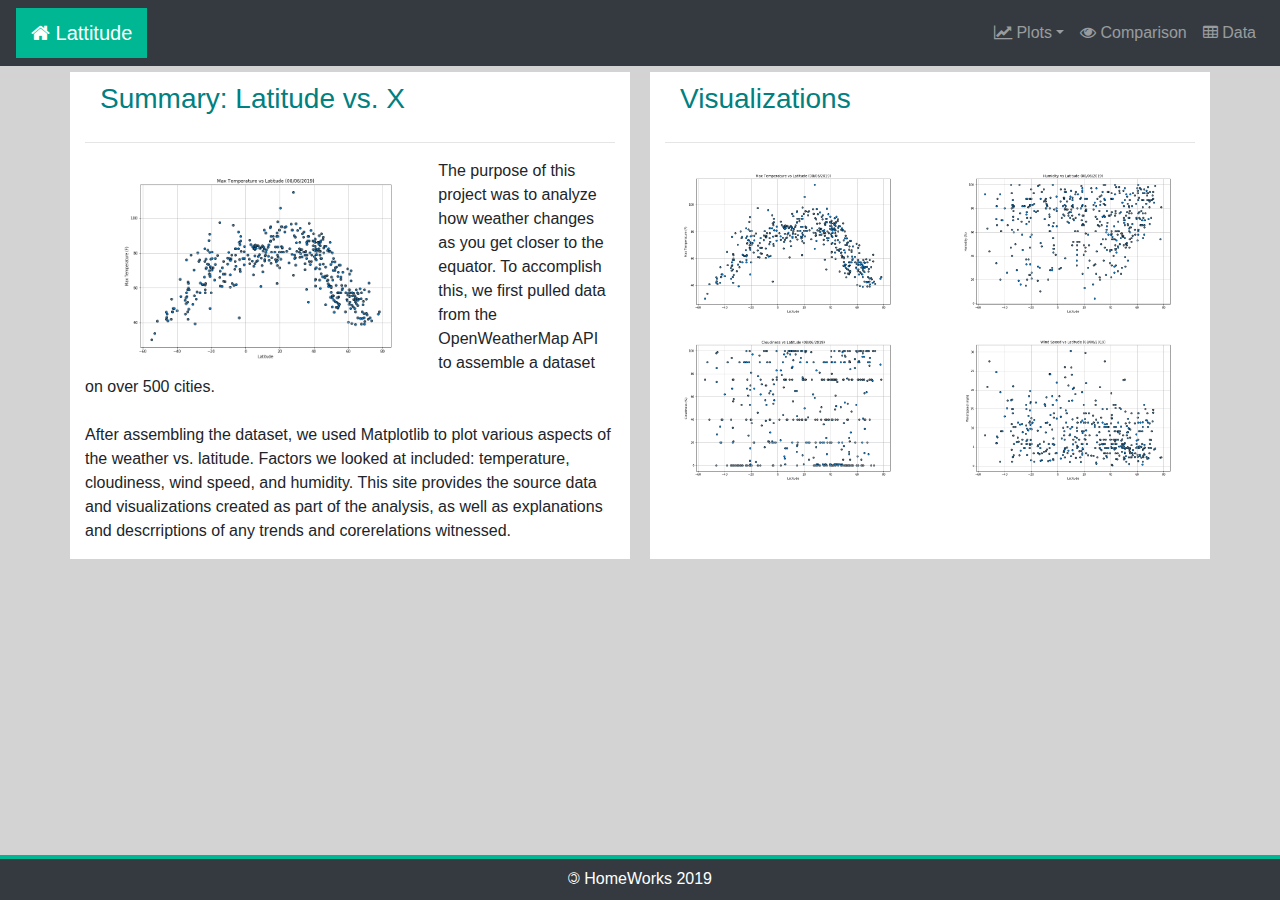
<file: index.html>
<!DOCTYPE html>
<html lang="en-us">
<head>
	<title>Latitude-Dashboard</title>
	<meta charset="UTF-8">
	<meta name="viewport" content="width=device-width, initial-scale=1, shrink-to-fit=no">
	<meta name="author" content="Martin Hrbac">

	<!-- Get boostrap css files from cdn -->
	<link rel="stylesheet" href="https://stackpath.bootstrapcdn.com/bootstrap/4.3.1/css/bootstrap.min.css">
	<link rel="stylesheet" href="https://stackpath.bootstrapcdn.com/font-awesome/4.7.0/css/font-awesome.min.css">
	
	<link rel="stylesheet" href="./css/latitude.css" >
</head>
<body>
<!-- Navbar -->
<nav class="navbar navbar-expand-md navbar-dark fixed-top bg-dark">
	<a class="navbar-brand" href="index.html"><i class="fa fa-home"></i> Lattitude</a>
	<button class="navbar-toggler" type="button" data-toggle="collapse" data-target="#navbarCollapse" aria-controls="navbarCollapse" aria-expanded="false" aria-label="Toggle navigation">
		<span class="navbar-toggler-icon"></span>
     </button>
    <div class="collapse navbar-collapse" id="navbarCollapse">
		<ul class="navbar-nav ml-auto">
		  <li id="navbarDropdown" class="nav-item dropdown">
			<a class="nav-link dropdown-toggle" href="#" role="button" data-toggle="dropdown" aria-haspopup="true" aria-expanded="false"><i class="fa fa-line-chart"></i> Plots</a>
			<div class="dropdown-menu" aria-labelledby="navbarDropdown">
			  <a class="dropdown-item" href="Plot-MaxTemp.html">Max Temperature</a>
			  <a class="dropdown-item" href="Plot-Humidity.html">Humidity</a>
			  <a class="dropdown-item" href="Plot-Cloudiness.html">Cloudiness</a>
			  <a class="dropdown-item" href="Plot-WindSpeed.html">Wind Speed</a>
			</div>
		  </li>
		  <li class="nav-item">
			<a class="nav-link " href="Comparison.html"><i class="fa fa-eye"></i> Comparison</a>
		  </li>
		  <li class="nav-item">
			<a class="nav-link" href="Data.html"><i class="fa fa-table"></i> Data</a>
		  </li>
		</ul>
	</div>
</nav>
<main role="main" class="container">
	<div class="row">
		<div class="col-12 col-md-6 bg-white col-rbd">
			<h3 class="col-title">Summary: Latitude vs. X</h3>
			<hr/>
			<img title="City Latitude vs. Max Temperature" class="col-12 col-md-8 float-left" src="./assets/MaxTemperature_Latitude.png" alt="City Latitude vs. Max Temperature">
			<p>
				The purpose of this project was to analyze how weather changes as you get closer to the equator. To accomplish this, we first pulled data from the OpenWeatherMap API
				to assemble a dataset on over 500 cities.<br/><br/>
				After assembling the dataset, we used Matplotlib to plot various aspects of the weather vs. latitude. Factors we looked at included: temperature, cloudiness, wind speed,
				and humidity. This site provides the source data and visualizations created as part of the analysis, as well as explanations and descrriptions of any trends and corerelations
				witnessed.
			</p>
		 </div>
		<div class="col-12 col-md-6 bg-white col-lbd">
			<div class="row">
				<div class="col-12">
					<h3 class="col-title">Visualizations</h3>
					<hr/>
				</div>
			</div>
			 <div class="row">
				<div class="col col-md-6">
					<a href="Plot-MaxTemp.html">
						<img title="City Humidity vs. Max Temperature" class="img-fluid navigation-tile" src="./assets/MaxTemperature_Latitude.png" alt="City Latitude vs. Max Temperature">
					</a>		
				</div>
				<div class="col col-md-6">
					<a href="Plot-Cloudiness.html">
						<img title="City Humidity vs. Cloudiness" class="img-fluid navigation-tile" src="./assets/Humidity_Latitude.png" alt="City Latitude vs. Humidity">
					</a>		
				</div>
				<div class="col col-md-6">
					<a href="Plot-Cloudiness.html">
						<img title="City Latitude vs. Cloudiness" class="img-fluid navigation-tile" src="./assets/Cloudiness_Latitude.png" alt="City Latitude vs. Cloudiness">
					</a>		
				</div>
				<div class="col col-md-6">
					<a href="Plot-WindSpeed.html">
						<img title="City Latitude vs. Wind Speed" class="img-fluid navigation-tile" src="./assets/WindSpeed_Latitude.png" alt="City Latitude vs. Wind Speed">
					</a>		
				</div>
			</div>
		</div>
	</div>
</main>
<!-- Footer -->
<footer id="footer" class="footer bg-dark">
   <div class="container text-center">
		<span class="copyleft">&copy;</span> HomeWorks 2019
	</div>
</footer>
<!-- Get boostrap jscript files from cdn -->
<script src="https://code.jquery.com/jquery-3.3.1.slim.min.js"></script>
<script src="https://cdnjs.cloudflare.com/ajax/libs/popper.js/1.14.7/umd/popper.min.js"></script>
<script src="https://stackpath.bootstrapcdn.com/bootstrap/4.3.1/js/bootstrap.min.js"></script>
</body>
</html>
</file>
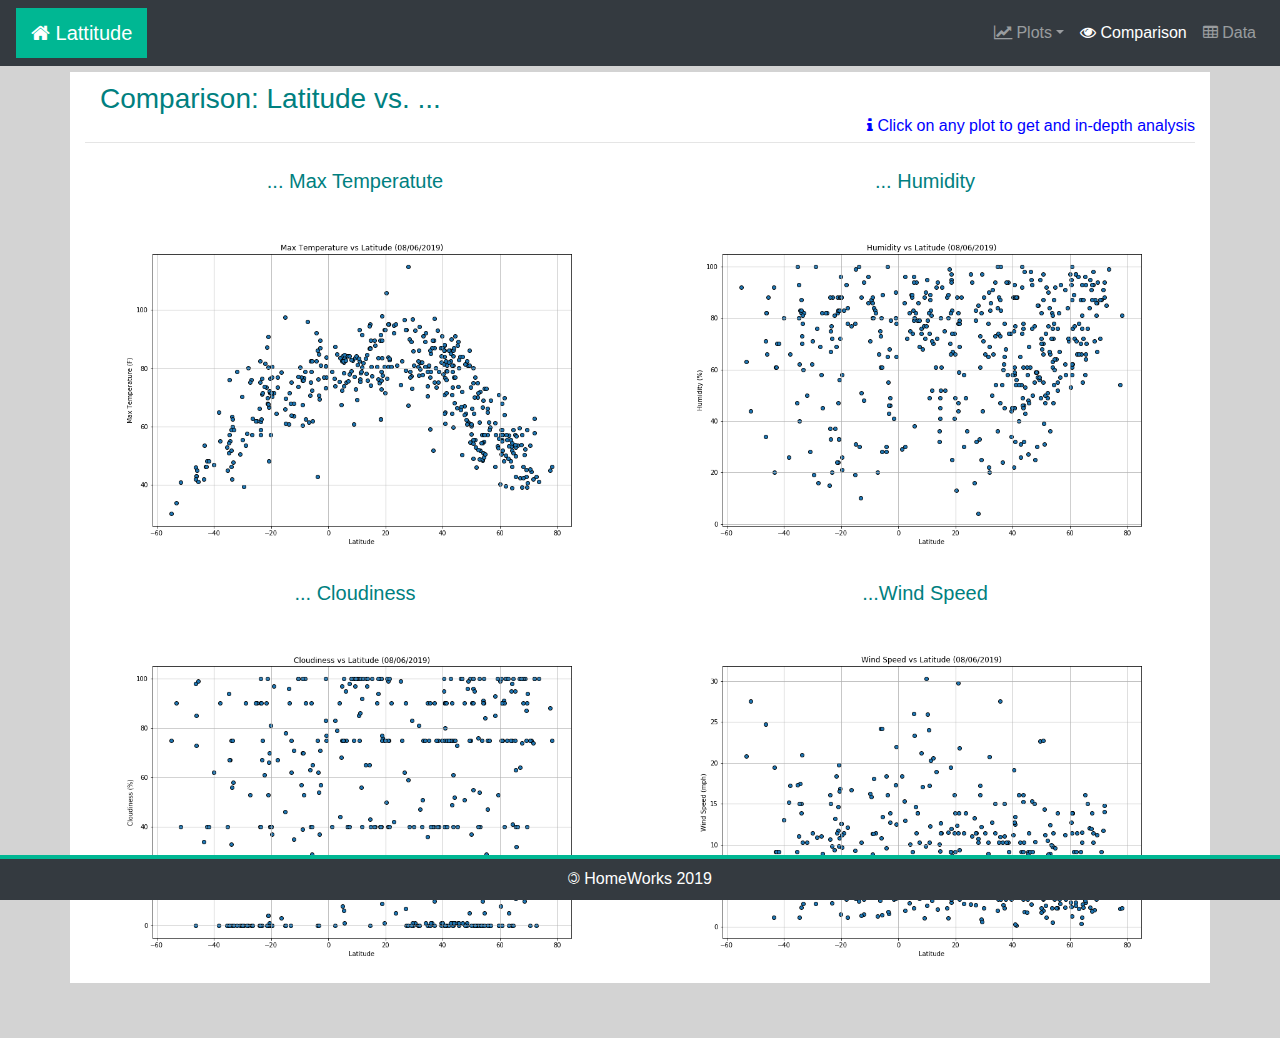
<file: Comparison.html>
<!DOCTYPE html>
<html lang="en-us">

<head>
	<title>Lat.-Comparision</title>
	<meta charset="UTF-8">
	<meta name="viewport" content="width=device-width, initial-scale=1">
	<meta name="author" content="Martin Hrbac">

	<!-- Get boostrap css files from cdn -->
	<link rel="stylesheet" href="https://stackpath.bootstrapcdn.com/bootstrap/4.3.1/css/bootstrap.min.css">
	<link rel="stylesheet" href="https://stackpath.bootstrapcdn.com/font-awesome/4.7.0/css/font-awesome.min.css">
	
	<link rel="stylesheet" href="./css/latitude.css" >
</head>

<body>
<!-- Navbar -->
<nav class="navbar navbar-expand-md navbar-dark fixed-top bg-dark">
	<a class="navbar-brand" href="index.html"><i class="fa fa-home"></i> Lattitude</a>
	<button class="navbar-toggler" type="button" data-toggle="collapse" data-target="#navbarCollapse" aria-controls="navbarCollapse" aria-expanded="false" aria-label="Toggle navigation">
		<span class="navbar-toggler-icon"></span>
     </button>
    <div class="collapse navbar-collapse" id="navbarCollapse">
		<ul class="navbar-nav ml-auto">
		  <li id="navbarDropdown" class="nav-item dropdown">
			<a class="nav-link dropdown-toggle" href="#" role="button" data-toggle="dropdown" aria-haspopup="true" aria-expanded="false"><i class="fa fa-line-chart"></i> Plots</a>
			<div class="dropdown-menu" aria-labelledby="navbarDropdown">
			  <a class="dropdown-item" href="Plot-MaxTemp.html">Max Temperature</a>
			  <a class="dropdown-item" href="Plot-Humidity.html">Humidity</a>
			  <a class="dropdown-item" href="Plot-Cloudiness.html">Cloudiness</a>
			  <a class="dropdown-item" href="Plot-WindSpeed.html">Wind Speed</a>
			</div>
		  </li>
		  <li class="nav-item">
			<a class="nav-link active" href="Comparison.html"><i class="fa fa-eye"></i> Comparison</a>
		  </li>
		  <li class="nav-item">
			<a class="nav-link" href="Data.html"><i class="fa fa-table"></i> Data</a>
		  </li>
		</ul>
	</div>
</nav>
<!-- <iframe src="MaxTemp.html"  frameborder="0" style="display:block; height: 100vh; width:100vw" seamless="seamless"></iframe> -->
<main role="main" class="container bg-white">
	<div class="row">
		<div class="col-12">
			<h3 class="col-title">Comparison: Latitude vs. ...</h3>
			<span class="help-text"><i class="fa fa-info" aria-hidden="true"></i> Click on any plot to get and in-depth analysis</span>
			<hr/>
		</div>
	</div>
	<div class="row">
		<div class="col-md-6 navigation-tile" title="City Latitude vs. Max Temperature" >
		<a href="Plot-MaxTemp.html">
			<h5 class="col-title text-center">... Max Temperatute</h5>
			<img class="img-fluid" src="./assets/MaxTemperature_Latitude.png" alt="City Latitude vs. Max Temperature">
		</a>
			</div>
		<div class="col-md-6 navigation-tile" title="City Latitude vs. Humidity">
			<a href="Plot-Humidity.html">
				<h5 class="col-title text-center">... Humidity</h5>
				<img class="img-fluid" src="./assets/Humidity_Latitude.png" alt="City Latitude vs. Humidity">
			</a>
		</div>
	</div>
	<div class="row">
		<div class="col-md-6 navigation-tile" title="City Latitude vs. Cloudiness">
			<a href="PlotCloudiness.html">
				<h5 class="col-title text-center">... Cloudiness</h5>
				<img class="img-fluid" src="./assets/Cloudiness_Latitude.png" alt="City Latitude vs. Cloudiness">
			</a>
		</div>
		<div class="col-md-6 navigation-tile" title="City Latitude vs. Wind Speed">
			<a href="Plot-WindSpeed.html">
				<h5 class="col-title text-center">...Wind Speed</h5>
				<img class="img-fluid" src="./assets/WindSpeed_Latitude.png" alt="City Latitude vs. Wind Speed">
			</a>
		</div>
	</div>
</main>
<!-- Footer -->
<footer id="footer" class="footer bg-dark">
   <div class="container text-center">
		<span class="copyleft">&copy;</span> HomeWorks 2019
	</div>
</footer>
<!-- Get boostrap jscript files from cdn -->
<script src="https://code.jquery.com/jquery-3.3.1.slim.min.js"></script>
<script src="https://cdnjs.cloudflare.com/ajax/libs/popper.js/1.14.7/umd/popper.min.js"></script>
<script src="https://stackpath.bootstrapcdn.com/bootstrap/4.3.1/js/bootstrap.min.js"></script>
</body>
</html>
</file>
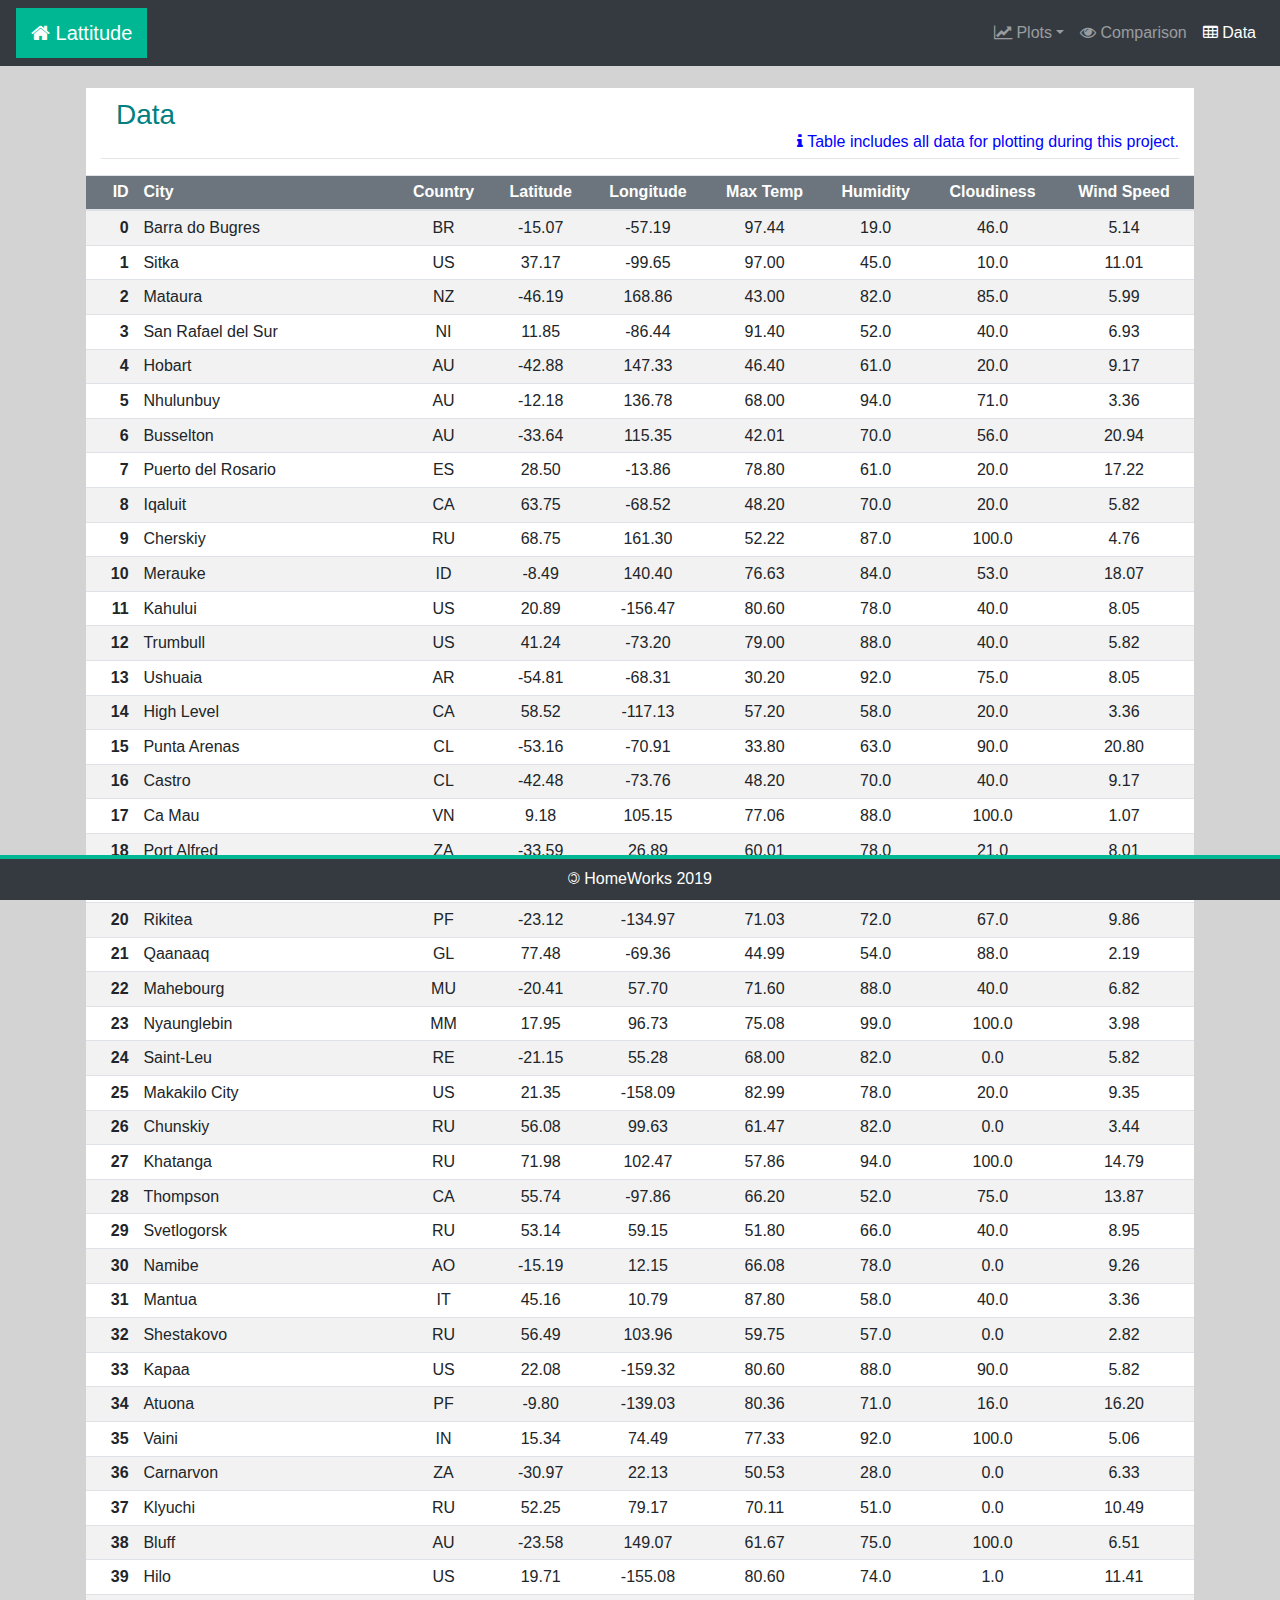
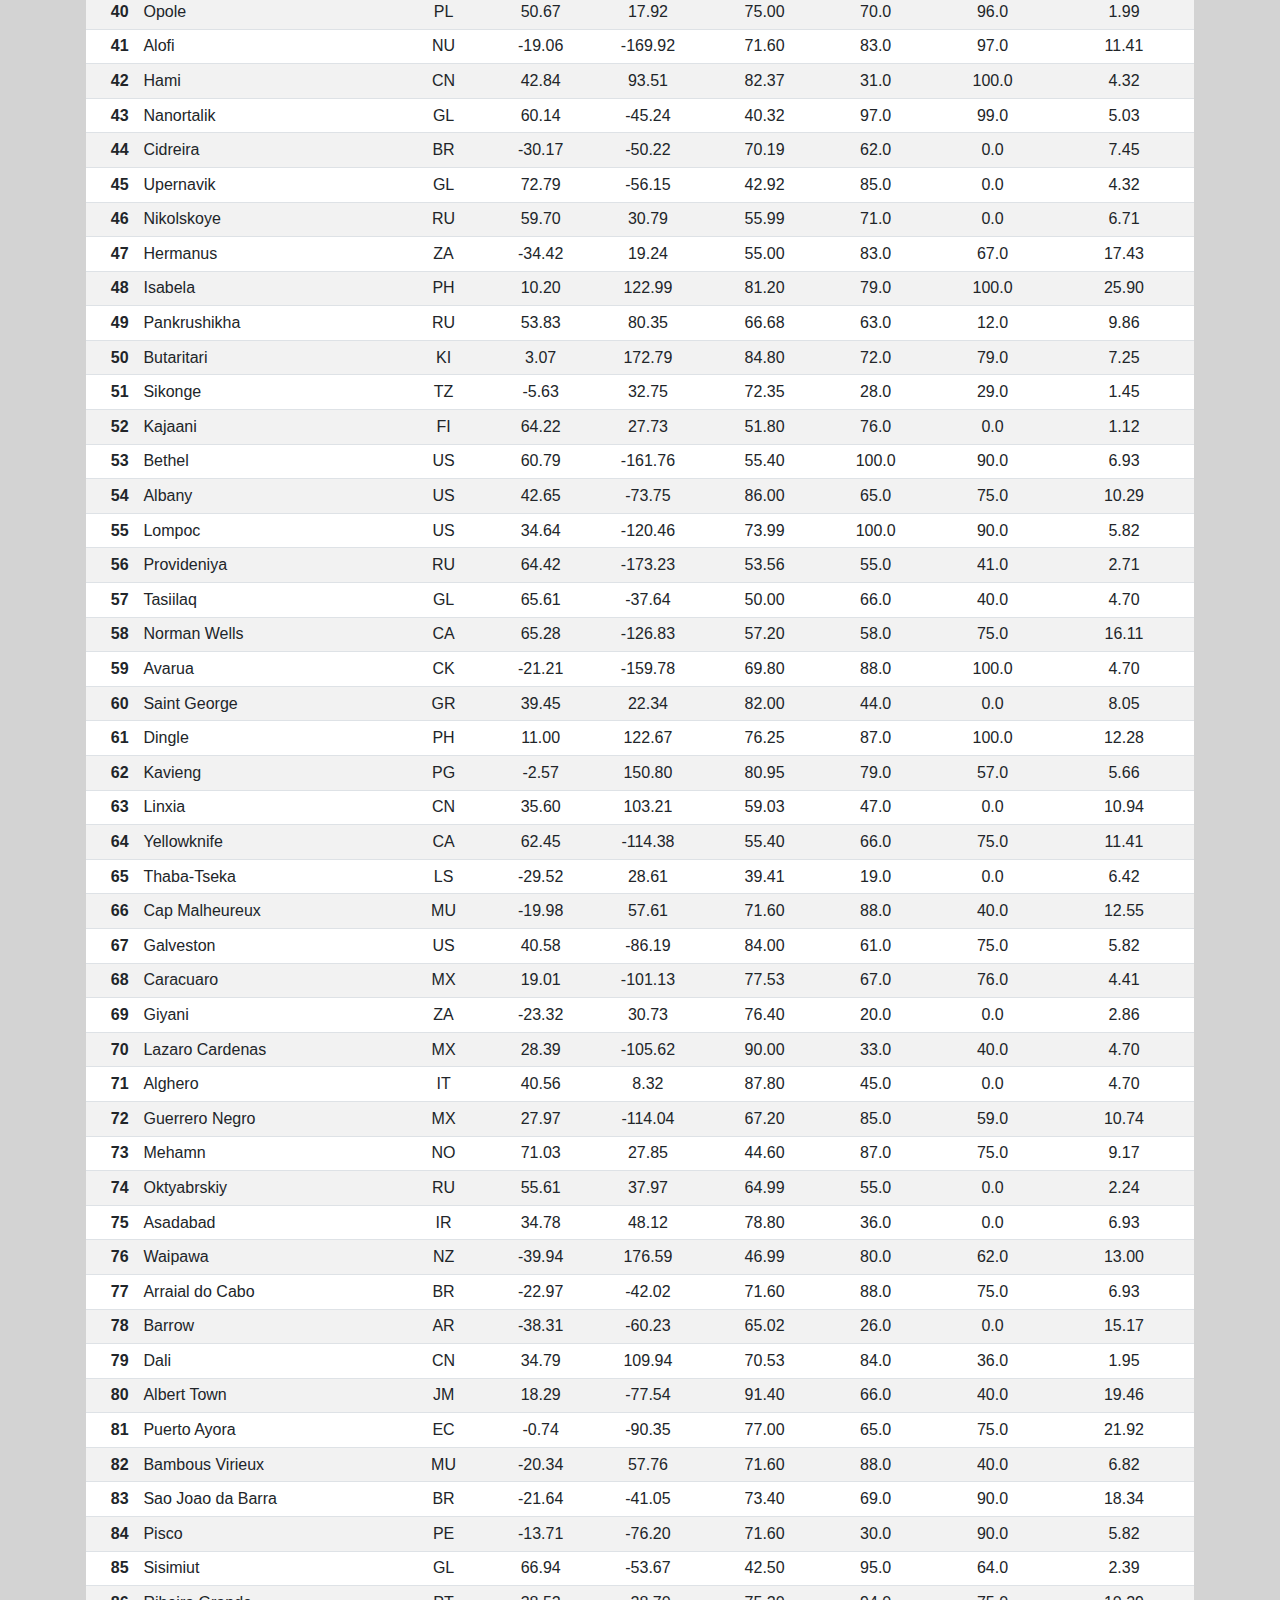
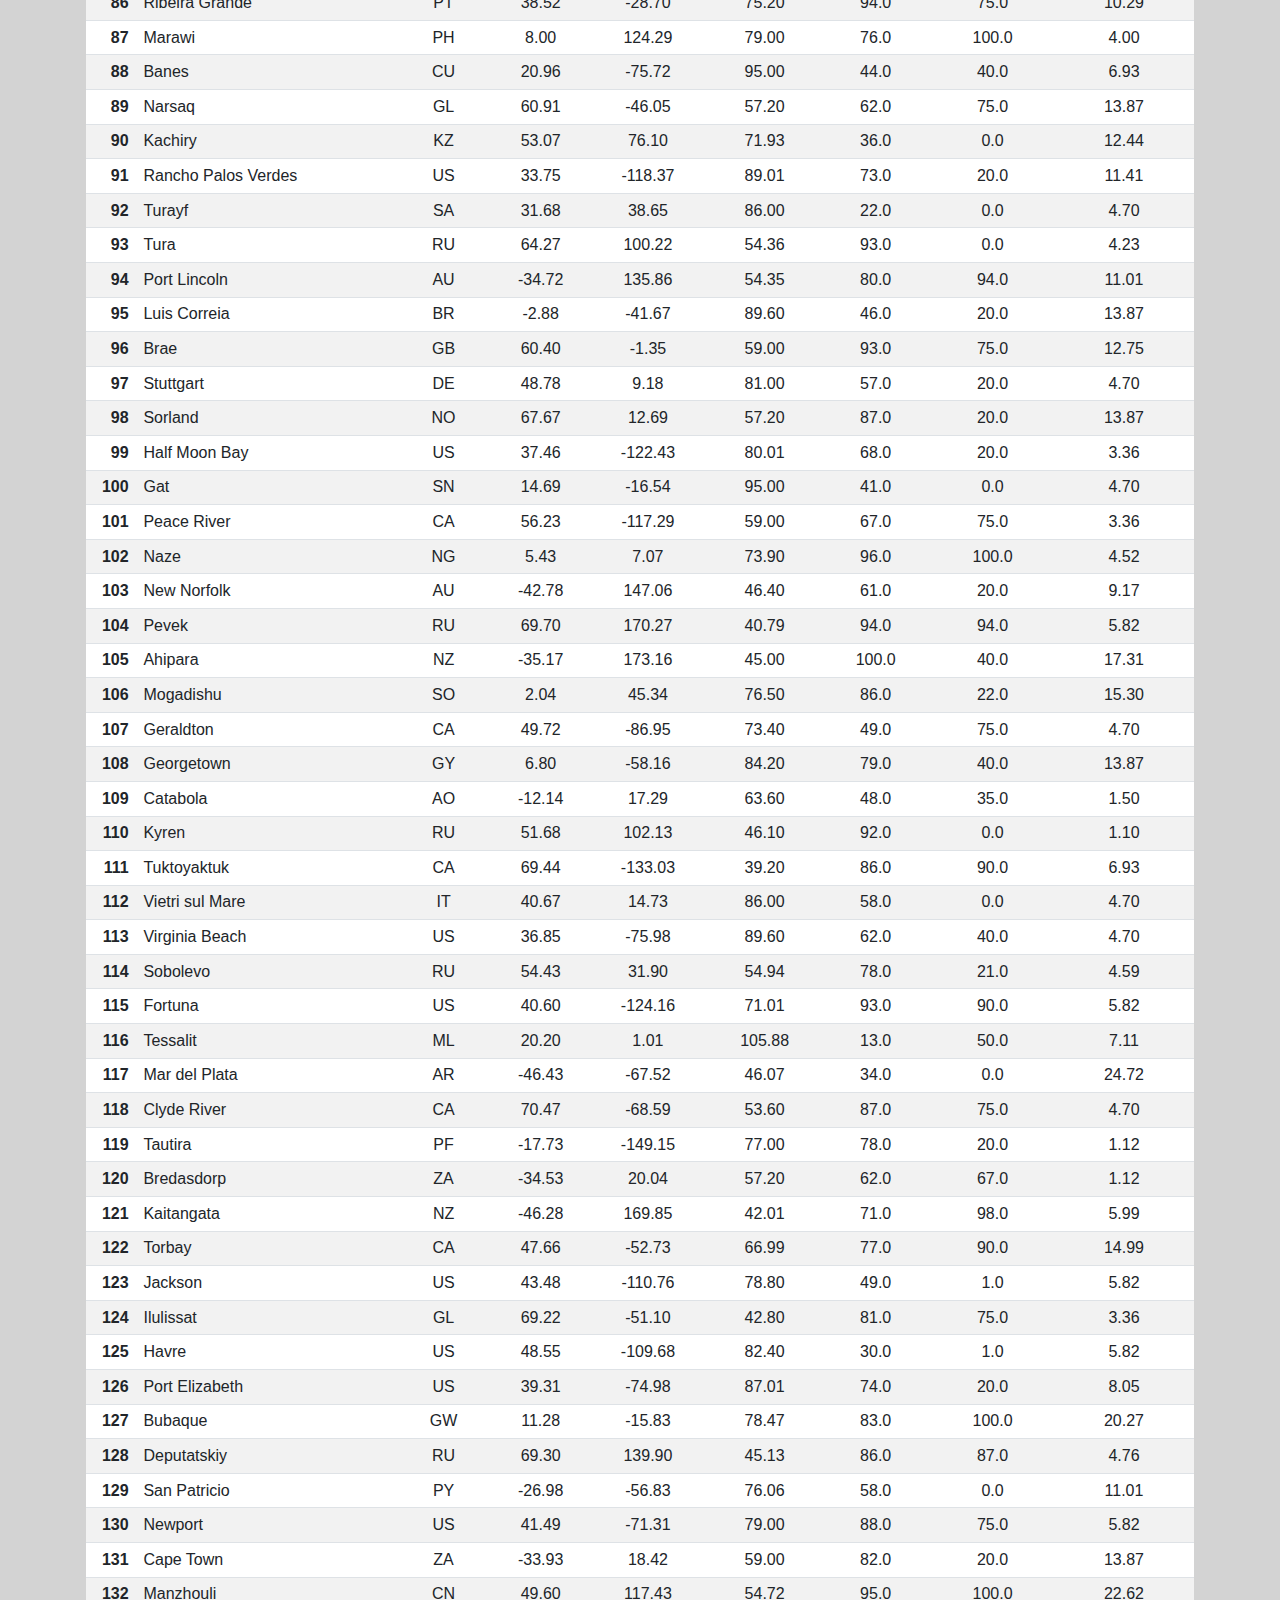
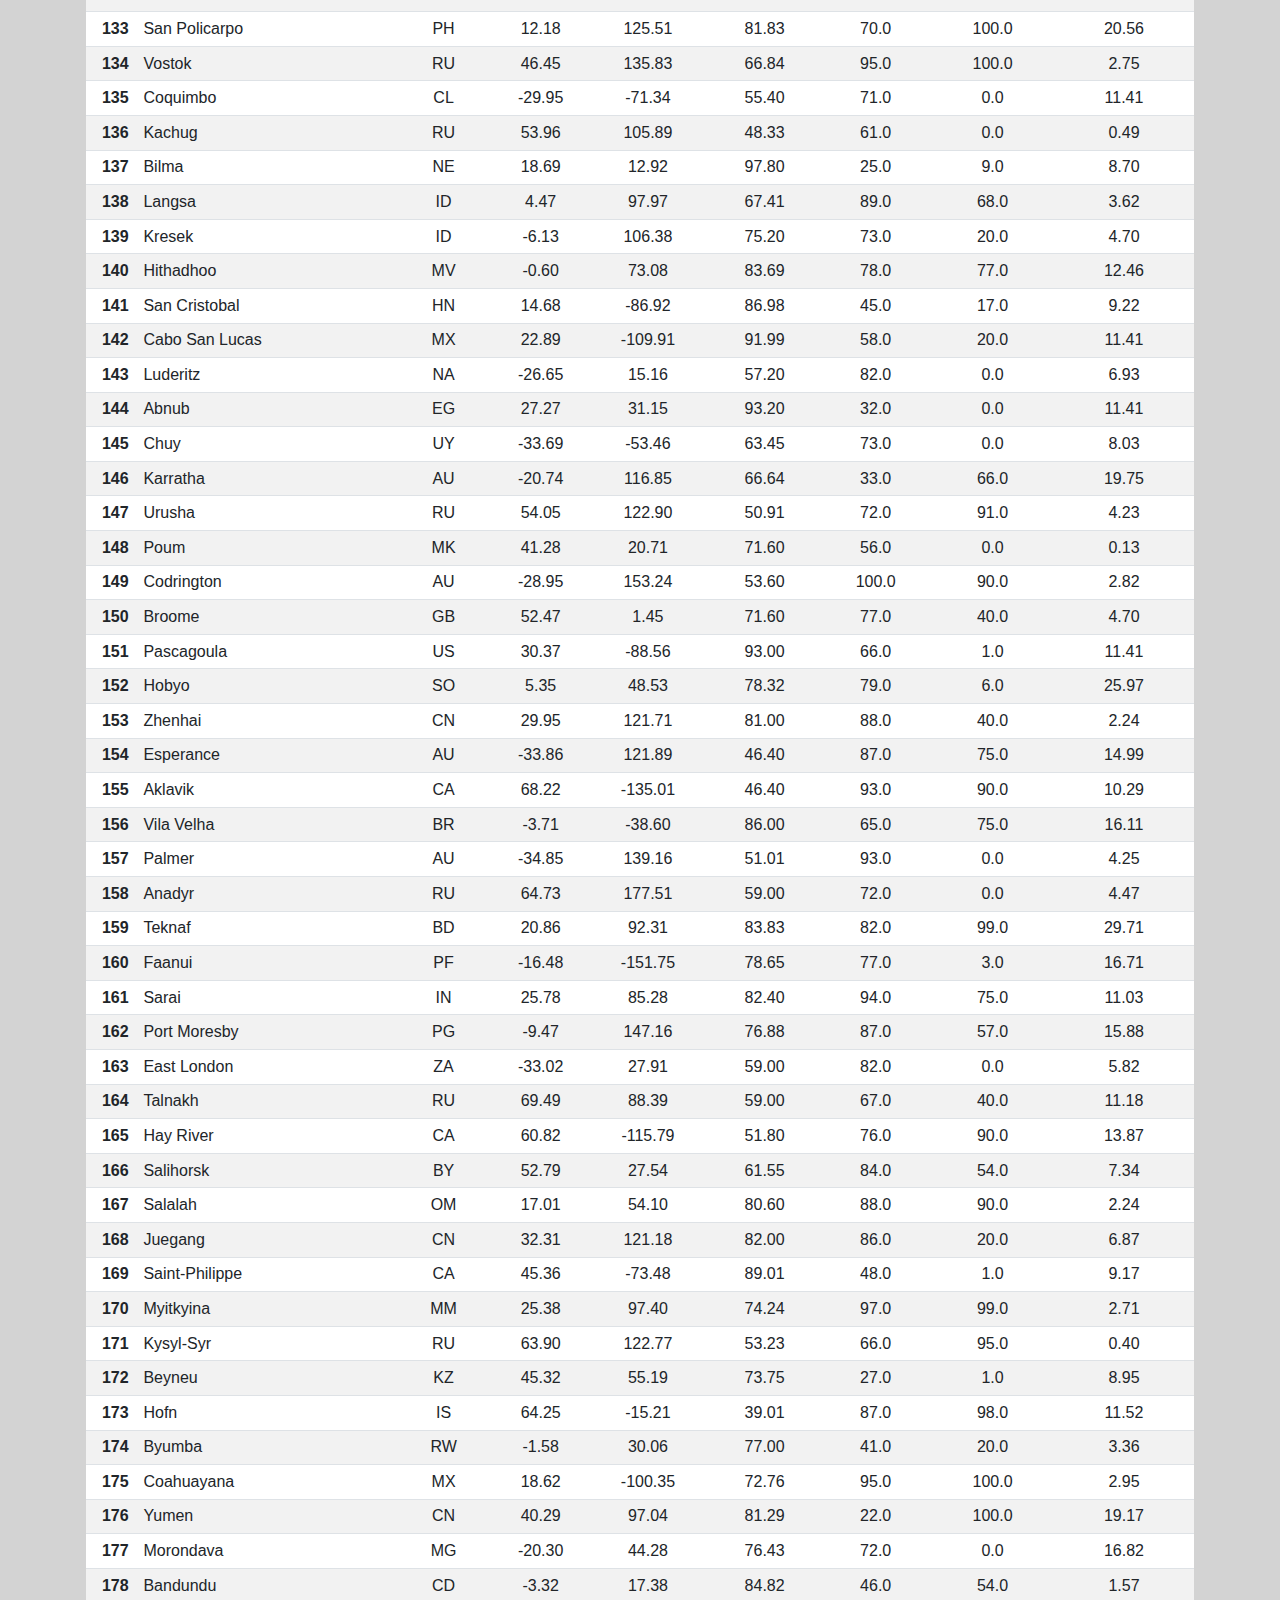
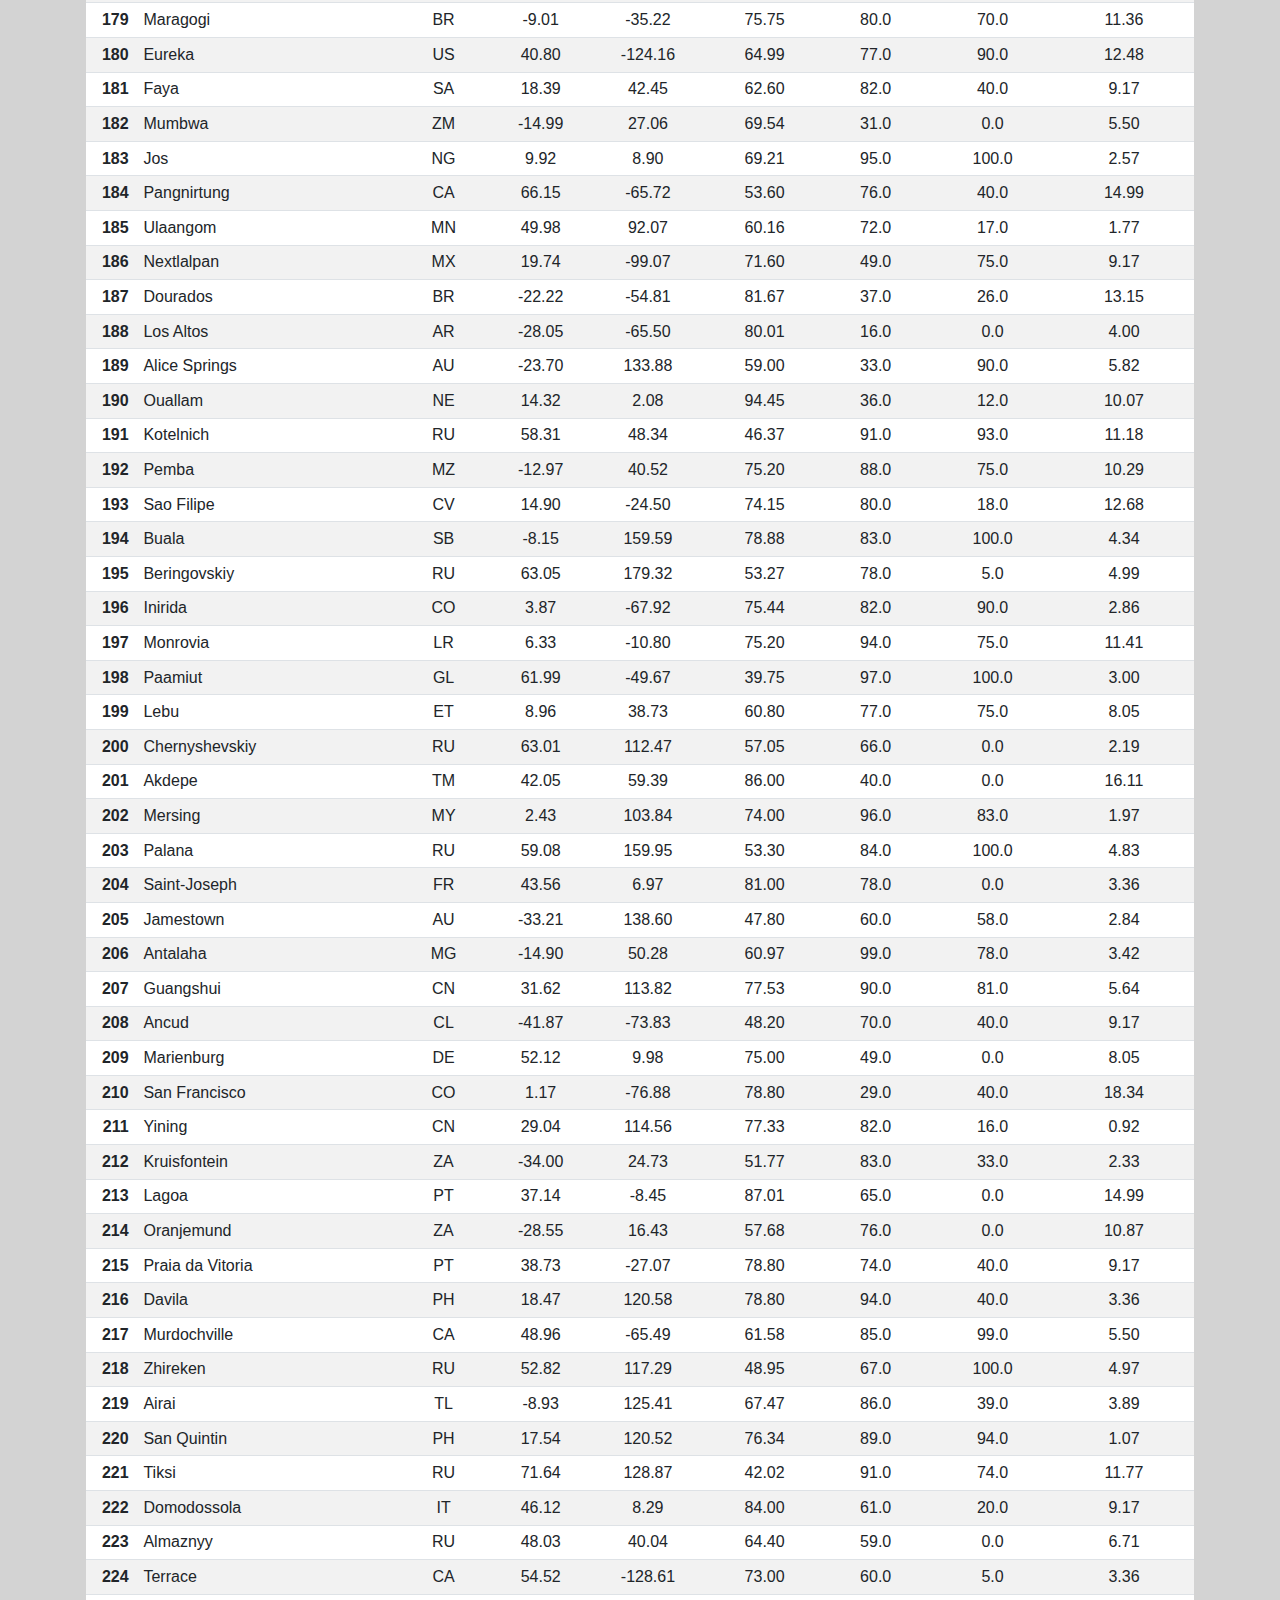
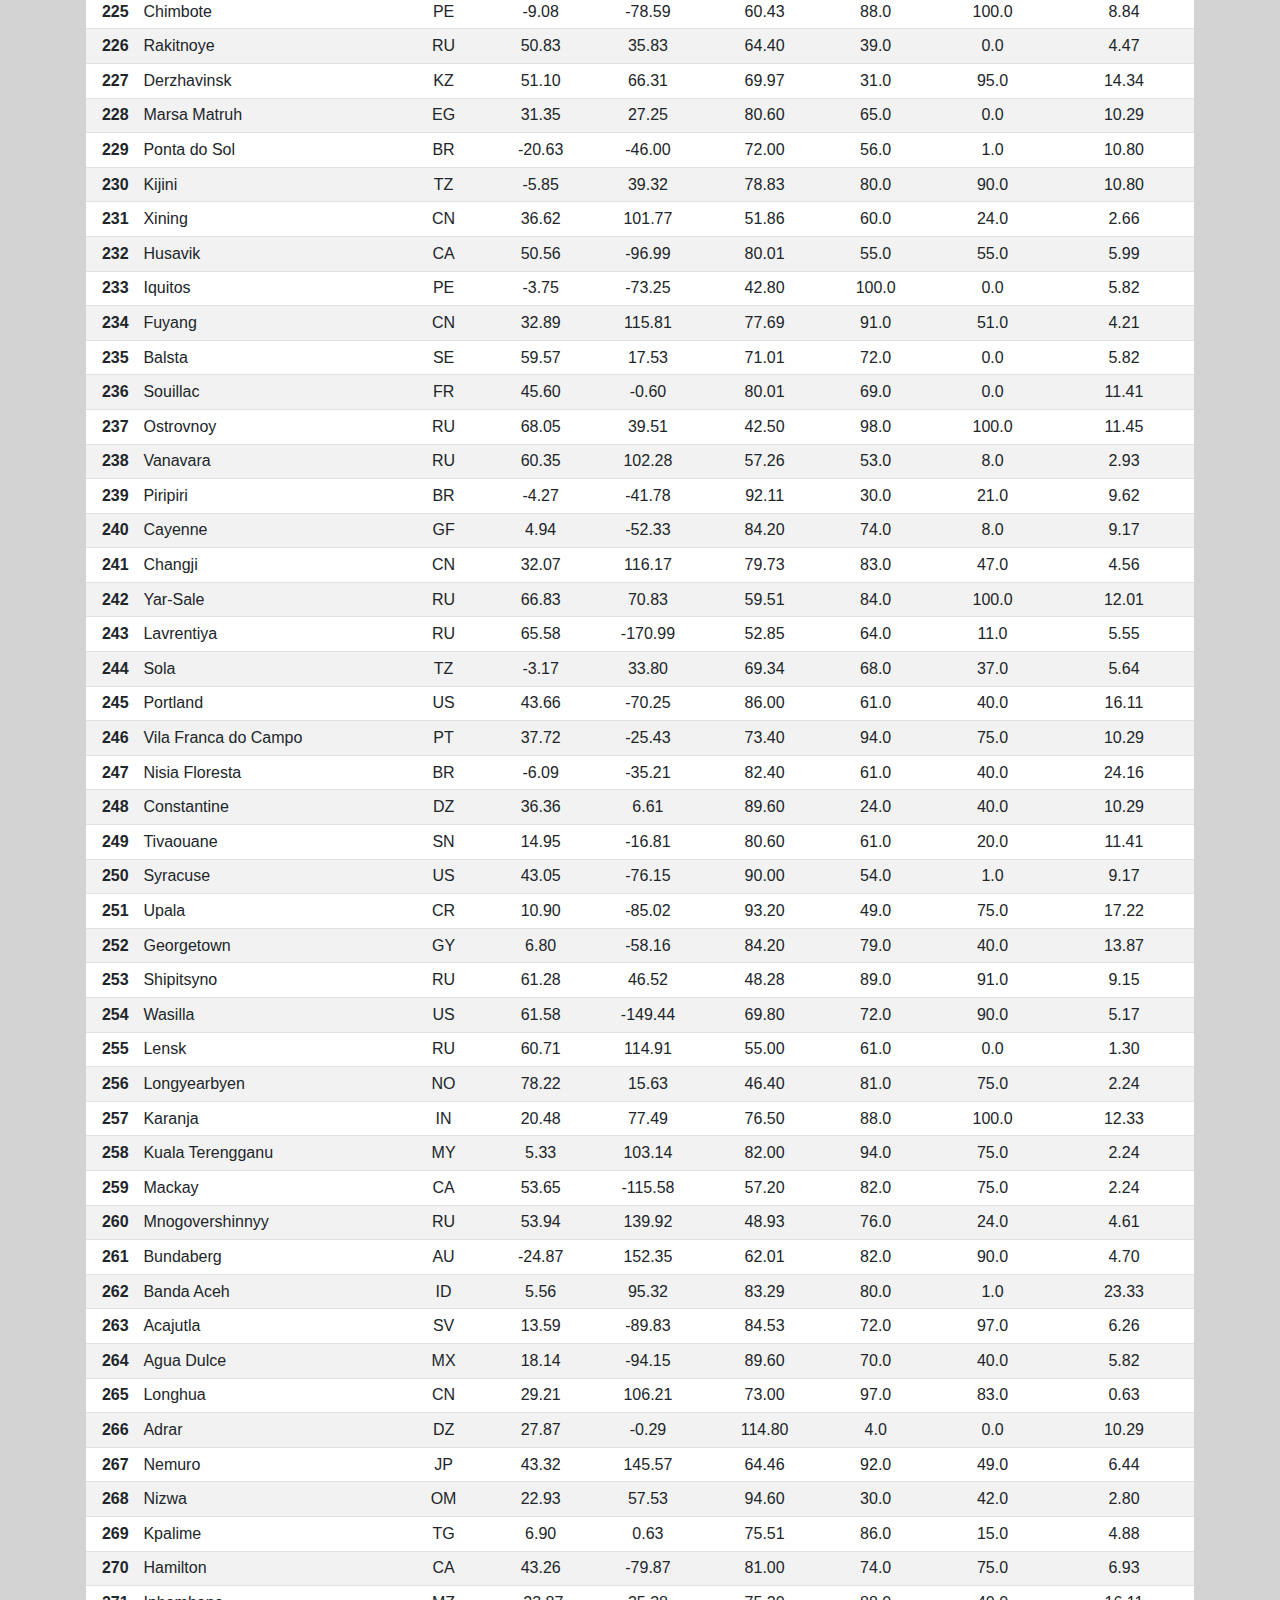
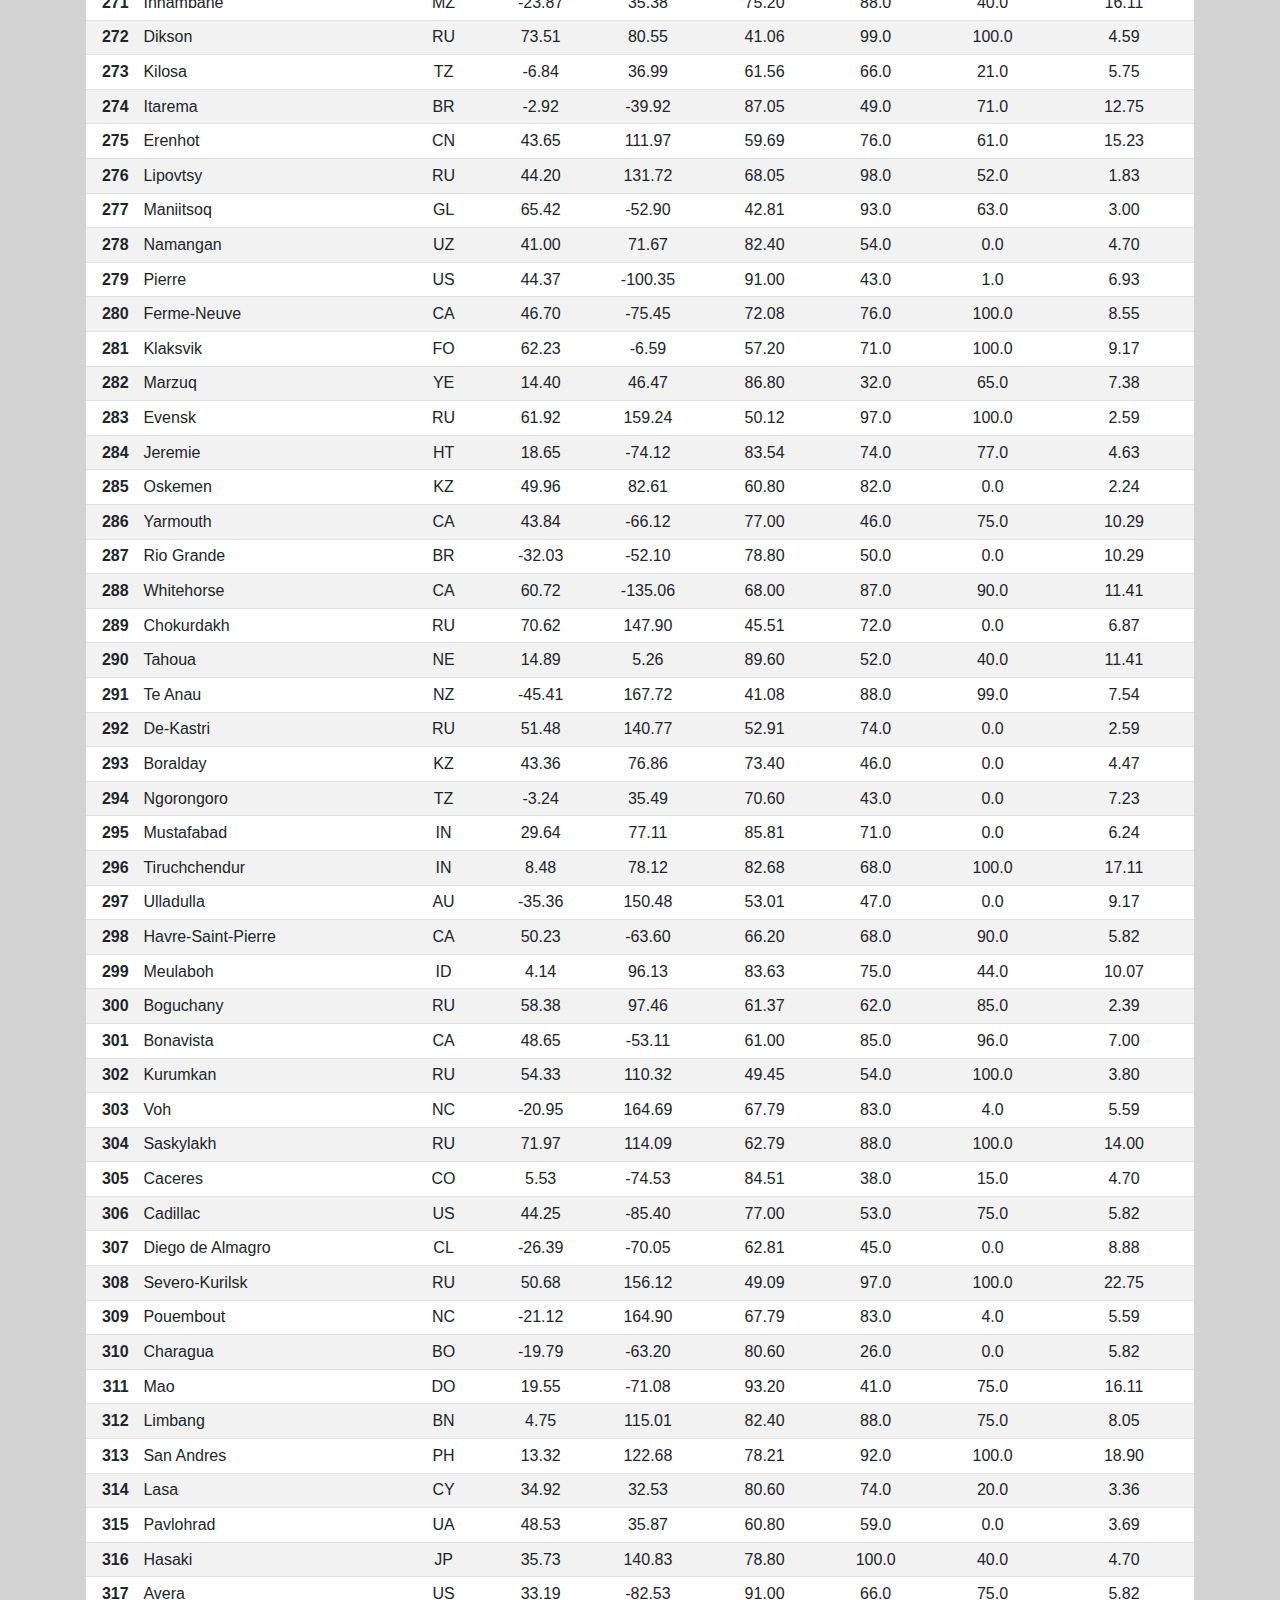
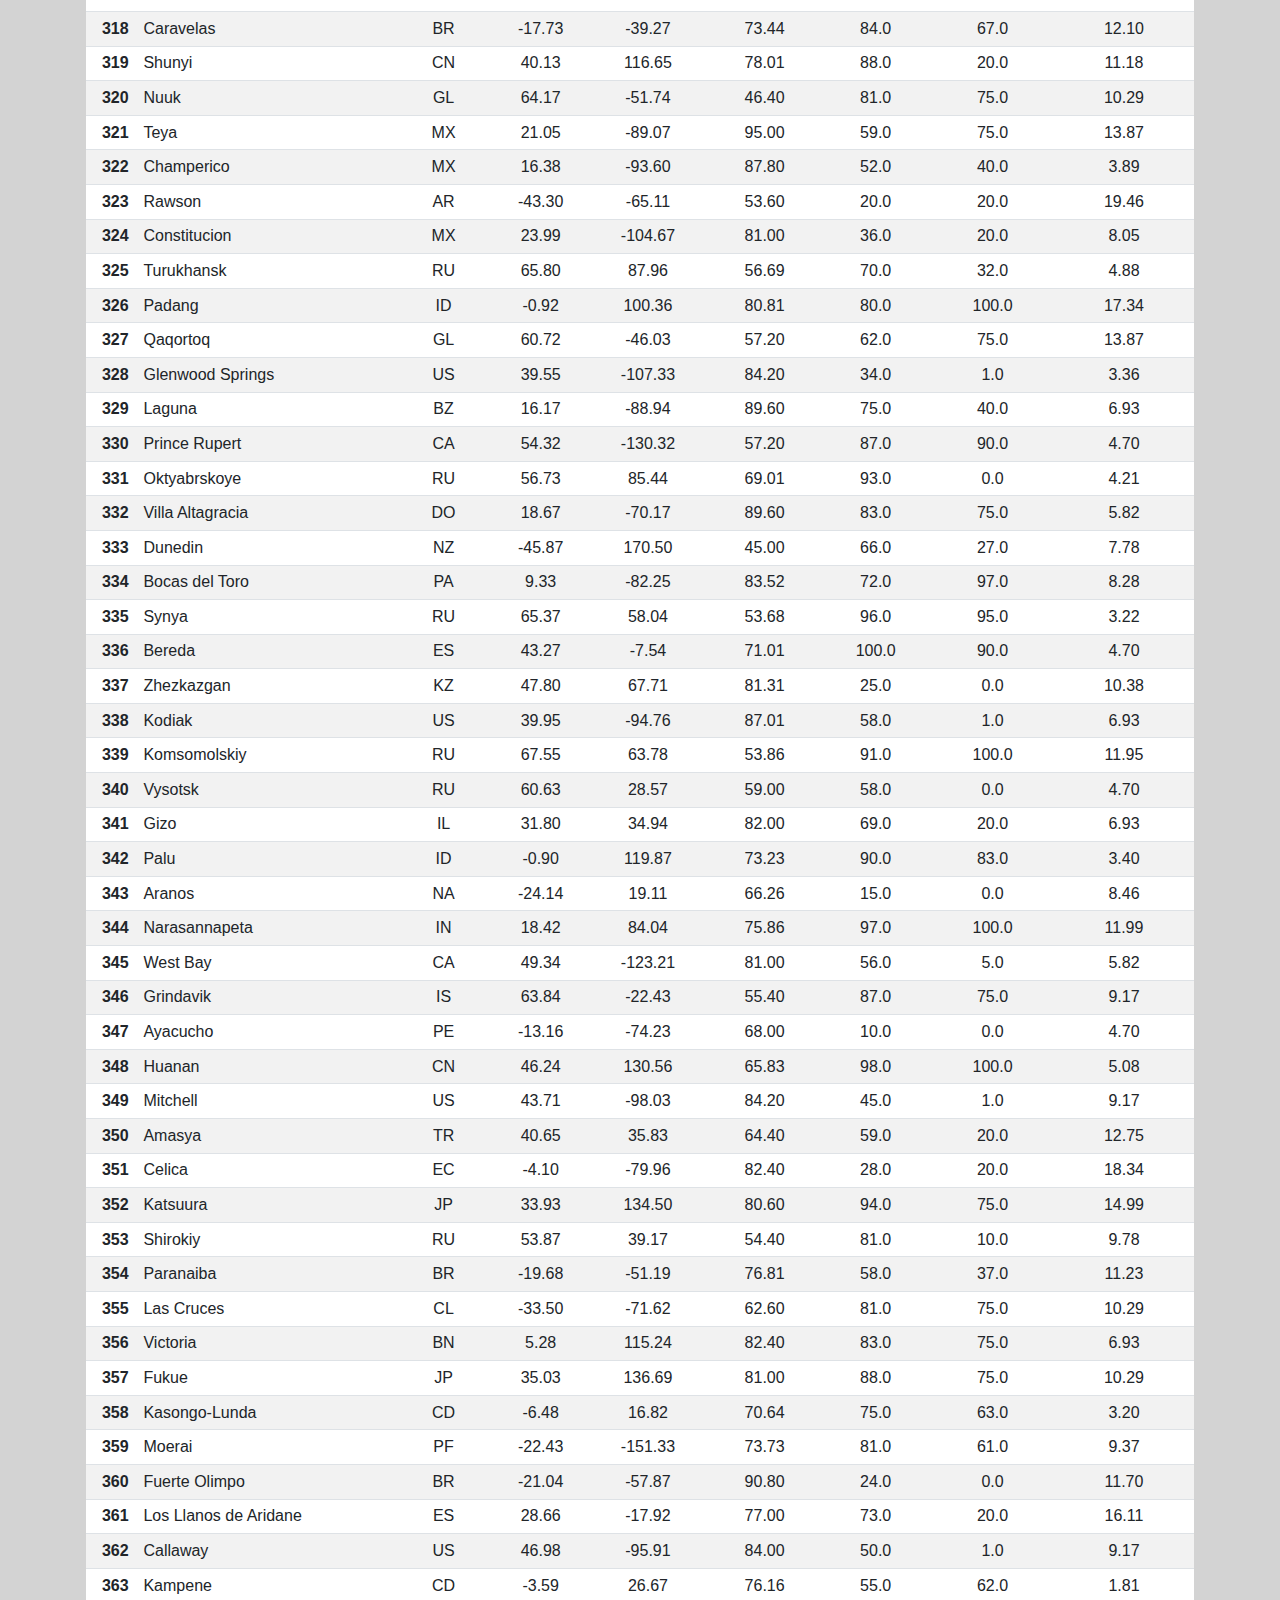
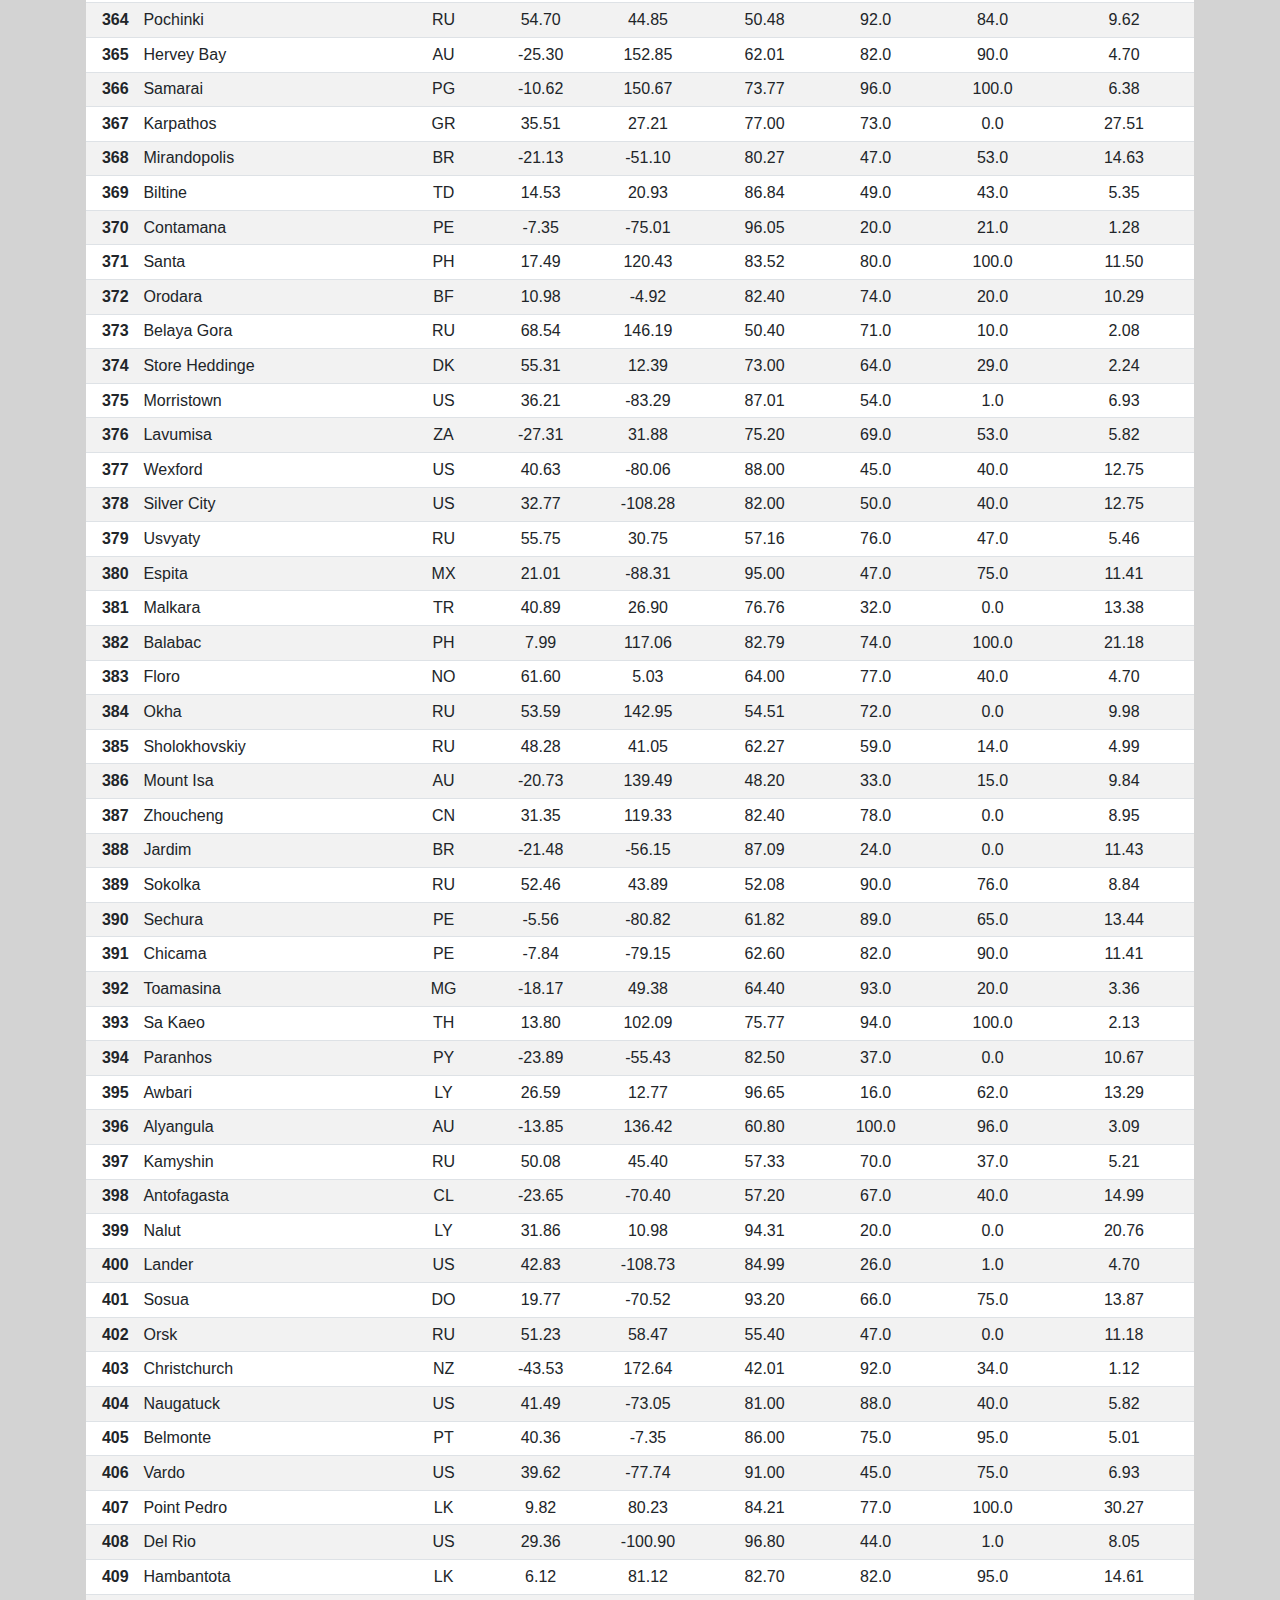
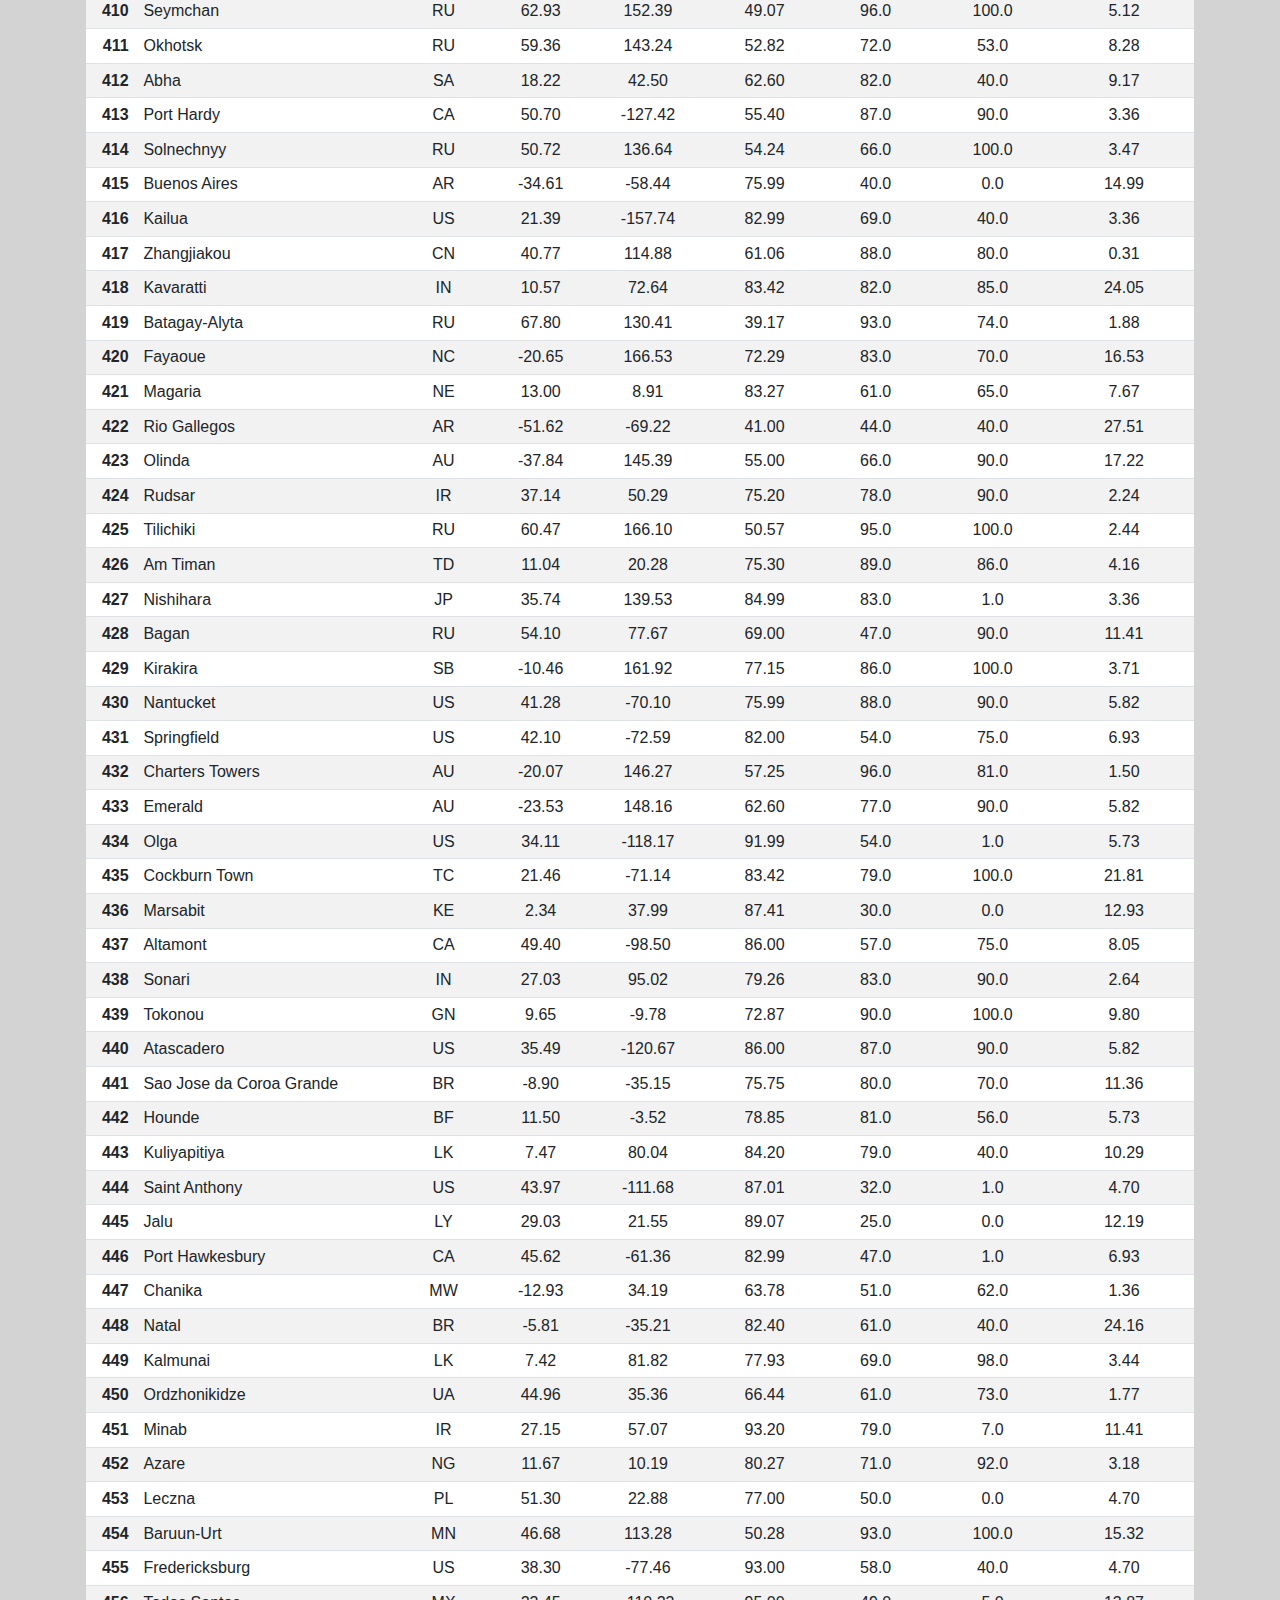
<file: Data.html>
<!DOCTYPE html>
<html lang="en-us">
<head>
	<title>Latitude-Data</title>
	<meta charset="UTF-8">
	<meta name="viewport" content="width=device-width, initial-scale=1">
	<meta name="author" content="Martin Hrbac">

	<!-- Get boostrap css files from cdn -->
	<link rel="stylesheet" href="https://stackpath.bootstrapcdn.com/bootstrap/4.3.1/css/bootstrap.min.css">
	<link rel="stylesheet" href="https://stackpath.bootstrapcdn.com/font-awesome/4.7.0/css/font-awesome.min.css">

	<link rel="stylesheet" href="./css/latitude.css" >
	
	<style type="text/css">
	</style>
	
</head>
<body>
<!-- Navbar -->
<nav class="navbar navbar-expand-md navbar-dark fixed-top bg-dark">
	<a class="navbar-brand" href="index.html"><i class="fa fa-home"></i> Lattitude</a>
	<button class="navbar-toggler" type="button" data-toggle="collapse" data-target="#navbarCollapse" aria-controls="navbarCollapse" aria-expanded="false" aria-label="Toggle navigation">
		<span class="navbar-toggler-icon"></span>
     </button>
    <div class="collapse navbar-collapse" id="navbarCollapse">
		<ul class="navbar-nav ml-auto">
		  <li id="navbarDropdown" class="nav-item dropdown">
			<a class="nav-link dropdown-toggle" href="#" role="button" data-toggle="dropdown" aria-haspopup="true" aria-expanded="false"><i class="fa fa-line-chart"></i> Plots</a>
			<div class="dropdown-menu" aria-labelledby="navbarDropdown">
			  <a class="dropdown-item" href="Plot-MaxTemp.html">Max Temperature</a>
			  <a class="dropdown-item" href="Plot-Humidity.html">Humidity</a>
			  <a class="dropdown-item" href="Plot-Cloudiness.html">Cloudiness</a>
			  <a class="dropdown-item" href="Plot-WindSpeed.html">Wind Speed</a>
			</div>
		  </li>
		  <li class="nav-item">
			<a class="nav-link" href="Comparison.html"><i class="fa fa-eye"></i> Comparison</a>
		  </li>
		  <li class="nav-item">
			<a class="nav-link active" href="Data.html"><i class="fa fa-table"></i> Data</a>
		  </li>
		</ul>
	</div>
</nav>
<!-- Content -->
<main role="main" class="container">
	<div class="row p-3">
		<div class="bg-white col-lg-12">
			<h3 class="col-title">Data</h3>
			<span class="help-text"><i class="fa fa-info" aria-hidden="true"></i> Table includes all data for plotting during this project.</span>
			<hr/>
		</div>
		<div class="table-responsive">
		<table id="cityteble" class="table table-striped table-hover table-sm" cellspacing="0">
			<thead class="bg-secondary text-white">
				<tr>
					<th>ID</th>
					<th>City</th>
					<th>Country</th>
					<th>Latitude</th>
					<th>Longitude</th>
					<th>Max Temp</th>
					<th>Humidity</th>
					<th>Cloudiness</th>
					<th>Wind Speed</th>
				</tr>
			</thead>
			<tbody class="bg-white">
				<tr>
				  <th>0</th>
				  <td>Barra do Bugres</td>
				  <td>BR</td>
				  <td>-15.07</td>
				  <td>-57.19</td>
				  <td>97.44</td>
				  <td>19.0</td>
				  <td>46.0</td>
				  <td>5.14</td>
				</tr>
				<tr>
				  <th>1</th>
				  <td>Sitka</td>
				  <td>US</td>
				  <td>37.17</td>
				  <td>-99.65</td>
				  <td>97.00</td>
				  <td>45.0</td>
				  <td>10.0</td>
				  <td>11.01</td>
				</tr>
				<tr>
				  <th>2</th>
				  <td>Mataura</td>
				  <td>NZ</td>
				  <td>-46.19</td>
				  <td>168.86</td>
				  <td>43.00</td>
				  <td>82.0</td>
				  <td>85.0</td>
				  <td>5.99</td>
				</tr>
				<tr>
				  <th>3</th>
				  <td>San Rafael del Sur</td>
				  <td>NI</td>
				  <td>11.85</td>
				  <td>-86.44</td>
				  <td>91.40</td>
				  <td>52.0</td>
				  <td>40.0</td>
				  <td>6.93</td>
				</tr>
				<tr>
				  <th>4</th>
				  <td>Hobart</td>
				  <td>AU</td>
				  <td>-42.88</td>
				  <td>147.33</td>
				  <td>46.40</td>
				  <td>61.0</td>
				  <td>20.0</td>
				  <td>9.17</td>
				</tr>
				<tr>
				  <th>5</th>
				  <td>Nhulunbuy</td>
				  <td>AU</td>
				  <td>-12.18</td>
				  <td>136.78</td>
				  <td>68.00</td>
				  <td>94.0</td>
				  <td>71.0</td>
				  <td>3.36</td>
				</tr>
				<tr>
				  <th>6</th>
				  <td>Busselton</td>
				  <td>AU</td>
				  <td>-33.64</td>
				  <td>115.35</td>
				  <td>42.01</td>
				  <td>70.0</td>
				  <td>56.0</td>
				  <td>20.94</td>
				</tr>
				<tr>
				  <th>7</th>
				  <td>Puerto del Rosario</td>
				  <td>ES</td>
				  <td>28.50</td>
				  <td>-13.86</td>
				  <td>78.80</td>
				  <td>61.0</td>
				  <td>20.0</td>
				  <td>17.22</td>
				</tr>
				<tr>
				  <th>8</th>
				  <td>Iqaluit</td>
				  <td>CA</td>
				  <td>63.75</td>
				  <td>-68.52</td>
				  <td>48.20</td>
				  <td>70.0</td>
				  <td>20.0</td>
				  <td>5.82</td>
				</tr>
				<tr>
				  <th>9</th>
				  <td>Cherskiy</td>
				  <td>RU</td>
				  <td>68.75</td>
				  <td>161.30</td>
				  <td>52.22</td>
				  <td>87.0</td>
				  <td>100.0</td>
				  <td>4.76</td>
				</tr>
				<tr>
				  <th>10</th>
				  <td>Merauke</td>
				  <td>ID</td>
				  <td>-8.49</td>
				  <td>140.40</td>
				  <td>76.63</td>
				  <td>84.0</td>
				  <td>53.0</td>
				  <td>18.07</td>
				</tr>
				<tr>
				  <th>11</th>
				  <td>Kahului</td>
				  <td>US</td>
				  <td>20.89</td>
				  <td>-156.47</td>
				  <td>80.60</td>
				  <td>78.0</td>
				  <td>40.0</td>
				  <td>8.05</td>
				</tr>
				<tr>
				  <th>12</th>
				  <td>Trumbull</td>
				  <td>US</td>
				  <td>41.24</td>
				  <td>-73.20</td>
				  <td>79.00</td>
				  <td>88.0</td>
				  <td>40.0</td>
				  <td>5.82</td>
				</tr>
				<tr>
				  <th>13</th>
				  <td>Ushuaia</td>
				  <td>AR</td>
				  <td>-54.81</td>
				  <td>-68.31</td>
				  <td>30.20</td>
				  <td>92.0</td>
				  <td>75.0</td>
				  <td>8.05</td>
				</tr>
				<tr>
				  <th>14</th>
				  <td>High Level</td>
				  <td>CA</td>
				  <td>58.52</td>
				  <td>-117.13</td>
				  <td>57.20</td>
				  <td>58.0</td>
				  <td>20.0</td>
				  <td>3.36</td>
				</tr>
				<tr>
				  <th>15</th>
				  <td>Punta Arenas</td>
				  <td>CL</td>
				  <td>-53.16</td>
				  <td>-70.91</td>
				  <td>33.80</td>
				  <td>63.0</td>
				  <td>90.0</td>
				  <td>20.80</td>
				</tr>
				<tr>
				  <th>16</th>
				  <td>Castro</td>
				  <td>CL</td>
				  <td>-42.48</td>
				  <td>-73.76</td>
				  <td>48.20</td>
				  <td>70.0</td>
				  <td>40.0</td>
				  <td>9.17</td>
				</tr>
				<tr>
				  <th>17</th>
				  <td>Ca Mau</td>
				  <td>VN</td>
				  <td>9.18</td>
				  <td>105.15</td>
				  <td>77.06</td>
				  <td>88.0</td>
				  <td>100.0</td>
				  <td>1.07</td>
				</tr>
				<tr>
				  <th>18</th>
				  <td>Port Alfred</td>
				  <td>ZA</td>
				  <td>-33.59</td>
				  <td>26.89</td>
				  <td>60.01</td>
				  <td>78.0</td>
				  <td>21.0</td>
				  <td>8.01</td>
				</tr>
				<tr>
				  <th>19</th>
				  <td>Tuatapere</td>
				  <td>NZ</td>
				  <td>-46.13</td>
				  <td>167.69</td>
				  <td>43.00</td>
				  <td>82.0</td>
				  <td>73.0</td>
				  <td>5.99</td>
				</tr>
				<tr>
				  <th>20</th>
				  <td>Rikitea</td>
				  <td>PF</td>
				  <td>-23.12</td>
				  <td>-134.97</td>
				  <td>71.03</td>
				  <td>72.0</td>
				  <td>67.0</td>
				  <td>9.86</td>
				</tr>
				<tr>
				  <th>21</th>
				  <td>Qaanaaq</td>
				  <td>GL</td>
				  <td>77.48</td>
				  <td>-69.36</td>
				  <td>44.99</td>
				  <td>54.0</td>
				  <td>88.0</td>
				  <td>2.19</td>
				</tr>
				<tr>
				  <th>22</th>
				  <td>Mahebourg</td>
				  <td>MU</td>
				  <td>-20.41</td>
				  <td>57.70</td>
				  <td>71.60</td>
				  <td>88.0</td>
				  <td>40.0</td>
				  <td>6.82</td>
				</tr>
				<tr>
				  <th>23</th>
				  <td>Nyaunglebin</td>
				  <td>MM</td>
				  <td>17.95</td>
				  <td>96.73</td>
				  <td>75.08</td>
				  <td>99.0</td>
				  <td>100.0</td>
				  <td>3.98</td>
				</tr>
				<tr>
				  <th>24</th>
				  <td>Saint-Leu</td>
				  <td>RE</td>
				  <td>-21.15</td>
				  <td>55.28</td>
				  <td>68.00</td>
				  <td>82.0</td>
				  <td>0.0</td>
				  <td>5.82</td>
				</tr>
				<tr>
				  <th>25</th>
				  <td>Makakilo City</td>
				  <td>US</td>
				  <td>21.35</td>
				  <td>-158.09</td>
				  <td>82.99</td>
				  <td>78.0</td>
				  <td>20.0</td>
				  <td>9.35</td>
				</tr>
				<tr>
				  <th>26</th>
				  <td>Chunskiy</td>
				  <td>RU</td>
				  <td>56.08</td>
				  <td>99.63</td>
				  <td>61.47</td>
				  <td>82.0</td>
				  <td>0.0</td>
				  <td>3.44</td>
				</tr>
				<tr>
				  <th>27</th>
				  <td>Khatanga</td>
				  <td>RU</td>
				  <td>71.98</td>
				  <td>102.47</td>
				  <td>57.86</td>
				  <td>94.0</td>
				  <td>100.0</td>
				  <td>14.79</td>
				</tr>
				<tr>
				  <th>28</th>
				  <td>Thompson</td>
				  <td>CA</td>
				  <td>55.74</td>
				  <td>-97.86</td>
				  <td>66.20</td>
				  <td>52.0</td>
				  <td>75.0</td>
				  <td>13.87</td>
				</tr>
				<tr>
				  <th>29</th>
				  <td>Svetlogorsk</td>
				  <td>RU</td>
				  <td>53.14</td>
				  <td>59.15</td>
				  <td>51.80</td>
				  <td>66.0</td>
				  <td>40.0</td>
				  <td>8.95</td>
				</tr>
				<tr>
				  <th>30</th>
				  <td>Namibe</td>
				  <td>AO</td>
				  <td>-15.19</td>
				  <td>12.15</td>
				  <td>66.08</td>
				  <td>78.0</td>
				  <td>0.0</td>
				  <td>9.26</td>
				</tr>
				<tr>
				  <th>31</th>
				  <td>Mantua</td>
				  <td>IT</td>
				  <td>45.16</td>
				  <td>10.79</td>
				  <td>87.80</td>
				  <td>58.0</td>
				  <td>40.0</td>
				  <td>3.36</td>
				</tr>
				<tr>
				  <th>32</th>
				  <td>Shestakovo</td>
				  <td>RU</td>
				  <td>56.49</td>
				  <td>103.96</td>
				  <td>59.75</td>
				  <td>57.0</td>
				  <td>0.0</td>
				  <td>2.82</td>
				</tr>
				<tr>
				  <th>33</th>
				  <td>Kapaa</td>
				  <td>US</td>
				  <td>22.08</td>
				  <td>-159.32</td>
				  <td>80.60</td>
				  <td>88.0</td>
				  <td>90.0</td>
				  <td>5.82</td>
				</tr>
				<tr>
				  <th>34</th>
				  <td>Atuona</td>
				  <td>PF</td>
				  <td>-9.80</td>
				  <td>-139.03</td>
				  <td>80.36</td>
				  <td>71.0</td>
				  <td>16.0</td>
				  <td>16.20</td>
				</tr>
				<tr>
				  <th>35</th>
				  <td>Vaini</td>
				  <td>IN</td>
				  <td>15.34</td>
				  <td>74.49</td>
				  <td>77.33</td>
				  <td>92.0</td>
				  <td>100.0</td>
				  <td>5.06</td>
				</tr>
				<tr>
				  <th>36</th>
				  <td>Carnarvon</td>
				  <td>ZA</td>
				  <td>-30.97</td>
				  <td>22.13</td>
				  <td>50.53</td>
				  <td>28.0</td>
				  <td>0.0</td>
				  <td>6.33</td>
				</tr>
				<tr>
				  <th>37</th>
				  <td>Klyuchi</td>
				  <td>RU</td>
				  <td>52.25</td>
				  <td>79.17</td>
				  <td>70.11</td>
				  <td>51.0</td>
				  <td>0.0</td>
				  <td>10.49</td>
				</tr>
				<tr>
				  <th>38</th>
				  <td>Bluff</td>
				  <td>AU</td>
				  <td>-23.58</td>
				  <td>149.07</td>
				  <td>61.67</td>
				  <td>75.0</td>
				  <td>100.0</td>
				  <td>6.51</td>
				</tr>
				<tr>
				  <th>39</th>
				  <td>Hilo</td>
				  <td>US</td>
				  <td>19.71</td>
				  <td>-155.08</td>
				  <td>80.60</td>
				  <td>74.0</td>
				  <td>1.0</td>
				  <td>11.41</td>
				</tr>
				<tr>
				  <th>40</th>
				  <td>Opole</td>
				  <td>PL</td>
				  <td>50.67</td>
				  <td>17.92</td>
				  <td>75.00</td>
				  <td>70.0</td>
				  <td>96.0</td>
				  <td>1.99</td>
				</tr>
				<tr>
				  <th>41</th>
				  <td>Alofi</td>
				  <td>NU</td>
				  <td>-19.06</td>
				  <td>-169.92</td>
				  <td>71.60</td>
				  <td>83.0</td>
				  <td>97.0</td>
				  <td>11.41</td>
				</tr>
				<tr>
				  <th>42</th>
				  <td>Hami</td>
				  <td>CN</td>
				  <td>42.84</td>
				  <td>93.51</td>
				  <td>82.37</td>
				  <td>31.0</td>
				  <td>100.0</td>
				  <td>4.32</td>
				</tr>
				<tr>
				  <th>43</th>
				  <td>Nanortalik</td>
				  <td>GL</td>
				  <td>60.14</td>
				  <td>-45.24</td>
				  <td>40.32</td>
				  <td>97.0</td>
				  <td>99.0</td>
				  <td>5.03</td>
				</tr>
				<tr>
				  <th>44</th>
				  <td>Cidreira</td>
				  <td>BR</td>
				  <td>-30.17</td>
				  <td>-50.22</td>
				  <td>70.19</td>
				  <td>62.0</td>
				  <td>0.0</td>
				  <td>7.45</td>
				</tr>
				<tr>
				  <th>45</th>
				  <td>Upernavik</td>
				  <td>GL</td>
				  <td>72.79</td>
				  <td>-56.15</td>
				  <td>42.92</td>
				  <td>85.0</td>
				  <td>0.0</td>
				  <td>4.32</td>
				</tr>
				<tr>
				  <th>46</th>
				  <td>Nikolskoye</td>
				  <td>RU</td>
				  <td>59.70</td>
				  <td>30.79</td>
				  <td>55.99</td>
				  <td>71.0</td>
				  <td>0.0</td>
				  <td>6.71</td>
				</tr>
				<tr>
				  <th>47</th>
				  <td>Hermanus</td>
				  <td>ZA</td>
				  <td>-34.42</td>
				  <td>19.24</td>
				  <td>55.00</td>
				  <td>83.0</td>
				  <td>67.0</td>
				  <td>17.43</td>
				</tr>
				<tr>
				  <th>48</th>
				  <td>Isabela</td>
				  <td>PH</td>
				  <td>10.20</td>
				  <td>122.99</td>
				  <td>81.20</td>
				  <td>79.0</td>
				  <td>100.0</td>
				  <td>25.90</td>
				</tr>
				<tr>
				  <th>49</th>
				  <td>Pankrushikha</td>
				  <td>RU</td>
				  <td>53.83</td>
				  <td>80.35</td>
				  <td>66.68</td>
				  <td>63.0</td>
				  <td>12.0</td>
				  <td>9.86</td>
				</tr>
				<tr>
				  <th>50</th>
				  <td>Butaritari</td>
				  <td>KI</td>
				  <td>3.07</td>
				  <td>172.79</td>
				  <td>84.80</td>
				  <td>72.0</td>
				  <td>79.0</td>
				  <td>7.25</td>
				</tr>
				<tr>
				  <th>51</th>
				  <td>Sikonge</td>
				  <td>TZ</td>
				  <td>-5.63</td>
				  <td>32.75</td>
				  <td>72.35</td>
				  <td>28.0</td>
				  <td>29.0</td>
				  <td>1.45</td>
				</tr>
				<tr>
				  <th>52</th>
				  <td>Kajaani</td>
				  <td>FI</td>
				  <td>64.22</td>
				  <td>27.73</td>
				  <td>51.80</td>
				  <td>76.0</td>
				  <td>0.0</td>
				  <td>1.12</td>
				</tr>
				<tr>
				  <th>53</th>
				  <td>Bethel</td>
				  <td>US</td>
				  <td>60.79</td>
				  <td>-161.76</td>
				  <td>55.40</td>
				  <td>100.0</td>
				  <td>90.0</td>
				  <td>6.93</td>
				</tr>
				<tr>
				  <th>54</th>
				  <td>Albany</td>
				  <td>US</td>
				  <td>42.65</td>
				  <td>-73.75</td>
				  <td>86.00</td>
				  <td>65.0</td>
				  <td>75.0</td>
				  <td>10.29</td>
				</tr>
				<tr>
				  <th>55</th>
				  <td>Lompoc</td>
				  <td>US</td>
				  <td>34.64</td>
				  <td>-120.46</td>
				  <td>73.99</td>
				  <td>100.0</td>
				  <td>90.0</td>
				  <td>5.82</td>
				</tr>
				<tr>
				  <th>56</th>
				  <td>Provideniya</td>
				  <td>RU</td>
				  <td>64.42</td>
				  <td>-173.23</td>
				  <td>53.56</td>
				  <td>55.0</td>
				  <td>41.0</td>
				  <td>2.71</td>
				</tr>
				<tr>
				  <th>57</th>
				  <td>Tasiilaq</td>
				  <td>GL</td>
				  <td>65.61</td>
				  <td>-37.64</td>
				  <td>50.00</td>
				  <td>66.0</td>
				  <td>40.0</td>
				  <td>4.70</td>
				</tr>
				<tr>
				  <th>58</th>
				  <td>Norman Wells</td>
				  <td>CA</td>
				  <td>65.28</td>
				  <td>-126.83</td>
				  <td>57.20</td>
				  <td>58.0</td>
				  <td>75.0</td>
				  <td>16.11</td>
				</tr>
				<tr>
				  <th>59</th>
				  <td>Avarua</td>
				  <td>CK</td>
				  <td>-21.21</td>
				  <td>-159.78</td>
				  <td>69.80</td>
				  <td>88.0</td>
				  <td>100.0</td>
				  <td>4.70</td>
				</tr>
				<tr>
				  <th>60</th>
				  <td>Saint George</td>
				  <td>GR</td>
				  <td>39.45</td>
				  <td>22.34</td>
				  <td>82.00</td>
				  <td>44.0</td>
				  <td>0.0</td>
				  <td>8.05</td>
				</tr>
				<tr>
				  <th>61</th>
				  <td>Dingle</td>
				  <td>PH</td>
				  <td>11.00</td>
				  <td>122.67</td>
				  <td>76.25</td>
				  <td>87.0</td>
				  <td>100.0</td>
				  <td>12.28</td>
				</tr>
				<tr>
				  <th>62</th>
				  <td>Kavieng</td>
				  <td>PG</td>
				  <td>-2.57</td>
				  <td>150.80</td>
				  <td>80.95</td>
				  <td>79.0</td>
				  <td>57.0</td>
				  <td>5.66</td>
				</tr>
				<tr>
				  <th>63</th>
				  <td>Linxia</td>
				  <td>CN</td>
				  <td>35.60</td>
				  <td>103.21</td>
				  <td>59.03</td>
				  <td>47.0</td>
				  <td>0.0</td>
				  <td>10.94</td>
				</tr>
				<tr>
				  <th>64</th>
				  <td>Yellowknife</td>
				  <td>CA</td>
				  <td>62.45</td>
				  <td>-114.38</td>
				  <td>55.40</td>
				  <td>66.0</td>
				  <td>75.0</td>
				  <td>11.41</td>
				</tr>
				<tr>
				  <th>65</th>
				  <td>Thaba-Tseka</td>
				  <td>LS</td>
				  <td>-29.52</td>
				  <td>28.61</td>
				  <td>39.41</td>
				  <td>19.0</td>
				  <td>0.0</td>
				  <td>6.42</td>
				</tr>
				<tr>
				  <th>66</th>
				  <td>Cap Malheureux</td>
				  <td>MU</td>
				  <td>-19.98</td>
				  <td>57.61</td>
				  <td>71.60</td>
				  <td>88.0</td>
				  <td>40.0</td>
				  <td>12.55</td>
				</tr>
				<tr>
				  <th>67</th>
				  <td>Galveston</td>
				  <td>US</td>
				  <td>40.58</td>
				  <td>-86.19</td>
				  <td>84.00</td>
				  <td>61.0</td>
				  <td>75.0</td>
				  <td>5.82</td>
				</tr>
				<tr>
				  <th>68</th>
				  <td>Caracuaro</td>
				  <td>MX</td>
				  <td>19.01</td>
				  <td>-101.13</td>
				  <td>77.53</td>
				  <td>67.0</td>
				  <td>76.0</td>
				  <td>4.41</td>
				</tr>
				<tr>
				  <th>69</th>
				  <td>Giyani</td>
				  <td>ZA</td>
				  <td>-23.32</td>
				  <td>30.73</td>
				  <td>76.40</td>
				  <td>20.0</td>
				  <td>0.0</td>
				  <td>2.86</td>
				</tr>
				<tr>
				  <th>70</th>
				  <td>Lazaro Cardenas</td>
				  <td>MX</td>
				  <td>28.39</td>
				  <td>-105.62</td>
				  <td>90.00</td>
				  <td>33.0</td>
				  <td>40.0</td>
				  <td>4.70</td>
				</tr>
				<tr>
				  <th>71</th>
				  <td>Alghero</td>
				  <td>IT</td>
				  <td>40.56</td>
				  <td>8.32</td>
				  <td>87.80</td>
				  <td>45.0</td>
				  <td>0.0</td>
				  <td>4.70</td>
				</tr>
				<tr>
				  <th>72</th>
				  <td>Guerrero Negro</td>
				  <td>MX</td>
				  <td>27.97</td>
				  <td>-114.04</td>
				  <td>67.20</td>
				  <td>85.0</td>
				  <td>59.0</td>
				  <td>10.74</td>
				</tr>
				<tr>
				  <th>73</th>
				  <td>Mehamn</td>
				  <td>NO</td>
				  <td>71.03</td>
				  <td>27.85</td>
				  <td>44.60</td>
				  <td>87.0</td>
				  <td>75.0</td>
				  <td>9.17</td>
				</tr>
				<tr>
				  <th>74</th>
				  <td>Oktyabrskiy</td>
				  <td>RU</td>
				  <td>55.61</td>
				  <td>37.97</td>
				  <td>64.99</td>
				  <td>55.0</td>
				  <td>0.0</td>
				  <td>2.24</td>
				</tr>
				<tr>
				  <th>75</th>
				  <td>Asadabad</td>
				  <td>IR</td>
				  <td>34.78</td>
				  <td>48.12</td>
				  <td>78.80</td>
				  <td>36.0</td>
				  <td>0.0</td>
				  <td>6.93</td>
				</tr>
				<tr>
				  <th>76</th>
				  <td>Waipawa</td>
				  <td>NZ</td>
				  <td>-39.94</td>
				  <td>176.59</td>
				  <td>46.99</td>
				  <td>80.0</td>
				  <td>62.0</td>
				  <td>13.00</td>
				</tr>
				<tr>
				  <th>77</th>
				  <td>Arraial do Cabo</td>
				  <td>BR</td>
				  <td>-22.97</td>
				  <td>-42.02</td>
				  <td>71.60</td>
				  <td>88.0</td>
				  <td>75.0</td>
				  <td>6.93</td>
				</tr>
				<tr>
				  <th>78</th>
				  <td>Barrow</td>
				  <td>AR</td>
				  <td>-38.31</td>
				  <td>-60.23</td>
				  <td>65.02</td>
				  <td>26.0</td>
				  <td>0.0</td>
				  <td>15.17</td>
				</tr>
				<tr>
				  <th>79</th>
				  <td>Dali</td>
				  <td>CN</td>
				  <td>34.79</td>
				  <td>109.94</td>
				  <td>70.53</td>
				  <td>84.0</td>
				  <td>36.0</td>
				  <td>1.95</td>
				</tr>
				<tr>
				  <th>80</th>
				  <td>Albert Town</td>
				  <td>JM</td>
				  <td>18.29</td>
				  <td>-77.54</td>
				  <td>91.40</td>
				  <td>66.0</td>
				  <td>40.0</td>
				  <td>19.46</td>
				</tr>
				<tr>
				  <th>81</th>
				  <td>Puerto Ayora</td>
				  <td>EC</td>
				  <td>-0.74</td>
				  <td>-90.35</td>
				  <td>77.00</td>
				  <td>65.0</td>
				  <td>75.0</td>
				  <td>21.92</td>
				</tr>
				<tr>
				  <th>82</th>
				  <td>Bambous Virieux</td>
				  <td>MU</td>
				  <td>-20.34</td>
				  <td>57.76</td>
				  <td>71.60</td>
				  <td>88.0</td>
				  <td>40.0</td>
				  <td>6.82</td>
				</tr>
				<tr>
				  <th>83</th>
				  <td>Sao Joao da Barra</td>
				  <td>BR</td>
				  <td>-21.64</td>
				  <td>-41.05</td>
				  <td>73.40</td>
				  <td>69.0</td>
				  <td>90.0</td>
				  <td>18.34</td>
				</tr>
				<tr>
				  <th>84</th>
				  <td>Pisco</td>
				  <td>PE</td>
				  <td>-13.71</td>
				  <td>-76.20</td>
				  <td>71.60</td>
				  <td>30.0</td>
				  <td>90.0</td>
				  <td>5.82</td>
				</tr>
				<tr>
				  <th>85</th>
				  <td>Sisimiut</td>
				  <td>GL</td>
				  <td>66.94</td>
				  <td>-53.67</td>
				  <td>42.50</td>
				  <td>95.0</td>
				  <td>64.0</td>
				  <td>2.39</td>
				</tr>
				<tr>
				  <th>86</th>
				  <td>Ribeira Grande</td>
				  <td>PT</td>
				  <td>38.52</td>
				  <td>-28.70</td>
				  <td>75.20</td>
				  <td>94.0</td>
				  <td>75.0</td>
				  <td>10.29</td>
				</tr>
				<tr>
				  <th>87</th>
				  <td>Marawi</td>
				  <td>PH</td>
				  <td>8.00</td>
				  <td>124.29</td>
				  <td>79.00</td>
				  <td>76.0</td>
				  <td>100.0</td>
				  <td>4.00</td>
				</tr>
				<tr>
				  <th>88</th>
				  <td>Banes</td>
				  <td>CU</td>
				  <td>20.96</td>
				  <td>-75.72</td>
				  <td>95.00</td>
				  <td>44.0</td>
				  <td>40.0</td>
				  <td>6.93</td>
				</tr>
				<tr>
				  <th>89</th>
				  <td>Narsaq</td>
				  <td>GL</td>
				  <td>60.91</td>
				  <td>-46.05</td>
				  <td>57.20</td>
				  <td>62.0</td>
				  <td>75.0</td>
				  <td>13.87</td>
				</tr>
				<tr>
				  <th>90</th>
				  <td>Kachiry</td>
				  <td>KZ</td>
				  <td>53.07</td>
				  <td>76.10</td>
				  <td>71.93</td>
				  <td>36.0</td>
				  <td>0.0</td>
				  <td>12.44</td>
				</tr>
				<tr>
				  <th>91</th>
				  <td>Rancho Palos Verdes</td>
				  <td>US</td>
				  <td>33.75</td>
				  <td>-118.37</td>
				  <td>89.01</td>
				  <td>73.0</td>
				  <td>20.0</td>
				  <td>11.41</td>
				</tr>
				<tr>
				  <th>92</th>
				  <td>Turayf</td>
				  <td>SA</td>
				  <td>31.68</td>
				  <td>38.65</td>
				  <td>86.00</td>
				  <td>22.0</td>
				  <td>0.0</td>
				  <td>4.70</td>
				</tr>
				<tr>
				  <th>93</th>
				  <td>Tura</td>
				  <td>RU</td>
				  <td>64.27</td>
				  <td>100.22</td>
				  <td>54.36</td>
				  <td>93.0</td>
				  <td>0.0</td>
				  <td>4.23</td>
				</tr>
				<tr>
				  <th>94</th>
				  <td>Port Lincoln</td>
				  <td>AU</td>
				  <td>-34.72</td>
				  <td>135.86</td>
				  <td>54.35</td>
				  <td>80.0</td>
				  <td>94.0</td>
				  <td>11.01</td>
				</tr>
				<tr>
				  <th>95</th>
				  <td>Luis Correia</td>
				  <td>BR</td>
				  <td>-2.88</td>
				  <td>-41.67</td>
				  <td>89.60</td>
				  <td>46.0</td>
				  <td>20.0</td>
				  <td>13.87</td>
				</tr>
				<tr>
				  <th>96</th>
				  <td>Brae</td>
				  <td>GB</td>
				  <td>60.40</td>
				  <td>-1.35</td>
				  <td>59.00</td>
				  <td>93.0</td>
				  <td>75.0</td>
				  <td>12.75</td>
				</tr>
				<tr>
				  <th>97</th>
				  <td>Stuttgart</td>
				  <td>DE</td>
				  <td>48.78</td>
				  <td>9.18</td>
				  <td>81.00</td>
				  <td>57.0</td>
				  <td>20.0</td>
				  <td>4.70</td>
				</tr>
				<tr>
				  <th>98</th>
				  <td>Sorland</td>
				  <td>NO</td>
				  <td>67.67</td>
				  <td>12.69</td>
				  <td>57.20</td>
				  <td>87.0</td>
				  <td>20.0</td>
				  <td>13.87</td>
				</tr>
				<tr>
				  <th>99</th>
				  <td>Half Moon Bay</td>
				  <td>US</td>
				  <td>37.46</td>
				  <td>-122.43</td>
				  <td>80.01</td>
				  <td>68.0</td>
				  <td>20.0</td>
				  <td>3.36</td>
				</tr>
				<tr>
				  <th>100</th>
				  <td>Gat</td>
				  <td>SN</td>
				  <td>14.69</td>
				  <td>-16.54</td>
				  <td>95.00</td>
				  <td>41.0</td>
				  <td>0.0</td>
				  <td>4.70</td>
				</tr>
				<tr>
				  <th>101</th>
				  <td>Peace River</td>
				  <td>CA</td>
				  <td>56.23</td>
				  <td>-117.29</td>
				  <td>59.00</td>
				  <td>67.0</td>
				  <td>75.0</td>
				  <td>3.36</td>
				</tr>
				<tr>
				  <th>102</th>
				  <td>Naze</td>
				  <td>NG</td>
				  <td>5.43</td>
				  <td>7.07</td>
				  <td>73.90</td>
				  <td>96.0</td>
				  <td>100.0</td>
				  <td>4.52</td>
				</tr>
				<tr>
				  <th>103</th>
				  <td>New Norfolk</td>
				  <td>AU</td>
				  <td>-42.78</td>
				  <td>147.06</td>
				  <td>46.40</td>
				  <td>61.0</td>
				  <td>20.0</td>
				  <td>9.17</td>
				</tr>
				<tr>
				  <th>104</th>
				  <td>Pevek</td>
				  <td>RU</td>
				  <td>69.70</td>
				  <td>170.27</td>
				  <td>40.79</td>
				  <td>94.0</td>
				  <td>94.0</td>
				  <td>5.82</td>
				</tr>
				<tr>
				  <th>105</th>
				  <td>Ahipara</td>
				  <td>NZ</td>
				  <td>-35.17</td>
				  <td>173.16</td>
				  <td>45.00</td>
				  <td>100.0</td>
				  <td>40.0</td>
				  <td>17.31</td>
				</tr>
				<tr>
				  <th>106</th>
				  <td>Mogadishu</td>
				  <td>SO</td>
				  <td>2.04</td>
				  <td>45.34</td>
				  <td>76.50</td>
				  <td>86.0</td>
				  <td>22.0</td>
				  <td>15.30</td>
				</tr>
				<tr>
				  <th>107</th>
				  <td>Geraldton</td>
				  <td>CA</td>
				  <td>49.72</td>
				  <td>-86.95</td>
				  <td>73.40</td>
				  <td>49.0</td>
				  <td>75.0</td>
				  <td>4.70</td>
				</tr>
				<tr>
				  <th>108</th>
				  <td>Georgetown</td>
				  <td>GY</td>
				  <td>6.80</td>
				  <td>-58.16</td>
				  <td>84.20</td>
				  <td>79.0</td>
				  <td>40.0</td>
				  <td>13.87</td>
				</tr>
				<tr>
				  <th>109</th>
				  <td>Catabola</td>
				  <td>AO</td>
				  <td>-12.14</td>
				  <td>17.29</td>
				  <td>63.60</td>
				  <td>48.0</td>
				  <td>35.0</td>
				  <td>1.50</td>
				</tr>
				<tr>
				  <th>110</th>
				  <td>Kyren</td>
				  <td>RU</td>
				  <td>51.68</td>
				  <td>102.13</td>
				  <td>46.10</td>
				  <td>92.0</td>
				  <td>0.0</td>
				  <td>1.10</td>
				</tr>
				<tr>
				  <th>111</th>
				  <td>Tuktoyaktuk</td>
				  <td>CA</td>
				  <td>69.44</td>
				  <td>-133.03</td>
				  <td>39.20</td>
				  <td>86.0</td>
				  <td>90.0</td>
				  <td>6.93</td>
				</tr>
				<tr>
				  <th>112</th>
				  <td>Vietri sul Mare</td>
				  <td>IT</td>
				  <td>40.67</td>
				  <td>14.73</td>
				  <td>86.00</td>
				  <td>58.0</td>
				  <td>0.0</td>
				  <td>4.70</td>
				</tr>
				<tr>
				  <th>113</th>
				  <td>Virginia Beach</td>
				  <td>US</td>
				  <td>36.85</td>
				  <td>-75.98</td>
				  <td>89.60</td>
				  <td>62.0</td>
				  <td>40.0</td>
				  <td>4.70</td>
				</tr>
				<tr>
				  <th>114</th>
				  <td>Sobolevo</td>
				  <td>RU</td>
				  <td>54.43</td>
				  <td>31.90</td>
				  <td>54.94</td>
				  <td>78.0</td>
				  <td>21.0</td>
				  <td>4.59</td>
				</tr>
				<tr>
				  <th>115</th>
				  <td>Fortuna</td>
				  <td>US</td>
				  <td>40.60</td>
				  <td>-124.16</td>
				  <td>71.01</td>
				  <td>93.0</td>
				  <td>90.0</td>
				  <td>5.82</td>
				</tr>
				<tr>
				  <th>116</th>
				  <td>Tessalit</td>
				  <td>ML</td>
				  <td>20.20</td>
				  <td>1.01</td>
				  <td>105.88</td>
				  <td>13.0</td>
				  <td>50.0</td>
				  <td>7.11</td>
				</tr>
				<tr>
				  <th>117</th>
				  <td>Mar del Plata</td>
				  <td>AR</td>
				  <td>-46.43</td>
				  <td>-67.52</td>
				  <td>46.07</td>
				  <td>34.0</td>
				  <td>0.0</td>
				  <td>24.72</td>
				</tr>
				<tr>
				  <th>118</th>
				  <td>Clyde River</td>
				  <td>CA</td>
				  <td>70.47</td>
				  <td>-68.59</td>
				  <td>53.60</td>
				  <td>87.0</td>
				  <td>75.0</td>
				  <td>4.70</td>
				</tr>
				<tr>
				  <th>119</th>
				  <td>Tautira</td>
				  <td>PF</td>
				  <td>-17.73</td>
				  <td>-149.15</td>
				  <td>77.00</td>
				  <td>78.0</td>
				  <td>20.0</td>
				  <td>1.12</td>
				</tr>
				<tr>
				  <th>120</th>
				  <td>Bredasdorp</td>
				  <td>ZA</td>
				  <td>-34.53</td>
				  <td>20.04</td>
				  <td>57.20</td>
				  <td>62.0</td>
				  <td>67.0</td>
				  <td>1.12</td>
				</tr>
				<tr>
				  <th>121</th>
				  <td>Kaitangata</td>
				  <td>NZ</td>
				  <td>-46.28</td>
				  <td>169.85</td>
				  <td>42.01</td>
				  <td>71.0</td>
				  <td>98.0</td>
				  <td>5.99</td>
				</tr>
				<tr>
				  <th>122</th>
				  <td>Torbay</td>
				  <td>CA</td>
				  <td>47.66</td>
				  <td>-52.73</td>
				  <td>66.99</td>
				  <td>77.0</td>
				  <td>90.0</td>
				  <td>14.99</td>
				</tr>
				<tr>
				  <th>123</th>
				  <td>Jackson</td>
				  <td>US</td>
				  <td>43.48</td>
				  <td>-110.76</td>
				  <td>78.80</td>
				  <td>49.0</td>
				  <td>1.0</td>
				  <td>5.82</td>
				</tr>
				<tr>
				  <th>124</th>
				  <td>Ilulissat</td>
				  <td>GL</td>
				  <td>69.22</td>
				  <td>-51.10</td>
				  <td>42.80</td>
				  <td>81.0</td>
				  <td>75.0</td>
				  <td>3.36</td>
				</tr>
				<tr>
				  <th>125</th>
				  <td>Havre</td>
				  <td>US</td>
				  <td>48.55</td>
				  <td>-109.68</td>
				  <td>82.40</td>
				  <td>30.0</td>
				  <td>1.0</td>
				  <td>5.82</td>
				</tr>
				<tr>
				  <th>126</th>
				  <td>Port Elizabeth</td>
				  <td>US</td>
				  <td>39.31</td>
				  <td>-74.98</td>
				  <td>87.01</td>
				  <td>74.0</td>
				  <td>20.0</td>
				  <td>8.05</td>
				</tr>
				<tr>
				  <th>127</th>
				  <td>Bubaque</td>
				  <td>GW</td>
				  <td>11.28</td>
				  <td>-15.83</td>
				  <td>78.47</td>
				  <td>83.0</td>
				  <td>100.0</td>
				  <td>20.27</td>
				</tr>
				<tr>
				  <th>128</th>
				  <td>Deputatskiy</td>
				  <td>RU</td>
				  <td>69.30</td>
				  <td>139.90</td>
				  <td>45.13</td>
				  <td>86.0</td>
				  <td>87.0</td>
				  <td>4.76</td>
				</tr>
				<tr>
				  <th>129</th>
				  <td>San Patricio</td>
				  <td>PY</td>
				  <td>-26.98</td>
				  <td>-56.83</td>
				  <td>76.06</td>
				  <td>58.0</td>
				  <td>0.0</td>
				  <td>11.01</td>
				</tr>
				<tr>
				  <th>130</th>
				  <td>Newport</td>
				  <td>US</td>
				  <td>41.49</td>
				  <td>-71.31</td>
				  <td>79.00</td>
				  <td>88.0</td>
				  <td>75.0</td>
				  <td>5.82</td>
				</tr>
				<tr>
				  <th>131</th>
				  <td>Cape Town</td>
				  <td>ZA</td>
				  <td>-33.93</td>
				  <td>18.42</td>
				  <td>59.00</td>
				  <td>82.0</td>
				  <td>20.0</td>
				  <td>13.87</td>
				</tr>
				<tr>
				  <th>132</th>
				  <td>Manzhouli</td>
				  <td>CN</td>
				  <td>49.60</td>
				  <td>117.43</td>
				  <td>54.72</td>
				  <td>95.0</td>
				  <td>100.0</td>
				  <td>22.62</td>
				</tr>
				<tr>
				  <th>133</th>
				  <td>San Policarpo</td>
				  <td>PH</td>
				  <td>12.18</td>
				  <td>125.51</td>
				  <td>81.83</td>
				  <td>70.0</td>
				  <td>100.0</td>
				  <td>20.56</td>
				</tr>
				<tr>
				  <th>134</th>
				  <td>Vostok</td>
				  <td>RU</td>
				  <td>46.45</td>
				  <td>135.83</td>
				  <td>66.84</td>
				  <td>95.0</td>
				  <td>100.0</td>
				  <td>2.75</td>
				</tr>
				<tr>
				  <th>135</th>
				  <td>Coquimbo</td>
				  <td>CL</td>
				  <td>-29.95</td>
				  <td>-71.34</td>
				  <td>55.40</td>
				  <td>71.0</td>
				  <td>0.0</td>
				  <td>11.41</td>
				</tr>
				<tr>
				  <th>136</th>
				  <td>Kachug</td>
				  <td>RU</td>
				  <td>53.96</td>
				  <td>105.89</td>
				  <td>48.33</td>
				  <td>61.0</td>
				  <td>0.0</td>
				  <td>0.49</td>
				</tr>
				<tr>
				  <th>137</th>
				  <td>Bilma</td>
				  <td>NE</td>
				  <td>18.69</td>
				  <td>12.92</td>
				  <td>97.80</td>
				  <td>25.0</td>
				  <td>9.0</td>
				  <td>8.70</td>
				</tr>
				<tr>
				  <th>138</th>
				  <td>Langsa</td>
				  <td>ID</td>
				  <td>4.47</td>
				  <td>97.97</td>
				  <td>67.41</td>
				  <td>89.0</td>
				  <td>68.0</td>
				  <td>3.62</td>
				</tr>
				<tr>
				  <th>139</th>
				  <td>Kresek</td>
				  <td>ID</td>
				  <td>-6.13</td>
				  <td>106.38</td>
				  <td>75.20</td>
				  <td>73.0</td>
				  <td>20.0</td>
				  <td>4.70</td>
				</tr>
				<tr>
				  <th>140</th>
				  <td>Hithadhoo</td>
				  <td>MV</td>
				  <td>-0.60</td>
				  <td>73.08</td>
				  <td>83.69</td>
				  <td>78.0</td>
				  <td>77.0</td>
				  <td>12.46</td>
				</tr>
				<tr>
				  <th>141</th>
				  <td>San Cristobal</td>
				  <td>HN</td>
				  <td>14.68</td>
				  <td>-86.92</td>
				  <td>86.98</td>
				  <td>45.0</td>
				  <td>17.0</td>
				  <td>9.22</td>
				</tr>
				<tr>
				  <th>142</th>
				  <td>Cabo San Lucas</td>
				  <td>MX</td>
				  <td>22.89</td>
				  <td>-109.91</td>
				  <td>91.99</td>
				  <td>58.0</td>
				  <td>20.0</td>
				  <td>11.41</td>
				</tr>
				<tr>
				  <th>143</th>
				  <td>Luderitz</td>
				  <td>NA</td>
				  <td>-26.65</td>
				  <td>15.16</td>
				  <td>57.20</td>
				  <td>82.0</td>
				  <td>0.0</td>
				  <td>6.93</td>
				</tr>
				<tr>
				  <th>144</th>
				  <td>Abnub</td>
				  <td>EG</td>
				  <td>27.27</td>
				  <td>31.15</td>
				  <td>93.20</td>
				  <td>32.0</td>
				  <td>0.0</td>
				  <td>11.41</td>
				</tr>
				<tr>
				  <th>145</th>
				  <td>Chuy</td>
				  <td>UY</td>
				  <td>-33.69</td>
				  <td>-53.46</td>
				  <td>63.45</td>
				  <td>73.0</td>
				  <td>0.0</td>
				  <td>8.03</td>
				</tr>
				<tr>
				  <th>146</th>
				  <td>Karratha</td>
				  <td>AU</td>
				  <td>-20.74</td>
				  <td>116.85</td>
				  <td>66.64</td>
				  <td>33.0</td>
				  <td>66.0</td>
				  <td>19.75</td>
				</tr>
				<tr>
				  <th>147</th>
				  <td>Urusha</td>
				  <td>RU</td>
				  <td>54.05</td>
				  <td>122.90</td>
				  <td>50.91</td>
				  <td>72.0</td>
				  <td>91.0</td>
				  <td>4.23</td>
				</tr>
				<tr>
				  <th>148</th>
				  <td>Poum</td>
				  <td>MK</td>
				  <td>41.28</td>
				  <td>20.71</td>
				  <td>71.60</td>
				  <td>56.0</td>
				  <td>0.0</td>
				  <td>0.13</td>
				</tr>
				<tr>
				  <th>149</th>
				  <td>Codrington</td>
				  <td>AU</td>
				  <td>-28.95</td>
				  <td>153.24</td>
				  <td>53.60</td>
				  <td>100.0</td>
				  <td>90.0</td>
				  <td>2.82</td>
				</tr>
				<tr>
				  <th>150</th>
				  <td>Broome</td>
				  <td>GB</td>
				  <td>52.47</td>
				  <td>1.45</td>
				  <td>71.60</td>
				  <td>77.0</td>
				  <td>40.0</td>
				  <td>4.70</td>
				</tr>
				<tr>
				  <th>151</th>
				  <td>Pascagoula</td>
				  <td>US</td>
				  <td>30.37</td>
				  <td>-88.56</td>
				  <td>93.00</td>
				  <td>66.0</td>
				  <td>1.0</td>
				  <td>11.41</td>
				</tr>
				<tr>
				  <th>152</th>
				  <td>Hobyo</td>
				  <td>SO</td>
				  <td>5.35</td>
				  <td>48.53</td>
				  <td>78.32</td>
				  <td>79.0</td>
				  <td>6.0</td>
				  <td>25.97</td>
				</tr>
				<tr>
				  <th>153</th>
				  <td>Zhenhai</td>
				  <td>CN</td>
				  <td>29.95</td>
				  <td>121.71</td>
				  <td>81.00</td>
				  <td>88.0</td>
				  <td>40.0</td>
				  <td>2.24</td>
				</tr>
				<tr>
				  <th>154</th>
				  <td>Esperance</td>
				  <td>AU</td>
				  <td>-33.86</td>
				  <td>121.89</td>
				  <td>46.40</td>
				  <td>87.0</td>
				  <td>75.0</td>
				  <td>14.99</td>
				</tr>
				<tr>
				  <th>155</th>
				  <td>Aklavik</td>
				  <td>CA</td>
				  <td>68.22</td>
				  <td>-135.01</td>
				  <td>46.40</td>
				  <td>93.0</td>
				  <td>90.0</td>
				  <td>10.29</td>
				</tr>
				<tr>
				  <th>156</th>
				  <td>Vila Velha</td>
				  <td>BR</td>
				  <td>-3.71</td>
				  <td>-38.60</td>
				  <td>86.00</td>
				  <td>65.0</td>
				  <td>75.0</td>
				  <td>16.11</td>
				</tr>
				<tr>
				  <th>157</th>
				  <td>Palmer</td>
				  <td>AU</td>
				  <td>-34.85</td>
				  <td>139.16</td>
				  <td>51.01</td>
				  <td>93.0</td>
				  <td>0.0</td>
				  <td>4.25</td>
				</tr>
				<tr>
				  <th>158</th>
				  <td>Anadyr</td>
				  <td>RU</td>
				  <td>64.73</td>
				  <td>177.51</td>
				  <td>59.00</td>
				  <td>72.0</td>
				  <td>0.0</td>
				  <td>4.47</td>
				</tr>
				<tr>
				  <th>159</th>
				  <td>Teknaf</td>
				  <td>BD</td>
				  <td>20.86</td>
				  <td>92.31</td>
				  <td>83.83</td>
				  <td>82.0</td>
				  <td>99.0</td>
				  <td>29.71</td>
				</tr>
				<tr>
				  <th>160</th>
				  <td>Faanui</td>
				  <td>PF</td>
				  <td>-16.48</td>
				  <td>-151.75</td>
				  <td>78.65</td>
				  <td>77.0</td>
				  <td>3.0</td>
				  <td>16.71</td>
				</tr>
				<tr>
				  <th>161</th>
				  <td>Sarai</td>
				  <td>IN</td>
				  <td>25.78</td>
				  <td>85.28</td>
				  <td>82.40</td>
				  <td>94.0</td>
				  <td>75.0</td>
				  <td>11.03</td>
				</tr>
				<tr>
				  <th>162</th>
				  <td>Port Moresby</td>
				  <td>PG</td>
				  <td>-9.47</td>
				  <td>147.16</td>
				  <td>76.88</td>
				  <td>87.0</td>
				  <td>57.0</td>
				  <td>15.88</td>
				</tr>
				<tr>
				  <th>163</th>
				  <td>East London</td>
				  <td>ZA</td>
				  <td>-33.02</td>
				  <td>27.91</td>
				  <td>59.00</td>
				  <td>82.0</td>
				  <td>0.0</td>
				  <td>5.82</td>
				</tr>
				<tr>
				  <th>164</th>
				  <td>Talnakh</td>
				  <td>RU</td>
				  <td>69.49</td>
				  <td>88.39</td>
				  <td>59.00</td>
				  <td>67.0</td>
				  <td>40.0</td>
				  <td>11.18</td>
				</tr>
				<tr>
				  <th>165</th>
				  <td>Hay River</td>
				  <td>CA</td>
				  <td>60.82</td>
				  <td>-115.79</td>
				  <td>51.80</td>
				  <td>76.0</td>
				  <td>90.0</td>
				  <td>13.87</td>
				</tr>
				<tr>
				  <th>166</th>
				  <td>Salihorsk</td>
				  <td>BY</td>
				  <td>52.79</td>
				  <td>27.54</td>
				  <td>61.55</td>
				  <td>84.0</td>
				  <td>54.0</td>
				  <td>7.34</td>
				</tr>
				<tr>
				  <th>167</th>
				  <td>Salalah</td>
				  <td>OM</td>
				  <td>17.01</td>
				  <td>54.10</td>
				  <td>80.60</td>
				  <td>88.0</td>
				  <td>90.0</td>
				  <td>2.24</td>
				</tr>
				<tr>
				  <th>168</th>
				  <td>Juegang</td>
				  <td>CN</td>
				  <td>32.31</td>
				  <td>121.18</td>
				  <td>82.00</td>
				  <td>86.0</td>
				  <td>20.0</td>
				  <td>6.87</td>
				</tr>
				<tr>
				  <th>169</th>
				  <td>Saint-Philippe</td>
				  <td>CA</td>
				  <td>45.36</td>
				  <td>-73.48</td>
				  <td>89.01</td>
				  <td>48.0</td>
				  <td>1.0</td>
				  <td>9.17</td>
				</tr>
				<tr>
				  <th>170</th>
				  <td>Myitkyina</td>
				  <td>MM</td>
				  <td>25.38</td>
				  <td>97.40</td>
				  <td>74.24</td>
				  <td>97.0</td>
				  <td>99.0</td>
				  <td>2.71</td>
				</tr>
				<tr>
				  <th>171</th>
				  <td>Kysyl-Syr</td>
				  <td>RU</td>
				  <td>63.90</td>
				  <td>122.77</td>
				  <td>53.23</td>
				  <td>66.0</td>
				  <td>95.0</td>
				  <td>0.40</td>
				</tr>
				<tr>
				  <th>172</th>
				  <td>Beyneu</td>
				  <td>KZ</td>
				  <td>45.32</td>
				  <td>55.19</td>
				  <td>73.75</td>
				  <td>27.0</td>
				  <td>1.0</td>
				  <td>8.95</td>
				</tr>
				<tr>
				  <th>173</th>
				  <td>Hofn</td>
				  <td>IS</td>
				  <td>64.25</td>
				  <td>-15.21</td>
				  <td>39.01</td>
				  <td>87.0</td>
				  <td>98.0</td>
				  <td>11.52</td>
				</tr>
				<tr>
				  <th>174</th>
				  <td>Byumba</td>
				  <td>RW</td>
				  <td>-1.58</td>
				  <td>30.06</td>
				  <td>77.00</td>
				  <td>41.0</td>
				  <td>20.0</td>
				  <td>3.36</td>
				</tr>
				<tr>
				  <th>175</th>
				  <td>Coahuayana</td>
				  <td>MX</td>
				  <td>18.62</td>
				  <td>-100.35</td>
				  <td>72.76</td>
				  <td>95.0</td>
				  <td>100.0</td>
				  <td>2.95</td>
				</tr>
				<tr>
				  <th>176</th>
				  <td>Yumen</td>
				  <td>CN</td>
				  <td>40.29</td>
				  <td>97.04</td>
				  <td>81.29</td>
				  <td>22.0</td>
				  <td>100.0</td>
				  <td>19.17</td>
				</tr>
				<tr>
				  <th>177</th>
				  <td>Morondava</td>
				  <td>MG</td>
				  <td>-20.30</td>
				  <td>44.28</td>
				  <td>76.43</td>
				  <td>72.0</td>
				  <td>0.0</td>
				  <td>16.82</td>
				</tr>
				<tr>
				  <th>178</th>
				  <td>Bandundu</td>
				  <td>CD</td>
				  <td>-3.32</td>
				  <td>17.38</td>
				  <td>84.82</td>
				  <td>46.0</td>
				  <td>54.0</td>
				  <td>1.57</td>
				</tr>
				<tr>
				  <th>179</th>
				  <td>Maragogi</td>
				  <td>BR</td>
				  <td>-9.01</td>
				  <td>-35.22</td>
				  <td>75.75</td>
				  <td>80.0</td>
				  <td>70.0</td>
				  <td>11.36</td>
				</tr>
				<tr>
				  <th>180</th>
				  <td>Eureka</td>
				  <td>US</td>
				  <td>40.80</td>
				  <td>-124.16</td>
				  <td>64.99</td>
				  <td>77.0</td>
				  <td>90.0</td>
				  <td>12.48</td>
				</tr>
				<tr>
				  <th>181</th>
				  <td>Faya</td>
				  <td>SA</td>
				  <td>18.39</td>
				  <td>42.45</td>
				  <td>62.60</td>
				  <td>82.0</td>
				  <td>40.0</td>
				  <td>9.17</td>
				</tr>
				<tr>
				  <th>182</th>
				  <td>Mumbwa</td>
				  <td>ZM</td>
				  <td>-14.99</td>
				  <td>27.06</td>
				  <td>69.54</td>
				  <td>31.0</td>
				  <td>0.0</td>
				  <td>5.50</td>
				</tr>
				<tr>
				  <th>183</th>
				  <td>Jos</td>
				  <td>NG</td>
				  <td>9.92</td>
				  <td>8.90</td>
				  <td>69.21</td>
				  <td>95.0</td>
				  <td>100.0</td>
				  <td>2.57</td>
				</tr>
				<tr>
				  <th>184</th>
				  <td>Pangnirtung</td>
				  <td>CA</td>
				  <td>66.15</td>
				  <td>-65.72</td>
				  <td>53.60</td>
				  <td>76.0</td>
				  <td>40.0</td>
				  <td>14.99</td>
				</tr>
				<tr>
				  <th>185</th>
				  <td>Ulaangom</td>
				  <td>MN</td>
				  <td>49.98</td>
				  <td>92.07</td>
				  <td>60.16</td>
				  <td>72.0</td>
				  <td>17.0</td>
				  <td>1.77</td>
				</tr>
				<tr>
				  <th>186</th>
				  <td>Nextlalpan</td>
				  <td>MX</td>
				  <td>19.74</td>
				  <td>-99.07</td>
				  <td>71.60</td>
				  <td>49.0</td>
				  <td>75.0</td>
				  <td>9.17</td>
				</tr>
				<tr>
				  <th>187</th>
				  <td>Dourados</td>
				  <td>BR</td>
				  <td>-22.22</td>
				  <td>-54.81</td>
				  <td>81.67</td>
				  <td>37.0</td>
				  <td>26.0</td>
				  <td>13.15</td>
				</tr>
				<tr>
				  <th>188</th>
				  <td>Los Altos</td>
				  <td>AR</td>
				  <td>-28.05</td>
				  <td>-65.50</td>
				  <td>80.01</td>
				  <td>16.0</td>
				  <td>0.0</td>
				  <td>4.00</td>
				</tr>
				<tr>
				  <th>189</th>
				  <td>Alice Springs</td>
				  <td>AU</td>
				  <td>-23.70</td>
				  <td>133.88</td>
				  <td>59.00</td>
				  <td>33.0</td>
				  <td>90.0</td>
				  <td>5.82</td>
				</tr>
				<tr>
				  <th>190</th>
				  <td>Ouallam</td>
				  <td>NE</td>
				  <td>14.32</td>
				  <td>2.08</td>
				  <td>94.45</td>
				  <td>36.0</td>
				  <td>12.0</td>
				  <td>10.07</td>
				</tr>
				<tr>
				  <th>191</th>
				  <td>Kotelnich</td>
				  <td>RU</td>
				  <td>58.31</td>
				  <td>48.34</td>
				  <td>46.37</td>
				  <td>91.0</td>
				  <td>93.0</td>
				  <td>11.18</td>
				</tr>
				<tr>
				  <th>192</th>
				  <td>Pemba</td>
				  <td>MZ</td>
				  <td>-12.97</td>
				  <td>40.52</td>
				  <td>75.20</td>
				  <td>88.0</td>
				  <td>75.0</td>
				  <td>10.29</td>
				</tr>
				<tr>
				  <th>193</th>
				  <td>Sao Filipe</td>
				  <td>CV</td>
				  <td>14.90</td>
				  <td>-24.50</td>
				  <td>74.15</td>
				  <td>80.0</td>
				  <td>18.0</td>
				  <td>12.68</td>
				</tr>
				<tr>
				  <th>194</th>
				  <td>Buala</td>
				  <td>SB</td>
				  <td>-8.15</td>
				  <td>159.59</td>
				  <td>78.88</td>
				  <td>83.0</td>
				  <td>100.0</td>
				  <td>4.34</td>
				</tr>
				<tr>
				  <th>195</th>
				  <td>Beringovskiy</td>
				  <td>RU</td>
				  <td>63.05</td>
				  <td>179.32</td>
				  <td>53.27</td>
				  <td>78.0</td>
				  <td>5.0</td>
				  <td>4.99</td>
				</tr>
				<tr>
				  <th>196</th>
				  <td>Inirida</td>
				  <td>CO</td>
				  <td>3.87</td>
				  <td>-67.92</td>
				  <td>75.44</td>
				  <td>82.0</td>
				  <td>90.0</td>
				  <td>2.86</td>
				</tr>
				<tr>
				  <th>197</th>
				  <td>Monrovia</td>
				  <td>LR</td>
				  <td>6.33</td>
				  <td>-10.80</td>
				  <td>75.20</td>
				  <td>94.0</td>
				  <td>75.0</td>
				  <td>11.41</td>
				</tr>
				<tr>
				  <th>198</th>
				  <td>Paamiut</td>
				  <td>GL</td>
				  <td>61.99</td>
				  <td>-49.67</td>
				  <td>39.75</td>
				  <td>97.0</td>
				  <td>100.0</td>
				  <td>3.00</td>
				</tr>
				<tr>
				  <th>199</th>
				  <td>Lebu</td>
				  <td>ET</td>
				  <td>8.96</td>
				  <td>38.73</td>
				  <td>60.80</td>
				  <td>77.0</td>
				  <td>75.0</td>
				  <td>8.05</td>
				</tr>
				<tr>
				  <th>200</th>
				  <td>Chernyshevskiy</td>
				  <td>RU</td>
				  <td>63.01</td>
				  <td>112.47</td>
				  <td>57.05</td>
				  <td>66.0</td>
				  <td>0.0</td>
				  <td>2.19</td>
				</tr>
				<tr>
				  <th>201</th>
				  <td>Akdepe</td>
				  <td>TM</td>
				  <td>42.05</td>
				  <td>59.39</td>
				  <td>86.00</td>
				  <td>40.0</td>
				  <td>0.0</td>
				  <td>16.11</td>
				</tr>
				<tr>
				  <th>202</th>
				  <td>Mersing</td>
				  <td>MY</td>
				  <td>2.43</td>
				  <td>103.84</td>
				  <td>74.00</td>
				  <td>96.0</td>
				  <td>83.0</td>
				  <td>1.97</td>
				</tr>
				<tr>
				  <th>203</th>
				  <td>Palana</td>
				  <td>RU</td>
				  <td>59.08</td>
				  <td>159.95</td>
				  <td>53.30</td>
				  <td>84.0</td>
				  <td>100.0</td>
				  <td>4.83</td>
				</tr>
				<tr>
				  <th>204</th>
				  <td>Saint-Joseph</td>
				  <td>FR</td>
				  <td>43.56</td>
				  <td>6.97</td>
				  <td>81.00</td>
				  <td>78.0</td>
				  <td>0.0</td>
				  <td>3.36</td>
				</tr>
				<tr>
				  <th>205</th>
				  <td>Jamestown</td>
				  <td>AU</td>
				  <td>-33.21</td>
				  <td>138.60</td>
				  <td>47.80</td>
				  <td>60.0</td>
				  <td>58.0</td>
				  <td>2.84</td>
				</tr>
				<tr>
				  <th>206</th>
				  <td>Antalaha</td>
				  <td>MG</td>
				  <td>-14.90</td>
				  <td>50.28</td>
				  <td>60.97</td>
				  <td>99.0</td>
				  <td>78.0</td>
				  <td>3.42</td>
				</tr>
				<tr>
				  <th>207</th>
				  <td>Guangshui</td>
				  <td>CN</td>
				  <td>31.62</td>
				  <td>113.82</td>
				  <td>77.53</td>
				  <td>90.0</td>
				  <td>81.0</td>
				  <td>5.64</td>
				</tr>
				<tr>
				  <th>208</th>
				  <td>Ancud</td>
				  <td>CL</td>
				  <td>-41.87</td>
				  <td>-73.83</td>
				  <td>48.20</td>
				  <td>70.0</td>
				  <td>40.0</td>
				  <td>9.17</td>
				</tr>
				<tr>
				  <th>209</th>
				  <td>Marienburg</td>
				  <td>DE</td>
				  <td>52.12</td>
				  <td>9.98</td>
				  <td>75.00</td>
				  <td>49.0</td>
				  <td>0.0</td>
				  <td>8.05</td>
				</tr>
				<tr>
				  <th>210</th>
				  <td>San Francisco</td>
				  <td>CO</td>
				  <td>1.17</td>
				  <td>-76.88</td>
				  <td>78.80</td>
				  <td>29.0</td>
				  <td>40.0</td>
				  <td>18.34</td>
				</tr>
				<tr>
				  <th>211</th>
				  <td>Yining</td>
				  <td>CN</td>
				  <td>29.04</td>
				  <td>114.56</td>
				  <td>77.33</td>
				  <td>82.0</td>
				  <td>16.0</td>
				  <td>0.92</td>
				</tr>
				<tr>
				  <th>212</th>
				  <td>Kruisfontein</td>
				  <td>ZA</td>
				  <td>-34.00</td>
				  <td>24.73</td>
				  <td>51.77</td>
				  <td>83.0</td>
				  <td>33.0</td>
				  <td>2.33</td>
				</tr>
				<tr>
				  <th>213</th>
				  <td>Lagoa</td>
				  <td>PT</td>
				  <td>37.14</td>
				  <td>-8.45</td>
				  <td>87.01</td>
				  <td>65.0</td>
				  <td>0.0</td>
				  <td>14.99</td>
				</tr>
				<tr>
				  <th>214</th>
				  <td>Oranjemund</td>
				  <td>ZA</td>
				  <td>-28.55</td>
				  <td>16.43</td>
				  <td>57.68</td>
				  <td>76.0</td>
				  <td>0.0</td>
				  <td>10.87</td>
				</tr>
				<tr>
				  <th>215</th>
				  <td>Praia da Vitoria</td>
				  <td>PT</td>
				  <td>38.73</td>
				  <td>-27.07</td>
				  <td>78.80</td>
				  <td>74.0</td>
				  <td>40.0</td>
				  <td>9.17</td>
				</tr>
				<tr>
				  <th>216</th>
				  <td>Davila</td>
				  <td>PH</td>
				  <td>18.47</td>
				  <td>120.58</td>
				  <td>78.80</td>
				  <td>94.0</td>
				  <td>40.0</td>
				  <td>3.36</td>
				</tr>
				<tr>
				  <th>217</th>
				  <td>Murdochville</td>
				  <td>CA</td>
				  <td>48.96</td>
				  <td>-65.49</td>
				  <td>61.58</td>
				  <td>85.0</td>
				  <td>99.0</td>
				  <td>5.50</td>
				</tr>
				<tr>
				  <th>218</th>
				  <td>Zhireken</td>
				  <td>RU</td>
				  <td>52.82</td>
				  <td>117.29</td>
				  <td>48.95</td>
				  <td>67.0</td>
				  <td>100.0</td>
				  <td>4.97</td>
				</tr>
				<tr>
				  <th>219</th>
				  <td>Airai</td>
				  <td>TL</td>
				  <td>-8.93</td>
				  <td>125.41</td>
				  <td>67.47</td>
				  <td>86.0</td>
				  <td>39.0</td>
				  <td>3.89</td>
				</tr>
				<tr>
				  <th>220</th>
				  <td>San Quintin</td>
				  <td>PH</td>
				  <td>17.54</td>
				  <td>120.52</td>
				  <td>76.34</td>
				  <td>89.0</td>
				  <td>94.0</td>
				  <td>1.07</td>
				</tr>
				<tr>
				  <th>221</th>
				  <td>Tiksi</td>
				  <td>RU</td>
				  <td>71.64</td>
				  <td>128.87</td>
				  <td>42.02</td>
				  <td>91.0</td>
				  <td>74.0</td>
				  <td>11.77</td>
				</tr>
				<tr>
				  <th>222</th>
				  <td>Domodossola</td>
				  <td>IT</td>
				  <td>46.12</td>
				  <td>8.29</td>
				  <td>84.00</td>
				  <td>61.0</td>
				  <td>20.0</td>
				  <td>9.17</td>
				</tr>
				<tr>
				  <th>223</th>
				  <td>Almaznyy</td>
				  <td>RU</td>
				  <td>48.03</td>
				  <td>40.04</td>
				  <td>64.40</td>
				  <td>59.0</td>
				  <td>0.0</td>
				  <td>6.71</td>
				</tr>
				<tr>
				  <th>224</th>
				  <td>Terrace</td>
				  <td>CA</td>
				  <td>54.52</td>
				  <td>-128.61</td>
				  <td>73.00</td>
				  <td>60.0</td>
				  <td>5.0</td>
				  <td>3.36</td>
				</tr>
				<tr>
				  <th>225</th>
				  <td>Chimbote</td>
				  <td>PE</td>
				  <td>-9.08</td>
				  <td>-78.59</td>
				  <td>60.43</td>
				  <td>88.0</td>
				  <td>100.0</td>
				  <td>8.84</td>
				</tr>
				<tr>
				  <th>226</th>
				  <td>Rakitnoye</td>
				  <td>RU</td>
				  <td>50.83</td>
				  <td>35.83</td>
				  <td>64.40</td>
				  <td>39.0</td>
				  <td>0.0</td>
				  <td>4.47</td>
				</tr>
				<tr>
				  <th>227</th>
				  <td>Derzhavinsk</td>
				  <td>KZ</td>
				  <td>51.10</td>
				  <td>66.31</td>
				  <td>69.97</td>
				  <td>31.0</td>
				  <td>95.0</td>
				  <td>14.34</td>
				</tr>
				<tr>
				  <th>228</th>
				  <td>Marsa Matruh</td>
				  <td>EG</td>
				  <td>31.35</td>
				  <td>27.25</td>
				  <td>80.60</td>
				  <td>65.0</td>
				  <td>0.0</td>
				  <td>10.29</td>
				</tr>
				<tr>
				  <th>229</th>
				  <td>Ponta do Sol</td>
				  <td>BR</td>
				  <td>-20.63</td>
				  <td>-46.00</td>
				  <td>72.00</td>
				  <td>56.0</td>
				  <td>1.0</td>
				  <td>10.80</td>
				</tr>
				<tr>
				  <th>230</th>
				  <td>Kijini</td>
				  <td>TZ</td>
				  <td>-5.85</td>
				  <td>39.32</td>
				  <td>78.83</td>
				  <td>80.0</td>
				  <td>90.0</td>
				  <td>10.80</td>
				</tr>
				<tr>
				  <th>231</th>
				  <td>Xining</td>
				  <td>CN</td>
				  <td>36.62</td>
				  <td>101.77</td>
				  <td>51.86</td>
				  <td>60.0</td>
				  <td>24.0</td>
				  <td>2.66</td>
				</tr>
				<tr>
				  <th>232</th>
				  <td>Husavik</td>
				  <td>CA</td>
				  <td>50.56</td>
				  <td>-96.99</td>
				  <td>80.01</td>
				  <td>55.0</td>
				  <td>55.0</td>
				  <td>5.99</td>
				</tr>
				<tr>
				  <th>233</th>
				  <td>Iquitos</td>
				  <td>PE</td>
				  <td>-3.75</td>
				  <td>-73.25</td>
				  <td>42.80</td>
				  <td>100.0</td>
				  <td>0.0</td>
				  <td>5.82</td>
				</tr>
				<tr>
				  <th>234</th>
				  <td>Fuyang</td>
				  <td>CN</td>
				  <td>32.89</td>
				  <td>115.81</td>
				  <td>77.69</td>
				  <td>91.0</td>
				  <td>51.0</td>
				  <td>4.21</td>
				</tr>
				<tr>
				  <th>235</th>
				  <td>Balsta</td>
				  <td>SE</td>
				  <td>59.57</td>
				  <td>17.53</td>
				  <td>71.01</td>
				  <td>72.0</td>
				  <td>0.0</td>
				  <td>5.82</td>
				</tr>
				<tr>
				  <th>236</th>
				  <td>Souillac</td>
				  <td>FR</td>
				  <td>45.60</td>
				  <td>-0.60</td>
				  <td>80.01</td>
				  <td>69.0</td>
				  <td>0.0</td>
				  <td>11.41</td>
				</tr>
				<tr>
				  <th>237</th>
				  <td>Ostrovnoy</td>
				  <td>RU</td>
				  <td>68.05</td>
				  <td>39.51</td>
				  <td>42.50</td>
				  <td>98.0</td>
				  <td>100.0</td>
				  <td>11.45</td>
				</tr>
				<tr>
				  <th>238</th>
				  <td>Vanavara</td>
				  <td>RU</td>
				  <td>60.35</td>
				  <td>102.28</td>
				  <td>57.26</td>
				  <td>53.0</td>
				  <td>8.0</td>
				  <td>2.93</td>
				</tr>
				<tr>
				  <th>239</th>
				  <td>Piripiri</td>
				  <td>BR</td>
				  <td>-4.27</td>
				  <td>-41.78</td>
				  <td>92.11</td>
				  <td>30.0</td>
				  <td>21.0</td>
				  <td>9.62</td>
				</tr>
				<tr>
				  <th>240</th>
				  <td>Cayenne</td>
				  <td>GF</td>
				  <td>4.94</td>
				  <td>-52.33</td>
				  <td>84.20</td>
				  <td>74.0</td>
				  <td>8.0</td>
				  <td>9.17</td>
				</tr>
				<tr>
				  <th>241</th>
				  <td>Changji</td>
				  <td>CN</td>
				  <td>32.07</td>
				  <td>116.17</td>
				  <td>79.73</td>
				  <td>83.0</td>
				  <td>47.0</td>
				  <td>4.56</td>
				</tr>
				<tr>
				  <th>242</th>
				  <td>Yar-Sale</td>
				  <td>RU</td>
				  <td>66.83</td>
				  <td>70.83</td>
				  <td>59.51</td>
				  <td>84.0</td>
				  <td>100.0</td>
				  <td>12.01</td>
				</tr>
				<tr>
				  <th>243</th>
				  <td>Lavrentiya</td>
				  <td>RU</td>
				  <td>65.58</td>
				  <td>-170.99</td>
				  <td>52.85</td>
				  <td>64.0</td>
				  <td>11.0</td>
				  <td>5.55</td>
				</tr>
				<tr>
				  <th>244</th>
				  <td>Sola</td>
				  <td>TZ</td>
				  <td>-3.17</td>
				  <td>33.80</td>
				  <td>69.34</td>
				  <td>68.0</td>
				  <td>37.0</td>
				  <td>5.64</td>
				</tr>
				<tr>
				  <th>245</th>
				  <td>Portland</td>
				  <td>US</td>
				  <td>43.66</td>
				  <td>-70.25</td>
				  <td>86.00</td>
				  <td>61.0</td>
				  <td>40.0</td>
				  <td>16.11</td>
				</tr>
				<tr>
				  <th>246</th>
				  <td>Vila Franca do Campo</td>
				  <td>PT</td>
				  <td>37.72</td>
				  <td>-25.43</td>
				  <td>73.40</td>
				  <td>94.0</td>
				  <td>75.0</td>
				  <td>10.29</td>
				</tr>
				<tr>
				  <th>247</th>
				  <td>Nisia Floresta</td>
				  <td>BR</td>
				  <td>-6.09</td>
				  <td>-35.21</td>
				  <td>82.40</td>
				  <td>61.0</td>
				  <td>40.0</td>
				  <td>24.16</td>
				</tr>
				<tr>
				  <th>248</th>
				  <td>Constantine</td>
				  <td>DZ</td>
				  <td>36.36</td>
				  <td>6.61</td>
				  <td>89.60</td>
				  <td>24.0</td>
				  <td>40.0</td>
				  <td>10.29</td>
				</tr>
				<tr>
				  <th>249</th>
				  <td>Tivaouane</td>
				  <td>SN</td>
				  <td>14.95</td>
				  <td>-16.81</td>
				  <td>80.60</td>
				  <td>61.0</td>
				  <td>20.0</td>
				  <td>11.41</td>
				</tr>
				<tr>
				  <th>250</th>
				  <td>Syracuse</td>
				  <td>US</td>
				  <td>43.05</td>
				  <td>-76.15</td>
				  <td>90.00</td>
				  <td>54.0</td>
				  <td>1.0</td>
				  <td>9.17</td>
				</tr>
				<tr>
				  <th>251</th>
				  <td>Upala</td>
				  <td>CR</td>
				  <td>10.90</td>
				  <td>-85.02</td>
				  <td>93.20</td>
				  <td>49.0</td>
				  <td>75.0</td>
				  <td>17.22</td>
				</tr>
				<tr>
				  <th>252</th>
				  <td>Georgetown</td>
				  <td>GY</td>
				  <td>6.80</td>
				  <td>-58.16</td>
				  <td>84.20</td>
				  <td>79.0</td>
				  <td>40.0</td>
				  <td>13.87</td>
				</tr>
				<tr>
				  <th>253</th>
				  <td>Shipitsyno</td>
				  <td>RU</td>
				  <td>61.28</td>
				  <td>46.52</td>
				  <td>48.28</td>
				  <td>89.0</td>
				  <td>91.0</td>
				  <td>9.15</td>
				</tr>
				<tr>
				  <th>254</th>
				  <td>Wasilla</td>
				  <td>US</td>
				  <td>61.58</td>
				  <td>-149.44</td>
				  <td>69.80</td>
				  <td>72.0</td>
				  <td>90.0</td>
				  <td>5.17</td>
				</tr>
				<tr>
				  <th>255</th>
				  <td>Lensk</td>
				  <td>RU</td>
				  <td>60.71</td>
				  <td>114.91</td>
				  <td>55.00</td>
				  <td>61.0</td>
				  <td>0.0</td>
				  <td>1.30</td>
				</tr>
				<tr>
				  <th>256</th>
				  <td>Longyearbyen</td>
				  <td>NO</td>
				  <td>78.22</td>
				  <td>15.63</td>
				  <td>46.40</td>
				  <td>81.0</td>
				  <td>75.0</td>
				  <td>2.24</td>
				</tr>
				<tr>
				  <th>257</th>
				  <td>Karanja</td>
				  <td>IN</td>
				  <td>20.48</td>
				  <td>77.49</td>
				  <td>76.50</td>
				  <td>88.0</td>
				  <td>100.0</td>
				  <td>12.33</td>
				</tr>
				<tr>
				  <th>258</th>
				  <td>Kuala Terengganu</td>
				  <td>MY</td>
				  <td>5.33</td>
				  <td>103.14</td>
				  <td>82.00</td>
				  <td>94.0</td>
				  <td>75.0</td>
				  <td>2.24</td>
				</tr>
				<tr>
				  <th>259</th>
				  <td>Mackay</td>
				  <td>CA</td>
				  <td>53.65</td>
				  <td>-115.58</td>
				  <td>57.20</td>
				  <td>82.0</td>
				  <td>75.0</td>
				  <td>2.24</td>
				</tr>
				<tr>
				  <th>260</th>
				  <td>Mnogovershinnyy</td>
				  <td>RU</td>
				  <td>53.94</td>
				  <td>139.92</td>
				  <td>48.93</td>
				  <td>76.0</td>
				  <td>24.0</td>
				  <td>4.61</td>
				</tr>
				<tr>
				  <th>261</th>
				  <td>Bundaberg</td>
				  <td>AU</td>
				  <td>-24.87</td>
				  <td>152.35</td>
				  <td>62.01</td>
				  <td>82.0</td>
				  <td>90.0</td>
				  <td>4.70</td>
				</tr>
				<tr>
				  <th>262</th>
				  <td>Banda Aceh</td>
				  <td>ID</td>
				  <td>5.56</td>
				  <td>95.32</td>
				  <td>83.29</td>
				  <td>80.0</td>
				  <td>1.0</td>
				  <td>23.33</td>
				</tr>
				<tr>
				  <th>263</th>
				  <td>Acajutla</td>
				  <td>SV</td>
				  <td>13.59</td>
				  <td>-89.83</td>
				  <td>84.53</td>
				  <td>72.0</td>
				  <td>97.0</td>
				  <td>6.26</td>
				</tr>
				<tr>
				  <th>264</th>
				  <td>Agua Dulce</td>
				  <td>MX</td>
				  <td>18.14</td>
				  <td>-94.15</td>
				  <td>89.60</td>
				  <td>70.0</td>
				  <td>40.0</td>
				  <td>5.82</td>
				</tr>
				<tr>
				  <th>265</th>
				  <td>Longhua</td>
				  <td>CN</td>
				  <td>29.21</td>
				  <td>106.21</td>
				  <td>73.00</td>
				  <td>97.0</td>
				  <td>83.0</td>
				  <td>0.63</td>
				</tr>
				<tr>
				  <th>266</th>
				  <td>Adrar</td>
				  <td>DZ</td>
				  <td>27.87</td>
				  <td>-0.29</td>
				  <td>114.80</td>
				  <td>4.0</td>
				  <td>0.0</td>
				  <td>10.29</td>
				</tr>
				<tr>
				  <th>267</th>
				  <td>Nemuro</td>
				  <td>JP</td>
				  <td>43.32</td>
				  <td>145.57</td>
				  <td>64.46</td>
				  <td>92.0</td>
				  <td>49.0</td>
				  <td>6.44</td>
				</tr>
				<tr>
				  <th>268</th>
				  <td>Nizwa</td>
				  <td>OM</td>
				  <td>22.93</td>
				  <td>57.53</td>
				  <td>94.60</td>
				  <td>30.0</td>
				  <td>42.0</td>
				  <td>2.80</td>
				</tr>
				<tr>
				  <th>269</th>
				  <td>Kpalime</td>
				  <td>TG</td>
				  <td>6.90</td>
				  <td>0.63</td>
				  <td>75.51</td>
				  <td>86.0</td>
				  <td>15.0</td>
				  <td>4.88</td>
				</tr>
				<tr>
				  <th>270</th>
				  <td>Hamilton</td>
				  <td>CA</td>
				  <td>43.26</td>
				  <td>-79.87</td>
				  <td>81.00</td>
				  <td>74.0</td>
				  <td>75.0</td>
				  <td>6.93</td>
				</tr>
				<tr>
				  <th>271</th>
				  <td>Inhambane</td>
				  <td>MZ</td>
				  <td>-23.87</td>
				  <td>35.38</td>
				  <td>75.20</td>
				  <td>88.0</td>
				  <td>40.0</td>
				  <td>16.11</td>
				</tr>
				<tr>
				  <th>272</th>
				  <td>Dikson</td>
				  <td>RU</td>
				  <td>73.51</td>
				  <td>80.55</td>
				  <td>41.06</td>
				  <td>99.0</td>
				  <td>100.0</td>
				  <td>4.59</td>
				</tr>
				<tr>
				  <th>273</th>
				  <td>Kilosa</td>
				  <td>TZ</td>
				  <td>-6.84</td>
				  <td>36.99</td>
				  <td>61.56</td>
				  <td>66.0</td>
				  <td>21.0</td>
				  <td>5.75</td>
				</tr>
				<tr>
				  <th>274</th>
				  <td>Itarema</td>
				  <td>BR</td>
				  <td>-2.92</td>
				  <td>-39.92</td>
				  <td>87.05</td>
				  <td>49.0</td>
				  <td>71.0</td>
				  <td>12.75</td>
				</tr>
				<tr>
				  <th>275</th>
				  <td>Erenhot</td>
				  <td>CN</td>
				  <td>43.65</td>
				  <td>111.97</td>
				  <td>59.69</td>
				  <td>76.0</td>
				  <td>61.0</td>
				  <td>15.23</td>
				</tr>
				<tr>
				  <th>276</th>
				  <td>Lipovtsy</td>
				  <td>RU</td>
				  <td>44.20</td>
				  <td>131.72</td>
				  <td>68.05</td>
				  <td>98.0</td>
				  <td>52.0</td>
				  <td>1.83</td>
				</tr>
				<tr>
				  <th>277</th>
				  <td>Maniitsoq</td>
				  <td>GL</td>
				  <td>65.42</td>
				  <td>-52.90</td>
				  <td>42.81</td>
				  <td>93.0</td>
				  <td>63.0</td>
				  <td>3.00</td>
				</tr>
				<tr>
				  <th>278</th>
				  <td>Namangan</td>
				  <td>UZ</td>
				  <td>41.00</td>
				  <td>71.67</td>
				  <td>82.40</td>
				  <td>54.0</td>
				  <td>0.0</td>
				  <td>4.70</td>
				</tr>
				<tr>
				  <th>279</th>
				  <td>Pierre</td>
				  <td>US</td>
				  <td>44.37</td>
				  <td>-100.35</td>
				  <td>91.00</td>
				  <td>43.0</td>
				  <td>1.0</td>
				  <td>6.93</td>
				</tr>
				<tr>
				  <th>280</th>
				  <td>Ferme-Neuve</td>
				  <td>CA</td>
				  <td>46.70</td>
				  <td>-75.45</td>
				  <td>72.08</td>
				  <td>76.0</td>
				  <td>100.0</td>
				  <td>8.55</td>
				</tr>
				<tr>
				  <th>281</th>
				  <td>Klaksvik</td>
				  <td>FO</td>
				  <td>62.23</td>
				  <td>-6.59</td>
				  <td>57.20</td>
				  <td>71.0</td>
				  <td>100.0</td>
				  <td>9.17</td>
				</tr>
				<tr>
				  <th>282</th>
				  <td>Marzuq</td>
				  <td>YE</td>
				  <td>14.40</td>
				  <td>46.47</td>
				  <td>86.80</td>
				  <td>32.0</td>
				  <td>65.0</td>
				  <td>7.38</td>
				</tr>
				<tr>
				  <th>283</th>
				  <td>Evensk</td>
				  <td>RU</td>
				  <td>61.92</td>
				  <td>159.24</td>
				  <td>50.12</td>
				  <td>97.0</td>
				  <td>100.0</td>
				  <td>2.59</td>
				</tr>
				<tr>
				  <th>284</th>
				  <td>Jeremie</td>
				  <td>HT</td>
				  <td>18.65</td>
				  <td>-74.12</td>
				  <td>83.54</td>
				  <td>74.0</td>
				  <td>77.0</td>
				  <td>4.63</td>
				</tr>
				<tr>
				  <th>285</th>
				  <td>Oskemen</td>
				  <td>KZ</td>
				  <td>49.96</td>
				  <td>82.61</td>
				  <td>60.80</td>
				  <td>82.0</td>
				  <td>0.0</td>
				  <td>2.24</td>
				</tr>
				<tr>
				  <th>286</th>
				  <td>Yarmouth</td>
				  <td>CA</td>
				  <td>43.84</td>
				  <td>-66.12</td>
				  <td>77.00</td>
				  <td>46.0</td>
				  <td>75.0</td>
				  <td>10.29</td>
				</tr>
				<tr>
				  <th>287</th>
				  <td>Rio Grande</td>
				  <td>BR</td>
				  <td>-32.03</td>
				  <td>-52.10</td>
				  <td>78.80</td>
				  <td>50.0</td>
				  <td>0.0</td>
				  <td>10.29</td>
				</tr>
				<tr>
				  <th>288</th>
				  <td>Whitehorse</td>
				  <td>CA</td>
				  <td>60.72</td>
				  <td>-135.06</td>
				  <td>68.00</td>
				  <td>87.0</td>
				  <td>90.0</td>
				  <td>11.41</td>
				</tr>
				<tr>
				  <th>289</th>
				  <td>Chokurdakh</td>
				  <td>RU</td>
				  <td>70.62</td>
				  <td>147.90</td>
				  <td>45.51</td>
				  <td>72.0</td>
				  <td>0.0</td>
				  <td>6.87</td>
				</tr>
				<tr>
				  <th>290</th>
				  <td>Tahoua</td>
				  <td>NE</td>
				  <td>14.89</td>
				  <td>5.26</td>
				  <td>89.60</td>
				  <td>52.0</td>
				  <td>40.0</td>
				  <td>11.41</td>
				</tr>
				<tr>
				  <th>291</th>
				  <td>Te Anau</td>
				  <td>NZ</td>
				  <td>-45.41</td>
				  <td>167.72</td>
				  <td>41.08</td>
				  <td>88.0</td>
				  <td>99.0</td>
				  <td>7.54</td>
				</tr>
				<tr>
				  <th>292</th>
				  <td>De-Kastri</td>
				  <td>RU</td>
				  <td>51.48</td>
				  <td>140.77</td>
				  <td>52.91</td>
				  <td>74.0</td>
				  <td>0.0</td>
				  <td>2.59</td>
				</tr>
				<tr>
				  <th>293</th>
				  <td>Boralday</td>
				  <td>KZ</td>
				  <td>43.36</td>
				  <td>76.86</td>
				  <td>73.40</td>
				  <td>46.0</td>
				  <td>0.0</td>
				  <td>4.47</td>
				</tr>
				<tr>
				  <th>294</th>
				  <td>Ngorongoro</td>
				  <td>TZ</td>
				  <td>-3.24</td>
				  <td>35.49</td>
				  <td>70.60</td>
				  <td>43.0</td>
				  <td>0.0</td>
				  <td>7.23</td>
				</tr>
				<tr>
				  <th>295</th>
				  <td>Mustafabad</td>
				  <td>IN</td>
				  <td>29.64</td>
				  <td>77.11</td>
				  <td>85.81</td>
				  <td>71.0</td>
				  <td>0.0</td>
				  <td>6.24</td>
				</tr>
				<tr>
				  <th>296</th>
				  <td>Tiruchchendur</td>
				  <td>IN</td>
				  <td>8.48</td>
				  <td>78.12</td>
				  <td>82.68</td>
				  <td>68.0</td>
				  <td>100.0</td>
				  <td>17.11</td>
				</tr>
				<tr>
				  <th>297</th>
				  <td>Ulladulla</td>
				  <td>AU</td>
				  <td>-35.36</td>
				  <td>150.48</td>
				  <td>53.01</td>
				  <td>47.0</td>
				  <td>0.0</td>
				  <td>9.17</td>
				</tr>
				<tr>
				  <th>298</th>
				  <td>Havre-Saint-Pierre</td>
				  <td>CA</td>
				  <td>50.23</td>
				  <td>-63.60</td>
				  <td>66.20</td>
				  <td>68.0</td>
				  <td>90.0</td>
				  <td>5.82</td>
				</tr>
				<tr>
				  <th>299</th>
				  <td>Meulaboh</td>
				  <td>ID</td>
				  <td>4.14</td>
				  <td>96.13</td>
				  <td>83.63</td>
				  <td>75.0</td>
				  <td>44.0</td>
				  <td>10.07</td>
				</tr>
				<tr>
				  <th>300</th>
				  <td>Boguchany</td>
				  <td>RU</td>
				  <td>58.38</td>
				  <td>97.46</td>
				  <td>61.37</td>
				  <td>62.0</td>
				  <td>85.0</td>
				  <td>2.39</td>
				</tr>
				<tr>
				  <th>301</th>
				  <td>Bonavista</td>
				  <td>CA</td>
				  <td>48.65</td>
				  <td>-53.11</td>
				  <td>61.00</td>
				  <td>85.0</td>
				  <td>96.0</td>
				  <td>7.00</td>
				</tr>
				<tr>
				  <th>302</th>
				  <td>Kurumkan</td>
				  <td>RU</td>
				  <td>54.33</td>
				  <td>110.32</td>
				  <td>49.45</td>
				  <td>54.0</td>
				  <td>100.0</td>
				  <td>3.80</td>
				</tr>
				<tr>
				  <th>303</th>
				  <td>Voh</td>
				  <td>NC</td>
				  <td>-20.95</td>
				  <td>164.69</td>
				  <td>67.79</td>
				  <td>83.0</td>
				  <td>4.0</td>
				  <td>5.59</td>
				</tr>
				<tr>
				  <th>304</th>
				  <td>Saskylakh</td>
				  <td>RU</td>
				  <td>71.97</td>
				  <td>114.09</td>
				  <td>62.79</td>
				  <td>88.0</td>
				  <td>100.0</td>
				  <td>14.00</td>
				</tr>
				<tr>
				  <th>305</th>
				  <td>Caceres</td>
				  <td>CO</td>
				  <td>5.53</td>
				  <td>-74.53</td>
				  <td>84.51</td>
				  <td>38.0</td>
				  <td>15.0</td>
				  <td>4.70</td>
				</tr>
				<tr>
				  <th>306</th>
				  <td>Cadillac</td>
				  <td>US</td>
				  <td>44.25</td>
				  <td>-85.40</td>
				  <td>77.00</td>
				  <td>53.0</td>
				  <td>75.0</td>
				  <td>5.82</td>
				</tr>
				<tr>
				  <th>307</th>
				  <td>Diego de Almagro</td>
				  <td>CL</td>
				  <td>-26.39</td>
				  <td>-70.05</td>
				  <td>62.81</td>
				  <td>45.0</td>
				  <td>0.0</td>
				  <td>8.88</td>
				</tr>
				<tr>
				  <th>308</th>
				  <td>Severo-Kurilsk</td>
				  <td>RU</td>
				  <td>50.68</td>
				  <td>156.12</td>
				  <td>49.09</td>
				  <td>97.0</td>
				  <td>100.0</td>
				  <td>22.75</td>
				</tr>
				<tr>
				  <th>309</th>
				  <td>Pouembout</td>
				  <td>NC</td>
				  <td>-21.12</td>
				  <td>164.90</td>
				  <td>67.79</td>
				  <td>83.0</td>
				  <td>4.0</td>
				  <td>5.59</td>
				</tr>
				<tr>
				  <th>310</th>
				  <td>Charagua</td>
				  <td>BO</td>
				  <td>-19.79</td>
				  <td>-63.20</td>
				  <td>80.60</td>
				  <td>26.0</td>
				  <td>0.0</td>
				  <td>5.82</td>
				</tr>
				<tr>
				  <th>311</th>
				  <td>Mao</td>
				  <td>DO</td>
				  <td>19.55</td>
				  <td>-71.08</td>
				  <td>93.20</td>
				  <td>41.0</td>
				  <td>75.0</td>
				  <td>16.11</td>
				</tr>
				<tr>
				  <th>312</th>
				  <td>Limbang</td>
				  <td>BN</td>
				  <td>4.75</td>
				  <td>115.01</td>
				  <td>82.40</td>
				  <td>88.0</td>
				  <td>75.0</td>
				  <td>8.05</td>
				</tr>
				<tr>
				  <th>313</th>
				  <td>San Andres</td>
				  <td>PH</td>
				  <td>13.32</td>
				  <td>122.68</td>
				  <td>78.21</td>
				  <td>92.0</td>
				  <td>100.0</td>
				  <td>18.90</td>
				</tr>
				<tr>
				  <th>314</th>
				  <td>Lasa</td>
				  <td>CY</td>
				  <td>34.92</td>
				  <td>32.53</td>
				  <td>80.60</td>
				  <td>74.0</td>
				  <td>20.0</td>
				  <td>3.36</td>
				</tr>
				<tr>
				  <th>315</th>
				  <td>Pavlohrad</td>
				  <td>UA</td>
				  <td>48.53</td>
				  <td>35.87</td>
				  <td>60.80</td>
				  <td>59.0</td>
				  <td>0.0</td>
				  <td>3.69</td>
				</tr>
				<tr>
				  <th>316</th>
				  <td>Hasaki</td>
				  <td>JP</td>
				  <td>35.73</td>
				  <td>140.83</td>
				  <td>78.80</td>
				  <td>100.0</td>
				  <td>40.0</td>
				  <td>4.70</td>
				</tr>
				<tr>
				  <th>317</th>
				  <td>Avera</td>
				  <td>US</td>
				  <td>33.19</td>
				  <td>-82.53</td>
				  <td>91.00</td>
				  <td>66.0</td>
				  <td>75.0</td>
				  <td>5.82</td>
				</tr>
				<tr>
				  <th>318</th>
				  <td>Caravelas</td>
				  <td>BR</td>
				  <td>-17.73</td>
				  <td>-39.27</td>
				  <td>73.44</td>
				  <td>84.0</td>
				  <td>67.0</td>
				  <td>12.10</td>
				</tr>
				<tr>
				  <th>319</th>
				  <td>Shunyi</td>
				  <td>CN</td>
				  <td>40.13</td>
				  <td>116.65</td>
				  <td>78.01</td>
				  <td>88.0</td>
				  <td>20.0</td>
				  <td>11.18</td>
				</tr>
				<tr>
				  <th>320</th>
				  <td>Nuuk</td>
				  <td>GL</td>
				  <td>64.17</td>
				  <td>-51.74</td>
				  <td>46.40</td>
				  <td>81.0</td>
				  <td>75.0</td>
				  <td>10.29</td>
				</tr>
				<tr>
				  <th>321</th>
				  <td>Teya</td>
				  <td>MX</td>
				  <td>21.05</td>
				  <td>-89.07</td>
				  <td>95.00</td>
				  <td>59.0</td>
				  <td>75.0</td>
				  <td>13.87</td>
				</tr>
				<tr>
				  <th>322</th>
				  <td>Champerico</td>
				  <td>MX</td>
				  <td>16.38</td>
				  <td>-93.60</td>
				  <td>87.80</td>
				  <td>52.0</td>
				  <td>40.0</td>
				  <td>3.89</td>
				</tr>
				<tr>
				  <th>323</th>
				  <td>Rawson</td>
				  <td>AR</td>
				  <td>-43.30</td>
				  <td>-65.11</td>
				  <td>53.60</td>
				  <td>20.0</td>
				  <td>20.0</td>
				  <td>19.46</td>
				</tr>
				<tr>
				  <th>324</th>
				  <td>Constitucion</td>
				  <td>MX</td>
				  <td>23.99</td>
				  <td>-104.67</td>
				  <td>81.00</td>
				  <td>36.0</td>
				  <td>20.0</td>
				  <td>8.05</td>
				</tr>
				<tr>
				  <th>325</th>
				  <td>Turukhansk</td>
				  <td>RU</td>
				  <td>65.80</td>
				  <td>87.96</td>
				  <td>56.69</td>
				  <td>70.0</td>
				  <td>32.0</td>
				  <td>4.88</td>
				</tr>
				<tr>
				  <th>326</th>
				  <td>Padang</td>
				  <td>ID</td>
				  <td>-0.92</td>
				  <td>100.36</td>
				  <td>80.81</td>
				  <td>80.0</td>
				  <td>100.0</td>
				  <td>17.34</td>
				</tr>
				<tr>
				  <th>327</th>
				  <td>Qaqortoq</td>
				  <td>GL</td>
				  <td>60.72</td>
				  <td>-46.03</td>
				  <td>57.20</td>
				  <td>62.0</td>
				  <td>75.0</td>
				  <td>13.87</td>
				</tr>
				<tr>
				  <th>328</th>
				  <td>Glenwood Springs</td>
				  <td>US</td>
				  <td>39.55</td>
				  <td>-107.33</td>
				  <td>84.20</td>
				  <td>34.0</td>
				  <td>1.0</td>
				  <td>3.36</td>
				</tr>
				<tr>
				  <th>329</th>
				  <td>Laguna</td>
				  <td>BZ</td>
				  <td>16.17</td>
				  <td>-88.94</td>
				  <td>89.60</td>
				  <td>75.0</td>
				  <td>40.0</td>
				  <td>6.93</td>
				</tr>
				<tr>
				  <th>330</th>
				  <td>Prince Rupert</td>
				  <td>CA</td>
				  <td>54.32</td>
				  <td>-130.32</td>
				  <td>57.20</td>
				  <td>87.0</td>
				  <td>90.0</td>
				  <td>4.70</td>
				</tr>
				<tr>
				  <th>331</th>
				  <td>Oktyabrskoye</td>
				  <td>RU</td>
				  <td>56.73</td>
				  <td>85.44</td>
				  <td>69.01</td>
				  <td>93.0</td>
				  <td>0.0</td>
				  <td>4.21</td>
				</tr>
				<tr>
				  <th>332</th>
				  <td>Villa Altagracia</td>
				  <td>DO</td>
				  <td>18.67</td>
				  <td>-70.17</td>
				  <td>89.60</td>
				  <td>83.0</td>
				  <td>75.0</td>
				  <td>5.82</td>
				</tr>
				<tr>
				  <th>333</th>
				  <td>Dunedin</td>
				  <td>NZ</td>
				  <td>-45.87</td>
				  <td>170.50</td>
				  <td>45.00</td>
				  <td>66.0</td>
				  <td>27.0</td>
				  <td>7.78</td>
				</tr>
				<tr>
				  <th>334</th>
				  <td>Bocas del Toro</td>
				  <td>PA</td>
				  <td>9.33</td>
				  <td>-82.25</td>
				  <td>83.52</td>
				  <td>72.0</td>
				  <td>97.0</td>
				  <td>8.28</td>
				</tr>
				<tr>
				  <th>335</th>
				  <td>Synya</td>
				  <td>RU</td>
				  <td>65.37</td>
				  <td>58.04</td>
				  <td>53.68</td>
				  <td>96.0</td>
				  <td>95.0</td>
				  <td>3.22</td>
				</tr>
				<tr>
				  <th>336</th>
				  <td>Bereda</td>
				  <td>ES</td>
				  <td>43.27</td>
				  <td>-7.54</td>
				  <td>71.01</td>
				  <td>100.0</td>
				  <td>90.0</td>
				  <td>4.70</td>
				</tr>
				<tr>
				  <th>337</th>
				  <td>Zhezkazgan</td>
				  <td>KZ</td>
				  <td>47.80</td>
				  <td>67.71</td>
				  <td>81.31</td>
				  <td>25.0</td>
				  <td>0.0</td>
				  <td>10.38</td>
				</tr>
				<tr>
				  <th>338</th>
				  <td>Kodiak</td>
				  <td>US</td>
				  <td>39.95</td>
				  <td>-94.76</td>
				  <td>87.01</td>
				  <td>58.0</td>
				  <td>1.0</td>
				  <td>6.93</td>
				</tr>
				<tr>
				  <th>339</th>
				  <td>Komsomolskiy</td>
				  <td>RU</td>
				  <td>67.55</td>
				  <td>63.78</td>
				  <td>53.86</td>
				  <td>91.0</td>
				  <td>100.0</td>
				  <td>11.95</td>
				</tr>
				<tr>
				  <th>340</th>
				  <td>Vysotsk</td>
				  <td>RU</td>
				  <td>60.63</td>
				  <td>28.57</td>
				  <td>59.00</td>
				  <td>58.0</td>
				  <td>0.0</td>
				  <td>4.70</td>
				</tr>
				<tr>
				  <th>341</th>
				  <td>Gizo</td>
				  <td>IL</td>
				  <td>31.80</td>
				  <td>34.94</td>
				  <td>82.00</td>
				  <td>69.0</td>
				  <td>20.0</td>
				  <td>6.93</td>
				</tr>
				<tr>
				  <th>342</th>
				  <td>Palu</td>
				  <td>ID</td>
				  <td>-0.90</td>
				  <td>119.87</td>
				  <td>73.23</td>
				  <td>90.0</td>
				  <td>83.0</td>
				  <td>3.40</td>
				</tr>
				<tr>
				  <th>343</th>
				  <td>Aranos</td>
				  <td>NA</td>
				  <td>-24.14</td>
				  <td>19.11</td>
				  <td>66.26</td>
				  <td>15.0</td>
				  <td>0.0</td>
				  <td>8.46</td>
				</tr>
				<tr>
				  <th>344</th>
				  <td>Narasannapeta</td>
				  <td>IN</td>
				  <td>18.42</td>
				  <td>84.04</td>
				  <td>75.86</td>
				  <td>97.0</td>
				  <td>100.0</td>
				  <td>11.99</td>
				</tr>
				<tr>
				  <th>345</th>
				  <td>West Bay</td>
				  <td>CA</td>
				  <td>49.34</td>
				  <td>-123.21</td>
				  <td>81.00</td>
				  <td>56.0</td>
				  <td>5.0</td>
				  <td>5.82</td>
				</tr>
				<tr>
				  <th>346</th>
				  <td>Grindavik</td>
				  <td>IS</td>
				  <td>63.84</td>
				  <td>-22.43</td>
				  <td>55.40</td>
				  <td>87.0</td>
				  <td>75.0</td>
				  <td>9.17</td>
				</tr>
				<tr>
				  <th>347</th>
				  <td>Ayacucho</td>
				  <td>PE</td>
				  <td>-13.16</td>
				  <td>-74.23</td>
				  <td>68.00</td>
				  <td>10.0</td>
				  <td>0.0</td>
				  <td>4.70</td>
				</tr>
				<tr>
				  <th>348</th>
				  <td>Huanan</td>
				  <td>CN</td>
				  <td>46.24</td>
				  <td>130.56</td>
				  <td>65.83</td>
				  <td>98.0</td>
				  <td>100.0</td>
				  <td>5.08</td>
				</tr>
				<tr>
				  <th>349</th>
				  <td>Mitchell</td>
				  <td>US</td>
				  <td>43.71</td>
				  <td>-98.03</td>
				  <td>84.20</td>
				  <td>45.0</td>
				  <td>1.0</td>
				  <td>9.17</td>
				</tr>
				<tr>
				  <th>350</th>
				  <td>Amasya</td>
				  <td>TR</td>
				  <td>40.65</td>
				  <td>35.83</td>
				  <td>64.40</td>
				  <td>59.0</td>
				  <td>20.0</td>
				  <td>12.75</td>
				</tr>
				<tr>
				  <th>351</th>
				  <td>Celica</td>
				  <td>EC</td>
				  <td>-4.10</td>
				  <td>-79.96</td>
				  <td>82.40</td>
				  <td>28.0</td>
				  <td>20.0</td>
				  <td>18.34</td>
				</tr>
				<tr>
				  <th>352</th>
				  <td>Katsuura</td>
				  <td>JP</td>
				  <td>33.93</td>
				  <td>134.50</td>
				  <td>80.60</td>
				  <td>94.0</td>
				  <td>75.0</td>
				  <td>14.99</td>
				</tr>
				<tr>
				  <th>353</th>
				  <td>Shirokiy</td>
				  <td>RU</td>
				  <td>53.87</td>
				  <td>39.17</td>
				  <td>54.40</td>
				  <td>81.0</td>
				  <td>10.0</td>
				  <td>9.78</td>
				</tr>
				<tr>
				  <th>354</th>
				  <td>Paranaiba</td>
				  <td>BR</td>
				  <td>-19.68</td>
				  <td>-51.19</td>
				  <td>76.81</td>
				  <td>58.0</td>
				  <td>37.0</td>
				  <td>11.23</td>
				</tr>
				<tr>
				  <th>355</th>
				  <td>Las Cruces</td>
				  <td>CL</td>
				  <td>-33.50</td>
				  <td>-71.62</td>
				  <td>62.60</td>
				  <td>81.0</td>
				  <td>75.0</td>
				  <td>10.29</td>
				</tr>
				<tr>
				  <th>356</th>
				  <td>Victoria</td>
				  <td>BN</td>
				  <td>5.28</td>
				  <td>115.24</td>
				  <td>82.40</td>
				  <td>83.0</td>
				  <td>75.0</td>
				  <td>6.93</td>
				</tr>
				<tr>
				  <th>357</th>
				  <td>Fukue</td>
				  <td>JP</td>
				  <td>35.03</td>
				  <td>136.69</td>
				  <td>81.00</td>
				  <td>88.0</td>
				  <td>75.0</td>
				  <td>10.29</td>
				</tr>
				<tr>
				  <th>358</th>
				  <td>Kasongo-Lunda</td>
				  <td>CD</td>
				  <td>-6.48</td>
				  <td>16.82</td>
				  <td>70.64</td>
				  <td>75.0</td>
				  <td>63.0</td>
				  <td>3.20</td>
				</tr>
				<tr>
				  <th>359</th>
				  <td>Moerai</td>
				  <td>PF</td>
				  <td>-22.43</td>
				  <td>-151.33</td>
				  <td>73.73</td>
				  <td>81.0</td>
				  <td>61.0</td>
				  <td>9.37</td>
				</tr>
				<tr>
				  <th>360</th>
				  <td>Fuerte Olimpo</td>
				  <td>BR</td>
				  <td>-21.04</td>
				  <td>-57.87</td>
				  <td>90.80</td>
				  <td>24.0</td>
				  <td>0.0</td>
				  <td>11.70</td>
				</tr>
				<tr>
				  <th>361</th>
				  <td>Los Llanos de Aridane</td>
				  <td>ES</td>
				  <td>28.66</td>
				  <td>-17.92</td>
				  <td>77.00</td>
				  <td>73.0</td>
				  <td>20.0</td>
				  <td>16.11</td>
				</tr>
				<tr>
				  <th>362</th>
				  <td>Callaway</td>
				  <td>US</td>
				  <td>46.98</td>
				  <td>-95.91</td>
				  <td>84.00</td>
				  <td>50.0</td>
				  <td>1.0</td>
				  <td>9.17</td>
				</tr>
				<tr>
				  <th>363</th>
				  <td>Kampene</td>
				  <td>CD</td>
				  <td>-3.59</td>
				  <td>26.67</td>
				  <td>76.16</td>
				  <td>55.0</td>
				  <td>62.0</td>
				  <td>1.81</td>
				</tr>
				<tr>
				  <th>364</th>
				  <td>Pochinki</td>
				  <td>RU</td>
				  <td>54.70</td>
				  <td>44.85</td>
				  <td>50.48</td>
				  <td>92.0</td>
				  <td>84.0</td>
				  <td>9.62</td>
				</tr>
				<tr>
				  <th>365</th>
				  <td>Hervey Bay</td>
				  <td>AU</td>
				  <td>-25.30</td>
				  <td>152.85</td>
				  <td>62.01</td>
				  <td>82.0</td>
				  <td>90.0</td>
				  <td>4.70</td>
				</tr>
				<tr>
				  <th>366</th>
				  <td>Samarai</td>
				  <td>PG</td>
				  <td>-10.62</td>
				  <td>150.67</td>
				  <td>73.77</td>
				  <td>96.0</td>
				  <td>100.0</td>
				  <td>6.38</td>
				</tr>
				<tr>
				  <th>367</th>
				  <td>Karpathos</td>
				  <td>GR</td>
				  <td>35.51</td>
				  <td>27.21</td>
				  <td>77.00</td>
				  <td>73.0</td>
				  <td>0.0</td>
				  <td>27.51</td>
				</tr>
				<tr>
				  <th>368</th>
				  <td>Mirandopolis</td>
				  <td>BR</td>
				  <td>-21.13</td>
				  <td>-51.10</td>
				  <td>80.27</td>
				  <td>47.0</td>
				  <td>53.0</td>
				  <td>14.63</td>
				</tr>
				<tr>
				  <th>369</th>
				  <td>Biltine</td>
				  <td>TD</td>
				  <td>14.53</td>
				  <td>20.93</td>
				  <td>86.84</td>
				  <td>49.0</td>
				  <td>43.0</td>
				  <td>5.35</td>
				</tr>
				<tr>
				  <th>370</th>
				  <td>Contamana</td>
				  <td>PE</td>
				  <td>-7.35</td>
				  <td>-75.01</td>
				  <td>96.05</td>
				  <td>20.0</td>
				  <td>21.0</td>
				  <td>1.28</td>
				</tr>
				<tr>
				  <th>371</th>
				  <td>Santa</td>
				  <td>PH</td>
				  <td>17.49</td>
				  <td>120.43</td>
				  <td>83.52</td>
				  <td>80.0</td>
				  <td>100.0</td>
				  <td>11.50</td>
				</tr>
				<tr>
				  <th>372</th>
				  <td>Orodara</td>
				  <td>BF</td>
				  <td>10.98</td>
				  <td>-4.92</td>
				  <td>82.40</td>
				  <td>74.0</td>
				  <td>20.0</td>
				  <td>10.29</td>
				</tr>
				<tr>
				  <th>373</th>
				  <td>Belaya Gora</td>
				  <td>RU</td>
				  <td>68.54</td>
				  <td>146.19</td>
				  <td>50.40</td>
				  <td>71.0</td>
				  <td>10.0</td>
				  <td>2.08</td>
				</tr>
				<tr>
				  <th>374</th>
				  <td>Store Heddinge</td>
				  <td>DK</td>
				  <td>55.31</td>
				  <td>12.39</td>
				  <td>73.00</td>
				  <td>64.0</td>
				  <td>29.0</td>
				  <td>2.24</td>
				</tr>
				<tr>
				  <th>375</th>
				  <td>Morristown</td>
				  <td>US</td>
				  <td>36.21</td>
				  <td>-83.29</td>
				  <td>87.01</td>
				  <td>54.0</td>
				  <td>1.0</td>
				  <td>6.93</td>
				</tr>
				<tr>
				  <th>376</th>
				  <td>Lavumisa</td>
				  <td>ZA</td>
				  <td>-27.31</td>
				  <td>31.88</td>
				  <td>75.20</td>
				  <td>69.0</td>
				  <td>53.0</td>
				  <td>5.82</td>
				</tr>
				<tr>
				  <th>377</th>
				  <td>Wexford</td>
				  <td>US</td>
				  <td>40.63</td>
				  <td>-80.06</td>
				  <td>88.00</td>
				  <td>45.0</td>
				  <td>40.0</td>
				  <td>12.75</td>
				</tr>
				<tr>
				  <th>378</th>
				  <td>Silver City</td>
				  <td>US</td>
				  <td>32.77</td>
				  <td>-108.28</td>
				  <td>82.00</td>
				  <td>50.0</td>
				  <td>40.0</td>
				  <td>12.75</td>
				</tr>
				<tr>
				  <th>379</th>
				  <td>Usvyaty</td>
				  <td>RU</td>
				  <td>55.75</td>
				  <td>30.75</td>
				  <td>57.16</td>
				  <td>76.0</td>
				  <td>47.0</td>
				  <td>5.46</td>
				</tr>
				<tr>
				  <th>380</th>
				  <td>Espita</td>
				  <td>MX</td>
				  <td>21.01</td>
				  <td>-88.31</td>
				  <td>95.00</td>
				  <td>47.0</td>
				  <td>75.0</td>
				  <td>11.41</td>
				</tr>
				<tr>
				  <th>381</th>
				  <td>Malkara</td>
				  <td>TR</td>
				  <td>40.89</td>
				  <td>26.90</td>
				  <td>76.76</td>
				  <td>32.0</td>
				  <td>0.0</td>
				  <td>13.38</td>
				</tr>
				<tr>
				  <th>382</th>
				  <td>Balabac</td>
				  <td>PH</td>
				  <td>7.99</td>
				  <td>117.06</td>
				  <td>82.79</td>
				  <td>74.0</td>
				  <td>100.0</td>
				  <td>21.18</td>
				</tr>
				<tr>
				  <th>383</th>
				  <td>Floro</td>
				  <td>NO</td>
				  <td>61.60</td>
				  <td>5.03</td>
				  <td>64.00</td>
				  <td>77.0</td>
				  <td>40.0</td>
				  <td>4.70</td>
				</tr>
				<tr>
				  <th>384</th>
				  <td>Okha</td>
				  <td>RU</td>
				  <td>53.59</td>
				  <td>142.95</td>
				  <td>54.51</td>
				  <td>72.0</td>
				  <td>0.0</td>
				  <td>9.98</td>
				</tr>
				<tr>
				  <th>385</th>
				  <td>Sholokhovskiy</td>
				  <td>RU</td>
				  <td>48.28</td>
				  <td>41.05</td>
				  <td>62.27</td>
				  <td>59.0</td>
				  <td>14.0</td>
				  <td>4.99</td>
				</tr>
				<tr>
				  <th>386</th>
				  <td>Mount Isa</td>
				  <td>AU</td>
				  <td>-20.73</td>
				  <td>139.49</td>
				  <td>48.20</td>
				  <td>33.0</td>
				  <td>15.0</td>
				  <td>9.84</td>
				</tr>
				<tr>
				  <th>387</th>
				  <td>Zhoucheng</td>
				  <td>CN</td>
				  <td>31.35</td>
				  <td>119.33</td>
				  <td>82.40</td>
				  <td>78.0</td>
				  <td>0.0</td>
				  <td>8.95</td>
				</tr>
				<tr>
				  <th>388</th>
				  <td>Jardim</td>
				  <td>BR</td>
				  <td>-21.48</td>
				  <td>-56.15</td>
				  <td>87.09</td>
				  <td>24.0</td>
				  <td>0.0</td>
				  <td>11.43</td>
				</tr>
				<tr>
				  <th>389</th>
				  <td>Sokolka</td>
				  <td>RU</td>
				  <td>52.46</td>
				  <td>43.89</td>
				  <td>52.08</td>
				  <td>90.0</td>
				  <td>76.0</td>
				  <td>8.84</td>
				</tr>
				<tr>
				  <th>390</th>
				  <td>Sechura</td>
				  <td>PE</td>
				  <td>-5.56</td>
				  <td>-80.82</td>
				  <td>61.82</td>
				  <td>89.0</td>
				  <td>65.0</td>
				  <td>13.44</td>
				</tr>
				<tr>
				  <th>391</th>
				  <td>Chicama</td>
				  <td>PE</td>
				  <td>-7.84</td>
				  <td>-79.15</td>
				  <td>62.60</td>
				  <td>82.0</td>
				  <td>90.0</td>
				  <td>11.41</td>
				</tr>
				<tr>
				  <th>392</th>
				  <td>Toamasina</td>
				  <td>MG</td>
				  <td>-18.17</td>
				  <td>49.38</td>
				  <td>64.40</td>
				  <td>93.0</td>
				  <td>20.0</td>
				  <td>3.36</td>
				</tr>
				<tr>
				  <th>393</th>
				  <td>Sa Kaeo</td>
				  <td>TH</td>
				  <td>13.80</td>
				  <td>102.09</td>
				  <td>75.77</td>
				  <td>94.0</td>
				  <td>100.0</td>
				  <td>2.13</td>
				</tr>
				<tr>
				  <th>394</th>
				  <td>Paranhos</td>
				  <td>PY</td>
				  <td>-23.89</td>
				  <td>-55.43</td>
				  <td>82.50</td>
				  <td>37.0</td>
				  <td>0.0</td>
				  <td>10.67</td>
				</tr>
				<tr>
				  <th>395</th>
				  <td>Awbari</td>
				  <td>LY</td>
				  <td>26.59</td>
				  <td>12.77</td>
				  <td>96.65</td>
				  <td>16.0</td>
				  <td>62.0</td>
				  <td>13.29</td>
				</tr>
				<tr>
				  <th>396</th>
				  <td>Alyangula</td>
				  <td>AU</td>
				  <td>-13.85</td>
				  <td>136.42</td>
				  <td>60.80</td>
				  <td>100.0</td>
				  <td>96.0</td>
				  <td>3.09</td>
				</tr>
				<tr>
				  <th>397</th>
				  <td>Kamyshin</td>
				  <td>RU</td>
				  <td>50.08</td>
				  <td>45.40</td>
				  <td>57.33</td>
				  <td>70.0</td>
				  <td>37.0</td>
				  <td>5.21</td>
				</tr>
				<tr>
				  <th>398</th>
				  <td>Antofagasta</td>
				  <td>CL</td>
				  <td>-23.65</td>
				  <td>-70.40</td>
				  <td>57.20</td>
				  <td>67.0</td>
				  <td>40.0</td>
				  <td>14.99</td>
				</tr>
				<tr>
				  <th>399</th>
				  <td>Nalut</td>
				  <td>LY</td>
				  <td>31.86</td>
				  <td>10.98</td>
				  <td>94.31</td>
				  <td>20.0</td>
				  <td>0.0</td>
				  <td>20.76</td>
				</tr>
				<tr>
				  <th>400</th>
				  <td>Lander</td>
				  <td>US</td>
				  <td>42.83</td>
				  <td>-108.73</td>
				  <td>84.99</td>
				  <td>26.0</td>
				  <td>1.0</td>
				  <td>4.70</td>
				</tr>
				<tr>
				  <th>401</th>
				  <td>Sosua</td>
				  <td>DO</td>
				  <td>19.77</td>
				  <td>-70.52</td>
				  <td>93.20</td>
				  <td>66.0</td>
				  <td>75.0</td>
				  <td>13.87</td>
				</tr>
				<tr>
				  <th>402</th>
				  <td>Orsk</td>
				  <td>RU</td>
				  <td>51.23</td>
				  <td>58.47</td>
				  <td>55.40</td>
				  <td>47.0</td>
				  <td>0.0</td>
				  <td>11.18</td>
				</tr>
				<tr>
				  <th>403</th>
				  <td>Christchurch</td>
				  <td>NZ</td>
				  <td>-43.53</td>
				  <td>172.64</td>
				  <td>42.01</td>
				  <td>92.0</td>
				  <td>34.0</td>
				  <td>1.12</td>
				</tr>
				<tr>
				  <th>404</th>
				  <td>Naugatuck</td>
				  <td>US</td>
				  <td>41.49</td>
				  <td>-73.05</td>
				  <td>81.00</td>
				  <td>88.0</td>
				  <td>40.0</td>
				  <td>5.82</td>
				</tr>
				<tr>
				  <th>405</th>
				  <td>Belmonte</td>
				  <td>PT</td>
				  <td>40.36</td>
				  <td>-7.35</td>
				  <td>86.00</td>
				  <td>75.0</td>
				  <td>95.0</td>
				  <td>5.01</td>
				</tr>
				<tr>
				  <th>406</th>
				  <td>Vardo</td>
				  <td>US</td>
				  <td>39.62</td>
				  <td>-77.74</td>
				  <td>91.00</td>
				  <td>45.0</td>
				  <td>75.0</td>
				  <td>6.93</td>
				</tr>
				<tr>
				  <th>407</th>
				  <td>Point Pedro</td>
				  <td>LK</td>
				  <td>9.82</td>
				  <td>80.23</td>
				  <td>84.21</td>
				  <td>77.0</td>
				  <td>100.0</td>
				  <td>30.27</td>
				</tr>
				<tr>
				  <th>408</th>
				  <td>Del Rio</td>
				  <td>US</td>
				  <td>29.36</td>
				  <td>-100.90</td>
				  <td>96.80</td>
				  <td>44.0</td>
				  <td>1.0</td>
				  <td>8.05</td>
				</tr>
				<tr>
				  <th>409</th>
				  <td>Hambantota</td>
				  <td>LK</td>
				  <td>6.12</td>
				  <td>81.12</td>
				  <td>82.70</td>
				  <td>82.0</td>
				  <td>95.0</td>
				  <td>14.61</td>
				</tr>
				<tr>
				  <th>410</th>
				  <td>Seymchan</td>
				  <td>RU</td>
				  <td>62.93</td>
				  <td>152.39</td>
				  <td>49.07</td>
				  <td>96.0</td>
				  <td>100.0</td>
				  <td>5.12</td>
				</tr>
				<tr>
				  <th>411</th>
				  <td>Okhotsk</td>
				  <td>RU</td>
				  <td>59.36</td>
				  <td>143.24</td>
				  <td>52.82</td>
				  <td>72.0</td>
				  <td>53.0</td>
				  <td>8.28</td>
				</tr>
				<tr>
				  <th>412</th>
				  <td>Abha</td>
				  <td>SA</td>
				  <td>18.22</td>
				  <td>42.50</td>
				  <td>62.60</td>
				  <td>82.0</td>
				  <td>40.0</td>
				  <td>9.17</td>
				</tr>
				<tr>
				  <th>413</th>
				  <td>Port Hardy</td>
				  <td>CA</td>
				  <td>50.70</td>
				  <td>-127.42</td>
				  <td>55.40</td>
				  <td>87.0</td>
				  <td>90.0</td>
				  <td>3.36</td>
				</tr>
				<tr>
				  <th>414</th>
				  <td>Solnechnyy</td>
				  <td>RU</td>
				  <td>50.72</td>
				  <td>136.64</td>
				  <td>54.24</td>
				  <td>66.0</td>
				  <td>100.0</td>
				  <td>3.47</td>
				</tr>
				<tr>
				  <th>415</th>
				  <td>Buenos Aires</td>
				  <td>AR</td>
				  <td>-34.61</td>
				  <td>-58.44</td>
				  <td>75.99</td>
				  <td>40.0</td>
				  <td>0.0</td>
				  <td>14.99</td>
				</tr>
				<tr>
				  <th>416</th>
				  <td>Kailua</td>
				  <td>US</td>
				  <td>21.39</td>
				  <td>-157.74</td>
				  <td>82.99</td>
				  <td>69.0</td>
				  <td>40.0</td>
				  <td>3.36</td>
				</tr>
				<tr>
				  <th>417</th>
				  <td>Zhangjiakou</td>
				  <td>CN</td>
				  <td>40.77</td>
				  <td>114.88</td>
				  <td>61.06</td>
				  <td>88.0</td>
				  <td>80.0</td>
				  <td>0.31</td>
				</tr>
				<tr>
				  <th>418</th>
				  <td>Kavaratti</td>
				  <td>IN</td>
				  <td>10.57</td>
				  <td>72.64</td>
				  <td>83.42</td>
				  <td>82.0</td>
				  <td>85.0</td>
				  <td>24.05</td>
				</tr>
				<tr>
				  <th>419</th>
				  <td>Batagay-Alyta</td>
				  <td>RU</td>
				  <td>67.80</td>
				  <td>130.41</td>
				  <td>39.17</td>
				  <td>93.0</td>
				  <td>74.0</td>
				  <td>1.88</td>
				</tr>
				<tr>
				  <th>420</th>
				  <td>Fayaoue</td>
				  <td>NC</td>
				  <td>-20.65</td>
				  <td>166.53</td>
				  <td>72.29</td>
				  <td>83.0</td>
				  <td>70.0</td>
				  <td>16.53</td>
				</tr>
				<tr>
				  <th>421</th>
				  <td>Magaria</td>
				  <td>NE</td>
				  <td>13.00</td>
				  <td>8.91</td>
				  <td>83.27</td>
				  <td>61.0</td>
				  <td>65.0</td>
				  <td>7.67</td>
				</tr>
				<tr>
				  <th>422</th>
				  <td>Rio Gallegos</td>
				  <td>AR</td>
				  <td>-51.62</td>
				  <td>-69.22</td>
				  <td>41.00</td>
				  <td>44.0</td>
				  <td>40.0</td>
				  <td>27.51</td>
				</tr>
				<tr>
				  <th>423</th>
				  <td>Olinda</td>
				  <td>AU</td>
				  <td>-37.84</td>
				  <td>145.39</td>
				  <td>55.00</td>
				  <td>66.0</td>
				  <td>90.0</td>
				  <td>17.22</td>
				</tr>
				<tr>
				  <th>424</th>
				  <td>Rudsar</td>
				  <td>IR</td>
				  <td>37.14</td>
				  <td>50.29</td>
				  <td>75.20</td>
				  <td>78.0</td>
				  <td>90.0</td>
				  <td>2.24</td>
				</tr>
				<tr>
				  <th>425</th>
				  <td>Tilichiki</td>
				  <td>RU</td>
				  <td>60.47</td>
				  <td>166.10</td>
				  <td>50.57</td>
				  <td>95.0</td>
				  <td>100.0</td>
				  <td>2.44</td>
				</tr>
				<tr>
				  <th>426</th>
				  <td>Am Timan</td>
				  <td>TD</td>
				  <td>11.04</td>
				  <td>20.28</td>
				  <td>75.30</td>
				  <td>89.0</td>
				  <td>86.0</td>
				  <td>4.16</td>
				</tr>
				<tr>
				  <th>427</th>
				  <td>Nishihara</td>
				  <td>JP</td>
				  <td>35.74</td>
				  <td>139.53</td>
				  <td>84.99</td>
				  <td>83.0</td>
				  <td>1.0</td>
				  <td>3.36</td>
				</tr>
				<tr>
				  <th>428</th>
				  <td>Bagan</td>
				  <td>RU</td>
				  <td>54.10</td>
				  <td>77.67</td>
				  <td>69.00</td>
				  <td>47.0</td>
				  <td>90.0</td>
				  <td>11.41</td>
				</tr>
				<tr>
				  <th>429</th>
				  <td>Kirakira</td>
				  <td>SB</td>
				  <td>-10.46</td>
				  <td>161.92</td>
				  <td>77.15</td>
				  <td>86.0</td>
				  <td>100.0</td>
				  <td>3.71</td>
				</tr>
				<tr>
				  <th>430</th>
				  <td>Nantucket</td>
				  <td>US</td>
				  <td>41.28</td>
				  <td>-70.10</td>
				  <td>75.99</td>
				  <td>88.0</td>
				  <td>90.0</td>
				  <td>5.82</td>
				</tr>
				<tr>
				  <th>431</th>
				  <td>Springfield</td>
				  <td>US</td>
				  <td>42.10</td>
				  <td>-72.59</td>
				  <td>82.00</td>
				  <td>54.0</td>
				  <td>75.0</td>
				  <td>6.93</td>
				</tr>
				<tr>
				  <th>432</th>
				  <td>Charters Towers</td>
				  <td>AU</td>
				  <td>-20.07</td>
				  <td>146.27</td>
				  <td>57.25</td>
				  <td>96.0</td>
				  <td>81.0</td>
				  <td>1.50</td>
				</tr>
				<tr>
				  <th>433</th>
				  <td>Emerald</td>
				  <td>AU</td>
				  <td>-23.53</td>
				  <td>148.16</td>
				  <td>62.60</td>
				  <td>77.0</td>
				  <td>90.0</td>
				  <td>5.82</td>
				</tr>
				<tr>
				  <th>434</th>
				  <td>Olga</td>
				  <td>US</td>
				  <td>34.11</td>
				  <td>-118.17</td>
				  <td>91.99</td>
				  <td>54.0</td>
				  <td>1.0</td>
				  <td>5.73</td>
				</tr>
				<tr>
				  <th>435</th>
				  <td>Cockburn Town</td>
				  <td>TC</td>
				  <td>21.46</td>
				  <td>-71.14</td>
				  <td>83.42</td>
				  <td>79.0</td>
				  <td>100.0</td>
				  <td>21.81</td>
				</tr>
				<tr>
				  <th>436</th>
				  <td>Marsabit</td>
				  <td>KE</td>
				  <td>2.34</td>
				  <td>37.99</td>
				  <td>87.41</td>
				  <td>30.0</td>
				  <td>0.0</td>
				  <td>12.93</td>
				</tr>
				<tr>
				  <th>437</th>
				  <td>Altamont</td>
				  <td>CA</td>
				  <td>49.40</td>
				  <td>-98.50</td>
				  <td>86.00</td>
				  <td>57.0</td>
				  <td>75.0</td>
				  <td>8.05</td>
				</tr>
				<tr>
				  <th>438</th>
				  <td>Sonari</td>
				  <td>IN</td>
				  <td>27.03</td>
				  <td>95.02</td>
				  <td>79.26</td>
				  <td>83.0</td>
				  <td>90.0</td>
				  <td>2.64</td>
				</tr>
				<tr>
				  <th>439</th>
				  <td>Tokonou</td>
				  <td>GN</td>
				  <td>9.65</td>
				  <td>-9.78</td>
				  <td>72.87</td>
				  <td>90.0</td>
				  <td>100.0</td>
				  <td>9.80</td>
				</tr>
				<tr>
				  <th>440</th>
				  <td>Atascadero</td>
				  <td>US</td>
				  <td>35.49</td>
				  <td>-120.67</td>
				  <td>86.00</td>
				  <td>87.0</td>
				  <td>90.0</td>
				  <td>5.82</td>
				</tr>
				<tr>
				  <th>441</th>
				  <td>Sao Jose da Coroa Grande</td>
				  <td>BR</td>
				  <td>-8.90</td>
				  <td>-35.15</td>
				  <td>75.75</td>
				  <td>80.0</td>
				  <td>70.0</td>
				  <td>11.36</td>
				</tr>
				<tr>
				  <th>442</th>
				  <td>Hounde</td>
				  <td>BF</td>
				  <td>11.50</td>
				  <td>-3.52</td>
				  <td>78.85</td>
				  <td>81.0</td>
				  <td>56.0</td>
				  <td>5.73</td>
				</tr>
				<tr>
				  <th>443</th>
				  <td>Kuliyapitiya</td>
				  <td>LK</td>
				  <td>7.47</td>
				  <td>80.04</td>
				  <td>84.20</td>
				  <td>79.0</td>
				  <td>40.0</td>
				  <td>10.29</td>
				</tr>
				<tr>
				  <th>444</th>
				  <td>Saint Anthony</td>
				  <td>US</td>
				  <td>43.97</td>
				  <td>-111.68</td>
				  <td>87.01</td>
				  <td>32.0</td>
				  <td>1.0</td>
				  <td>4.70</td>
				</tr>
				<tr>
				  <th>445</th>
				  <td>Jalu</td>
				  <td>LY</td>
				  <td>29.03</td>
				  <td>21.55</td>
				  <td>89.07</td>
				  <td>25.0</td>
				  <td>0.0</td>
				  <td>12.19</td>
				</tr>
				<tr>
				  <th>446</th>
				  <td>Port Hawkesbury</td>
				  <td>CA</td>
				  <td>45.62</td>
				  <td>-61.36</td>
				  <td>82.99</td>
				  <td>47.0</td>
				  <td>1.0</td>
				  <td>6.93</td>
				</tr>
				<tr>
				  <th>447</th>
				  <td>Chanika</td>
				  <td>MW</td>
				  <td>-12.93</td>
				  <td>34.19</td>
				  <td>63.78</td>
				  <td>51.0</td>
				  <td>62.0</td>
				  <td>1.36</td>
				</tr>
				<tr>
				  <th>448</th>
				  <td>Natal</td>
				  <td>BR</td>
				  <td>-5.81</td>
				  <td>-35.21</td>
				  <td>82.40</td>
				  <td>61.0</td>
				  <td>40.0</td>
				  <td>24.16</td>
				</tr>
				<tr>
				  <th>449</th>
				  <td>Kalmunai</td>
				  <td>LK</td>
				  <td>7.42</td>
				  <td>81.82</td>
				  <td>77.93</td>
				  <td>69.0</td>
				  <td>98.0</td>
				  <td>3.44</td>
				</tr>
				<tr>
				  <th>450</th>
				  <td>Ordzhonikidze</td>
				  <td>UA</td>
				  <td>44.96</td>
				  <td>35.36</td>
				  <td>66.44</td>
				  <td>61.0</td>
				  <td>73.0</td>
				  <td>1.77</td>
				</tr>
				<tr>
				  <th>451</th>
				  <td>Minab</td>
				  <td>IR</td>
				  <td>27.15</td>
				  <td>57.07</td>
				  <td>93.20</td>
				  <td>79.0</td>
				  <td>7.0</td>
				  <td>11.41</td>
				</tr>
				<tr>
				  <th>452</th>
				  <td>Azare</td>
				  <td>NG</td>
				  <td>11.67</td>
				  <td>10.19</td>
				  <td>80.27</td>
				  <td>71.0</td>
				  <td>92.0</td>
				  <td>3.18</td>
				</tr>
				<tr>
				  <th>453</th>
				  <td>Leczna</td>
				  <td>PL</td>
				  <td>51.30</td>
				  <td>22.88</td>
				  <td>77.00</td>
				  <td>50.0</td>
				  <td>0.0</td>
				  <td>4.70</td>
				</tr>
				<tr>
				  <th>454</th>
				  <td>Baruun-Urt</td>
				  <td>MN</td>
				  <td>46.68</td>
				  <td>113.28</td>
				  <td>50.28</td>
				  <td>93.0</td>
				  <td>100.0</td>
				  <td>15.32</td>
				</tr>
				<tr>
				  <th>455</th>
				  <td>Fredericksburg</td>
				  <td>US</td>
				  <td>38.30</td>
				  <td>-77.46</td>
				  <td>93.00</td>
				  <td>58.0</td>
				  <td>40.0</td>
				  <td>4.70</td>
				</tr>
				<tr>
				  <th>456</th>
				  <td>Todos Santos</td>
				  <td>MX</td>
				  <td>23.45</td>
				  <td>-110.23</td>
				  <td>95.00</td>
				  <td>49.0</td>
				  <td>5.0</td>
				  <td>13.87</td>
				</tr>
				<tr>
				  <th>457</th>
				  <td>Konstantinovsk</td>
				  <td>RU</td>
				  <td>47.58</td>
				  <td>41.10</td>
				  <td>63.96</td>
				  <td>55.0</td>
				  <td>51.0</td>
				  <td>5.21</td>
				</tr>
				<tr>
				  <th>458</th>
				  <td>Otavi</td>
				  <td>NA</td>
				  <td>-19.64</td>
				  <td>17.34</td>
				  <td>70.17</td>
				  <td>21.0</td>
				  <td>0.0</td>
				  <td>9.64</td>
				</tr>
				<tr>
				  <th>459</th>
				  <td>Kostomuksha</td>
				  <td>RU</td>
				  <td>64.59</td>
				  <td>30.60</td>
				  <td>50.98</td>
				  <td>87.0</td>
				  <td>100.0</td>
				  <td>2.35</td>
				</tr>
				<tr>
				  <th>460</th>
				  <td>Grand Gaube</td>
				  <td>MU</td>
				  <td>-20.01</td>
				  <td>57.66</td>
				  <td>71.60</td>
				  <td>88.0</td>
				  <td>40.0</td>
				  <td>12.55</td>
				</tr>
				<tr>
				  <th>461</th>
				  <td>Nanga Eboko</td>
				  <td>CM</td>
				  <td>4.68</td>
				  <td>12.37</td>
				  <td>72.35</td>
				  <td>89.0</td>
				  <td>97.0</td>
				  <td>4.03</td>
				</tr>
				<tr>
				  <th>462</th>
				  <td>Tulun</td>
				  <td>RU</td>
				  <td>54.56</td>
				  <td>100.58</td>
				  <td>57.28</td>
				  <td>64.0</td>
				  <td>0.0</td>
				  <td>7.45</td>
				</tr>
		  </tbody>			
		</table>
		</div>
	</div>
</div>
</main>
<!-- Footer -->
<footer id="footer" class="footer bg-dark">
   <div class="container text-center">
		<span class="copyleft">&copy;</span> HomeWorks 2019
	</div>
</footer>
<!-- Get boostrap jscript files from cdn -->
<script src="https://code.jquery.com/jquery-3.3.1.slim.min.js"></script>
<script src="https://cdnjs.cloudflare.com/ajax/libs/popper.js/1.14.7/umd/popper.min.js"></script>
<script src="https://stackpath.bootstrapcdn.com/bootstrap/4.3.1/js/bootstrap.min.js"></script>
</body>
</html
</file>
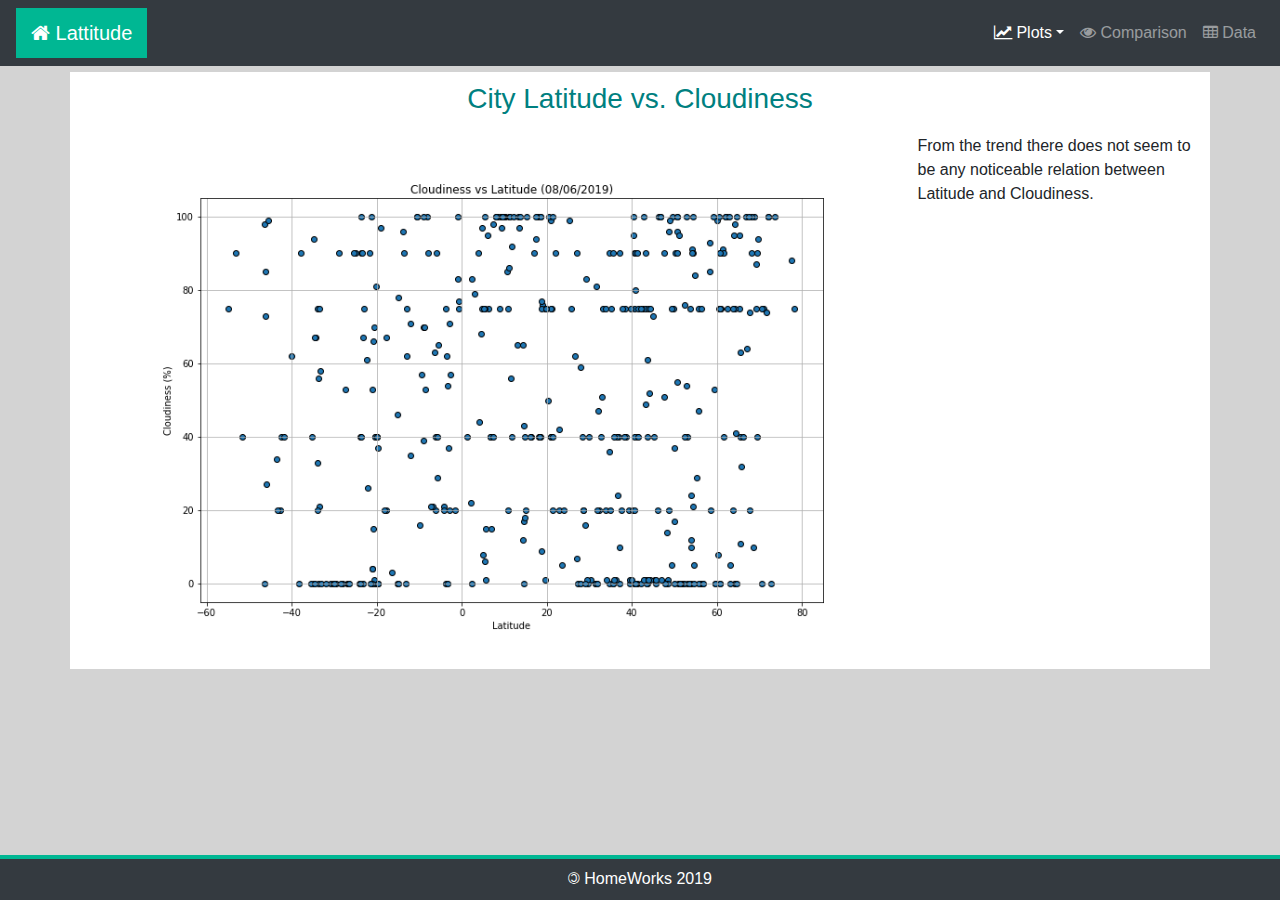
<file: Plot-Cloudiness.html>
<!DOCTYPE html>
<html lang="en-us">

<head>
	<title>Lat.-Cloudiness</title>
	<meta charset="UTF-8">
	<meta name="viewport" content="width=device-width, initial-scale=1">
	<meta name="author" content="Martin Hrbac">

	<!-- Get boostrap css files from cdn -->
	<link rel="stylesheet" href="https://stackpath.bootstrapcdn.com/bootstrap/4.3.1/css/bootstrap.min.css">
	<link rel="stylesheet" href="https://stackpath.bootstrapcdn.com/font-awesome/4.7.0/css/font-awesome.min.css">
	
	<link rel="stylesheet" href="./css/latitude.css" >
</head>

<body>
<!-- Navbar -->
<nav class="navbar navbar-expand-md navbar-dark fixed-top bg-dark">
	<a class="navbar-brand" href="index.html"><i class="fa fa-home"></i> Lattitude</a>
	<button class="navbar-toggler" type="button" data-toggle="collapse" data-target="#navbarCollapse" aria-controls="navbarCollapse" aria-expanded="false" aria-label="Toggle navigation">
		<span class="navbar-toggler-icon"></span>
     </button>
    <div class="collapse navbar-collapse" id="navbarCollapse">
		<ul class="navbar-nav ml-auto">
		  <li id="navbarDropdown" class="nav-item dropdown">
			<a class="nav-link dropdown-toggle active" href="#" role="button" data-toggle="dropdown" aria-haspopup="true" aria-expanded="false"><i class="fa fa-line-chart"></i> Plots</a>
			<div class="dropdown-menu" aria-labelledby="navbarDropdown">
			  <a class="dropdown-item" href="Plot-MaxTemp.html">Max Temperature</a>
			  <a class="dropdown-item" href="Plot-Humidity.html">Humidity</a>
			  <a class="dropdown-item active" href="Plot-Cloudiness.html">Cloudiness</a>
			  <a class="dropdown-item" href="Plot-WindSpeed.html">Wind Speed</a>
			</div>
		  </li>
		  <li class="nav-item">
			<a class="nav-link" href="Comparison.html"><i class="fa fa-eye"></i> Comparison</a>
		  </li>
		  <li class="nav-item">
			<a class="nav-link" href="Data.html"><i class="fa fa-table"></i> Data</a>
		  </li>
		</ul>
	</div>
</nav>
<!-- Content -->
<main role="main" class="container bg-white">
	<div class="row">
		<div class="col-12">
			<h3 class="col-title text-center">City Latitude vs. Cloudiness</h3>
		</div>
	</div>
	<div class="row">
		<div class="col-md-12" title="City Latitude vs. Cloudiness" >
			<img class="float-left col-md-9" src="./assets/Cloudiness_Latitude.png" alt="City Latitude vs. Max Temperature">
			<p>
				From the trend there does not seem to be any noticeable relation between Latitude and Cloudiness.
			</p>
		</div>
	</div>
</main>
<!-- Footer -->
<footer id="footer" class="footer bg-dark">
   <div class="container text-center">
		<span class="copyleft">&copy;</span> HomeWorks 2019
	</div>
</footer>
<!-- Get boostrap jscript files from cdn -->
<script src="https://code.jquery.com/jquery-3.3.1.slim.min.js"></script>
<script src="https://cdnjs.cloudflare.com/ajax/libs/popper.js/1.14.7/umd/popper.min.js"></script>
<script src="https://stackpath.bootstrapcdn.com/bootstrap/4.3.1/js/bootstrap.min.js"></script>
</body>
</html>
</file>
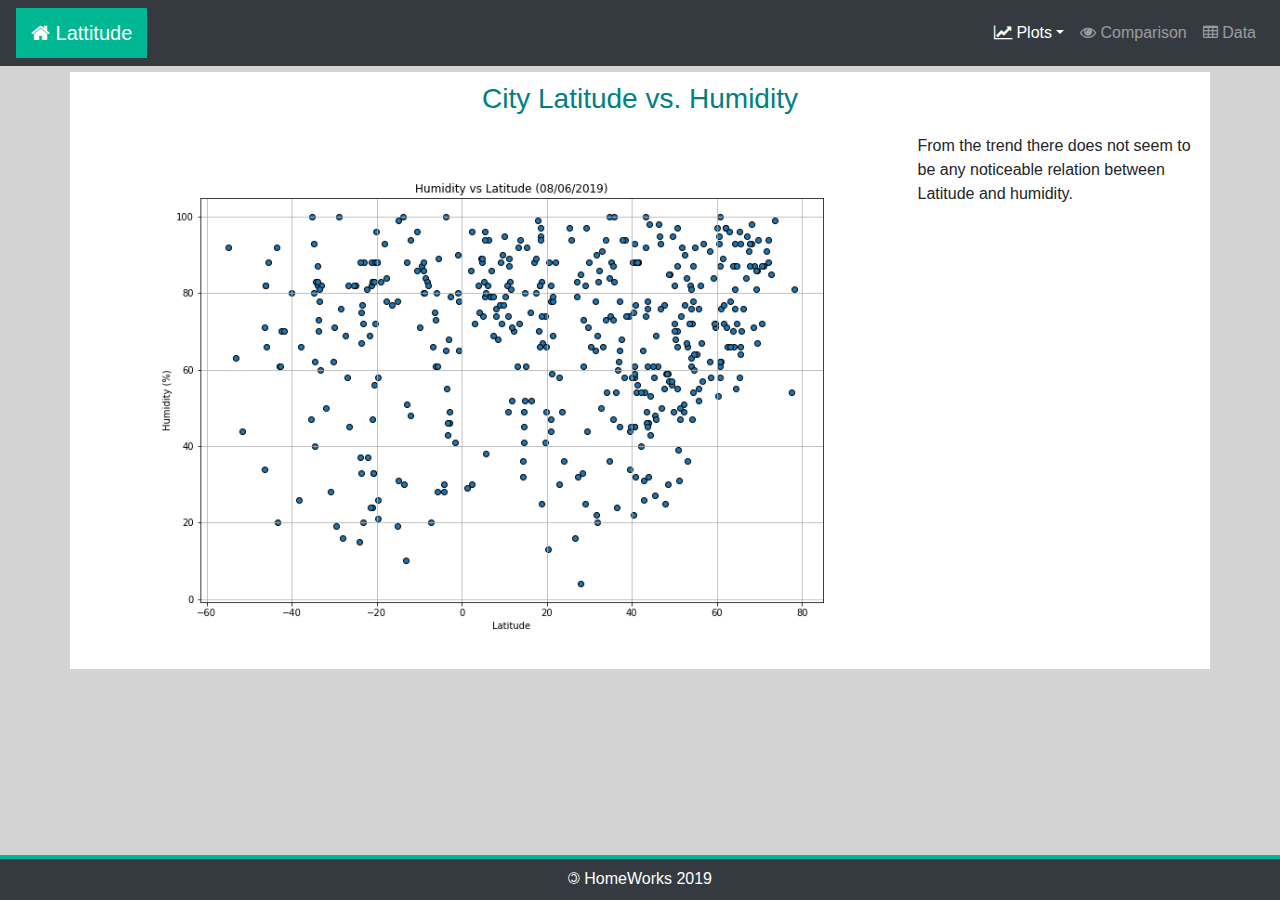
<file: Plot-Humidity.html>
<!DOCTYPE html>
<html lang="en-us">

<head>
	<title>Lat.-Humidity</title>
	<meta charset="UTF-8">
	<meta name="viewport" content="width=device-width, initial-scale=1">
	<meta name="author" content="Martin Hrbac">

	<!-- Get boostrap css files from cdn -->
	<link rel="stylesheet" href="https://stackpath.bootstrapcdn.com/bootstrap/4.3.1/css/bootstrap.min.css">
	<link rel="stylesheet" href="https://stackpath.bootstrapcdn.com/font-awesome/4.7.0/css/font-awesome.min.css">
	
	<link rel="stylesheet" href="./css/latitude.css" >
</head>

<body>
<!-- Navbar -->
<nav class="navbar navbar-expand-md navbar-dark fixed-top bg-dark">
	<a class="navbar-brand" href="index.html"><i class="fa fa-home"></i> Lattitude</a>
	<button class="navbar-toggler" type="button" data-toggle="collapse" data-target="#navbarCollapse" aria-controls="navbarCollapse" aria-expanded="false" aria-label="Toggle navigation">
		<span class="navbar-toggler-icon"></span>
     </button>
    <div class="collapse navbar-collapse" id="navbarCollapse">
		<ul class="navbar-nav ml-auto">
		  <li id="navbarDropdown" class="nav-item dropdown">
			<a class="nav-link dropdown-toggle active" href="#" role="button" data-toggle="dropdown" aria-haspopup="true" aria-expanded="false"><i class="fa fa-line-chart"></i> Plots</a>
			<div class="dropdown-menu" aria-labelledby="navbarDropdown">
			  <a class="dropdown-item" href="Plot-MaxTemp.html">Max Temperature</a>
			  <a class="dropdown-item active" href="Plot-Humidity.html">Humidity</a>
			  <a class="dropdown-item" href="Plot-Cloudiness.html">Cloudiness</a>
			  <a class="dropdown-item" href="Plot-WindSpeed.html">Wind Speed</a>
			</div>
		  </li>
		  <li class="nav-item">
			<a class="nav-link" href="Comparison.html"><i class="fa fa-eye"></i> Comparison</a>
		  </li>
		  <li class="nav-item">
			<a class="nav-link" href="Data.html"><i class="fa fa-table"></i> Data</a>
		  </li>
		</ul>
	</div>
</nav>
<!-- Content -->
<main role="main" class="container bg-white">
	<div class="row">
		<div class="col-12">
			<h3 class="col-title text-center">City Latitude vs. Humidity</h3>
		</div>
	</div>
	<div class="row">
		<div class="col-md-12" title="City Latitude vs. Humidity" >
			<img class="float-left col-md-9" src="./assets/Humidity_Latitude.png" alt="City Latitude vs. Max Temperature">
			<p>
				From the trend there does not seem to be any noticeable relation between Latitude and humidity.
			</p>
		</div>
	</div>
</main>
<!-- Footer -->
<footer id="footer" class="footer bg-dark">
   <div class="container text-center">
		<span class="copyleft">&copy;</span> HomeWorks 2019
	</div>
</footer>
<!-- Get boostrap jscript files from cdn -->
<script src="https://code.jquery.com/jquery-3.3.1.slim.min.js"></script>
<script src="https://cdnjs.cloudflare.com/ajax/libs/popper.js/1.14.7/umd/popper.min.js"></script>
<script src="https://stackpath.bootstrapcdn.com/bootstrap/4.3.1/js/bootstrap.min.js"></script>
</body>
</html>
</file>
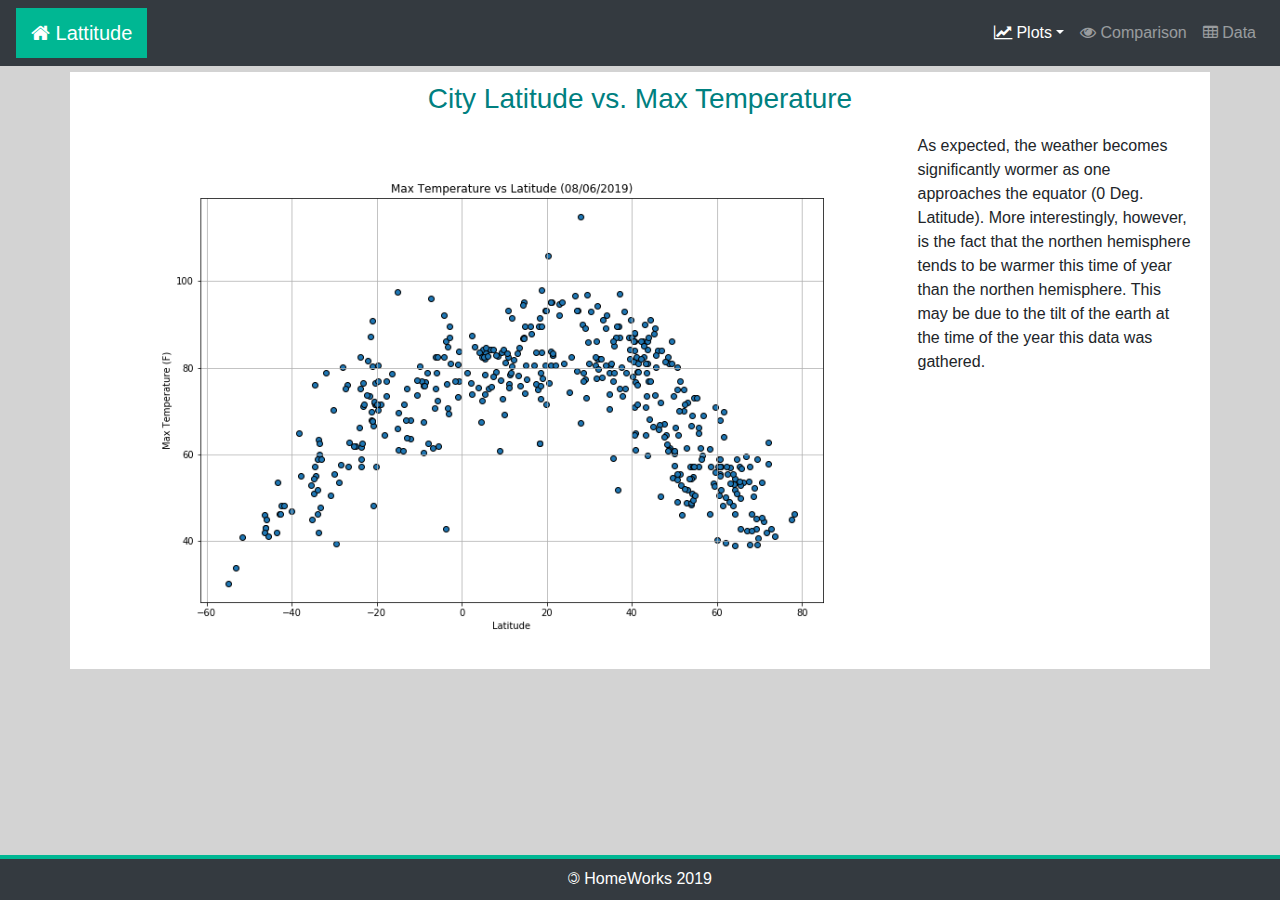
<file: Plot-MaxTemp.html>
<!DOCTYPE html>
<html lang="en-us">

<head>
	<title>Lat.-MaxTemp</title>
	<meta charset="UTF-8">
	<meta name="viewport" content="width=device-width, initial-scale=1">
	<meta name="author" content="Martin Hrbac">

	<!-- Get boostrap css files from cdn -->
	<link rel="stylesheet" href="https://stackpath.bootstrapcdn.com/bootstrap/4.3.1/css/bootstrap.min.css">
	<link rel="stylesheet" href="https://stackpath.bootstrapcdn.com/font-awesome/4.7.0/css/font-awesome.min.css">
	
	<link rel="stylesheet" href="./css/latitude.css" >
</head>
<body>
<!-- Navbar -->
<nav class="navbar navbar-expand-md navbar-dark fixed-top bg-dark">
	<a class="navbar-brand" href="index.html"><i class="fa fa-home"></i> Lattitude</a>
	<button class="navbar-toggler" type="button" data-toggle="collapse" data-target="#navbarCollapse" aria-controls="navbarCollapse" aria-expanded="false" aria-label="Toggle navigation">
		<span class="navbar-toggler-icon"></span>
     </button>
    <div class="collapse navbar-collapse" id="navbarCollapse">
		<ul class="navbar-nav ml-auto">
		  <li id="navbarDropdown" class="nav-item dropdown">
			<a class="nav-link dropdown-toggle active" href="#" role="button" data-toggle="dropdown" aria-haspopup="true" aria-expanded="false"><i class="fa fa-line-chart"></i> Plots</a>
			<div class="dropdown-menu" aria-labelledby="navbarDropdown">
			  <a class="dropdown-item active" href="Plot-MaxTemp.html">Max Temperature</a>
			  <a class="dropdown-item" href="Plot-Humidity.html">Humidity</a>
			  <a class="dropdown-item" href="Plot-Cloudiness.html">Cloudiness</a>
			  <a class="dropdown-item" href="Plot-WindSpeed.html">Wind Speed</a>
			</div>
		  </li>
		  <li class="nav-item">
			<a class="nav-link" href="Comparison.html"><i class="fa fa-eye"></i> Comparison</a>
		  </li>
		  <li class="nav-item">
			<a class="nav-link" href="Data.html"><i class="fa fa-table"></i> Data</a>
		  </li>
		</ul>
	</div>
</nav>
<!-- Content -->
<main role="main" class="container bg-white">
	<div class="row">
		<div class="col-md-12">
			<h3 class="col-title text-center">City Latitude vs. Max Temperature</h3>
		</div>
	</div>
	<div class="row">
		<div class="col-md-12" title="City Latitude vs. Max Temperature" >
			<img class="float-left col-md-9" src="./assets/MaxTemperature_Latitude.png" alt="City Latitude vs. Max Temperature">
			<p>
				As expected, the weather becomes significantly wormer as one approaches the equator (0 Deg. Latitude).
				More interestingly, however, is the fact that the northen hemisphere tends to be warmer this time of year 
				than the northen hemisphere. This may be due to the tilt of the earth at the time of the year this data was gathered.				
			</p>
		</div>
	</div>
</main>
<!-- Footer -->
<footer id="footer" class="footer bg-dark">
   <div class="container text-center">
		<span class="copyleft">&copy;</span> HomeWorks 2019
	</div>
</footer>
<!-- Get boostrap jscript files from cdn -->
<script src="https://code.jquery.com/jquery-3.3.1.slim.min.js"></script>
<script src="https://cdnjs.cloudflare.com/ajax/libs/popper.js/1.14.7/umd/popper.min.js"></script>
<script src="https://stackpath.bootstrapcdn.com/bootstrap/4.3.1/js/bootstrap.min.js"></script>
</body>
</html>
</file>
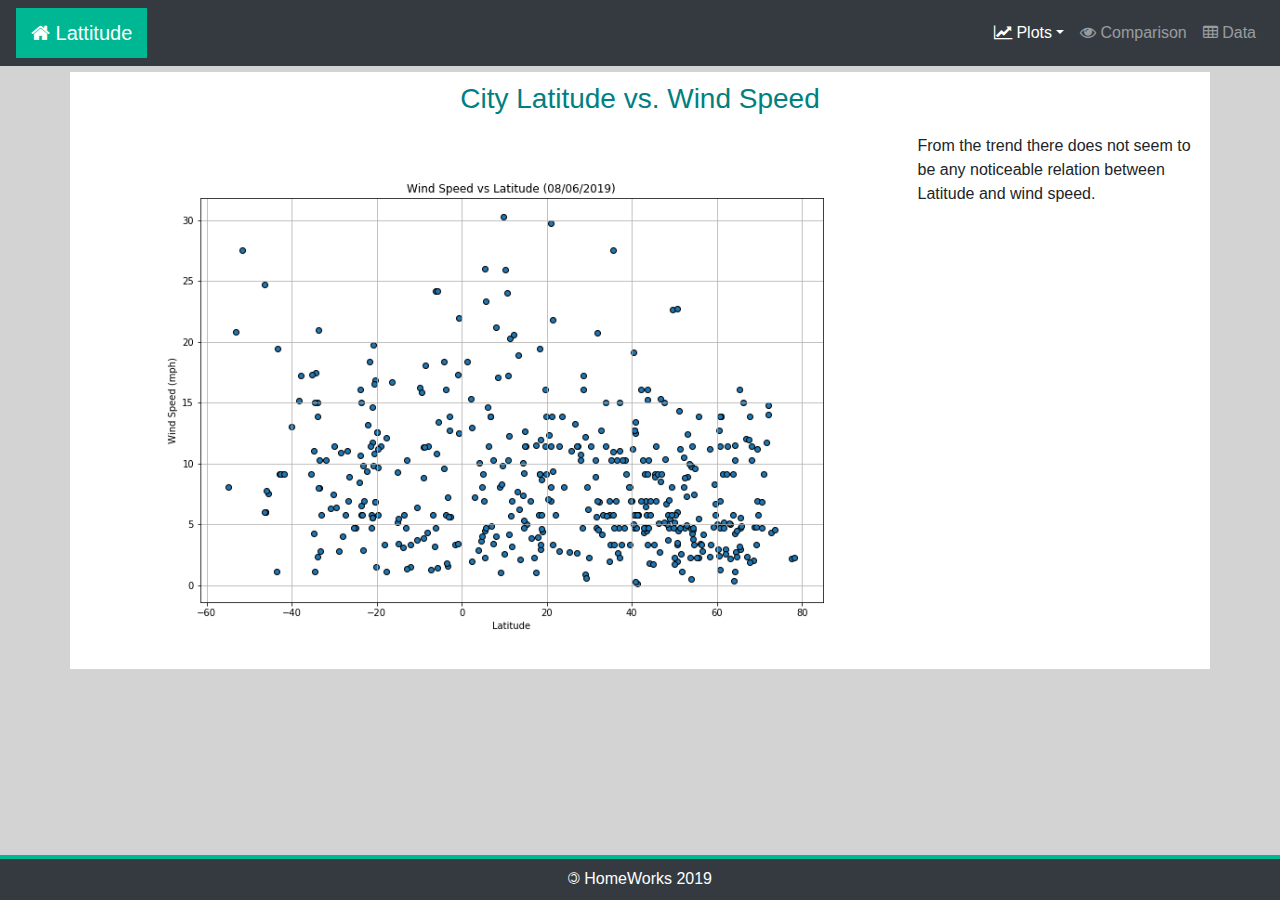
<file: Plot-WindSpeed.html>
<!DOCTYPE html>
<html lang="en-us">

<head>
	<title>Lat.-Wind Speed</title>
	<meta charset="UTF-8">
	<meta name="viewport" content="width=device-width, initial-scale=1">
	<meta name="author" content="Martin Hrbac">

	<!-- Get boostrap css files from cdn -->
	<link rel="stylesheet" href="https://stackpath.bootstrapcdn.com/bootstrap/4.3.1/css/bootstrap.min.css">
	<link rel="stylesheet" href="https://stackpath.bootstrapcdn.com/font-awesome/4.7.0/css/font-awesome.min.css">
	
	<link rel="stylesheet" href="./css/latitude.css" >
</head>

<body>
<!-- Navbar -->
<nav class="navbar navbar-expand-md navbar-dark fixed-top bg-dark">
	<a class="navbar-brand" href="index.html"><i class="fa fa-home"></i> Lattitude</a>
	<button class="navbar-toggler" type="button" data-toggle="collapse" data-target="#navbarCollapse" aria-controls="navbarCollapse" aria-expanded="false" aria-label="Toggle navigation">
		<span class="navbar-toggler-icon"></span>
     </button>
    <div class="collapse navbar-collapse" id="navbarCollapse">
		<ul class="navbar-nav ml-auto">
		  <li id="navbarDropdown" class="nav-item dropdown">
			<a class="nav-link dropdown-toggle active" href="#" role="button" data-toggle="dropdown" aria-haspopup="true" aria-expanded="false"><i class="fa fa-line-chart"></i> Plots</a>
			<div class="dropdown-menu" aria-labelledby="navbarDropdown">
			  <a class="dropdown-item" href="Plot-MaxTemp.html">Max Temperature</a>
			  <a class="dropdown-item" href="Plot-Humidity.html">Humidity</a>
			  <a class="dropdown-item" href="Plot-Cloudiness.html">Cloudiness</a>
			  <a class="dropdown-item active" href="Plot-WindSpeed.html">Wind Speed</a>
			</div>
		  </li>
		  <li class="nav-item">
			<a class="nav-link" href="Comparison.html"><i class="fa fa-eye"></i> Comparison</a>
		  </li>
		  <li class="nav-item">
			<a class="nav-link" href="Data.html"><i class="fa fa-table"></i> Data</a>
		  </li>
		</ul>
	</div>
</nav>
<!-- Content -->
<main role="main" class="container bg-white">
	<div class="row">
		<div class="col-12">
			<h3 class="col-title text-center">City Latitude vs. Wind Speed</h3>
		</div>
	</div>
	<div class="row">
		<div class="col-md-12" title="City Latitude vs. Wind Speed" >
			<img class="float-left col-md-9" src="./assets/WindSpeed_Latitude.png" alt="City Latitude vs. Max Temperature">
			<p>
				From the trend there does not seem to be any noticeable relation between Latitude and wind speed.
			</p>
		</div>
	</div>
</main>
<!-- Footer -->
<footer id="footer" class="footer bg-dark">
   <div class="container text-center">
		<span class="copyleft">&copy;</span> HomeWorks 2019
	</div>
</footer>
<!-- Get boostrap jscript files from cdn -->
<script src="https://code.jquery.com/jquery-3.3.1.slim.min.js"></script>
<script src="https://cdnjs.cloudflare.com/ajax/libs/popper.js/1.14.7/umd/popper.min.js"></script>
<script src="https://stackpath.bootstrapcdn.com/bootstrap/4.3.1/js/bootstrap.min.js"></script>
</body>
</html>
</file>
<file: css/latitude.css>
/* 
	CSS for HW 09-HTML and CSS
	martin.hrbac@siemens.com
	08/23/2019
	
	File contains common css rules
*/

@media (min-width: 768px) {
  /* .row, .navbar { */
	/* display: flex; */
    /* lex-direction: column; */
  /* } */
  .col-lbd{
	border-left: 10px solid lightgray;
  }
  .col-rbd{
	border-right: 10px solid lightgray;
  }
}


body {
	 font-family: Arial;
	 background-color: lightgray;
	 margin: 0;
	 margin-bottom: 55px; /* Margin bottom by footer height */
	/* padding-top: 80px; */
	padding-top: 4.5rem;
}

a:hover, a:visited, a:link, a:active
{
    text-decoration: none;
}

.copyleft {
	display: inline-block;
	-moz-transform: scale(-1, 1);
	-webkit-transform: scale(-1, 1);
	-o-transform: scale(-1, 1);
	-ms-transform: scale(-1, 1);
	transform: scale(-1, 1);
}

/* sticky footer*/
#footer{
	color: white;
	border-top: .3em solid #00B793;
	padding: 0.5em;
	position: fixed;
	bottom: 0;
	width: 100%;
	min-height: 45px; /* Set the fixed height of the footer here */	
}

.navbar-brand{
	color: white;
	padding: 10px 15px;
	background-color: #00B793; /*#00B793*/
}

.col-title{
	color: teal;	
	padding: 10px 15px;
}

div.navigation-tile:hover,
img.navigation-tile:hover
 {
	cursor: pointer;
	border: 3px solid #00B793;
	/* transform: scale(1.5); */
	/* background-color: lightgray; */
}

.help-text{
	color: blue;
	display: block;
	float: right;
	position: relative;
	top: -20px;
}

/* For city data table */
#cityteble th:first-child{
	padding-right: 10px;
	text-align: right;
}
#cityteble td:nth-child(n+3),
#cityteble th:nth-child(n+3){
	padding-right: 10px;
	text-align: center;
}

/* #cityteble th, td { */
	/* white-space: nowrap; */
	/* text-overflow: ellipsis; */
/* } */

/* This rules were added to play with table 'sticky header'
@media (min-width: 1000px) {
	#cityteble tbody {
		display: block;
		height: calc(100vh - 285px);
		overflow-y: auto;
		overflow-x: hidden;
	}

	#cityteble thead, tbody tr {
		display: table;
		width: 100%;
		table-layout: fixed;
	}
}
*/
</file>
